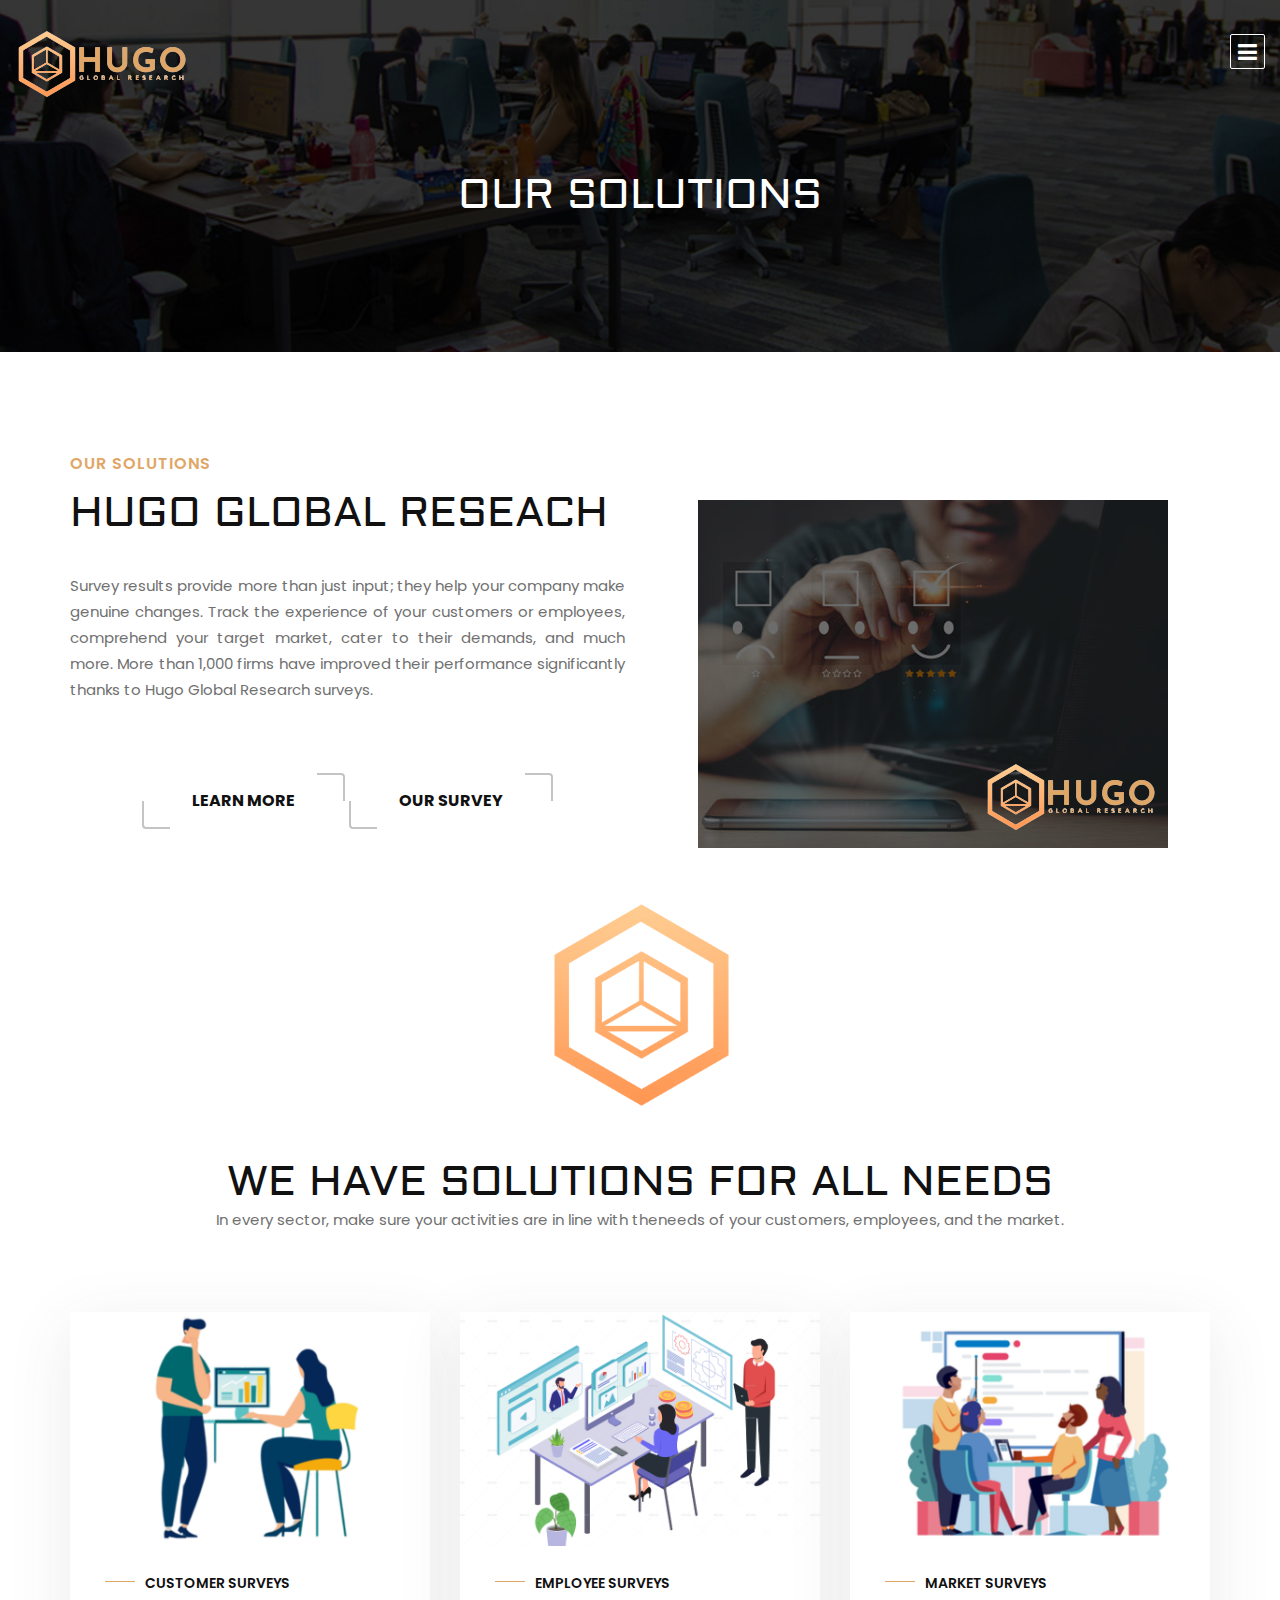
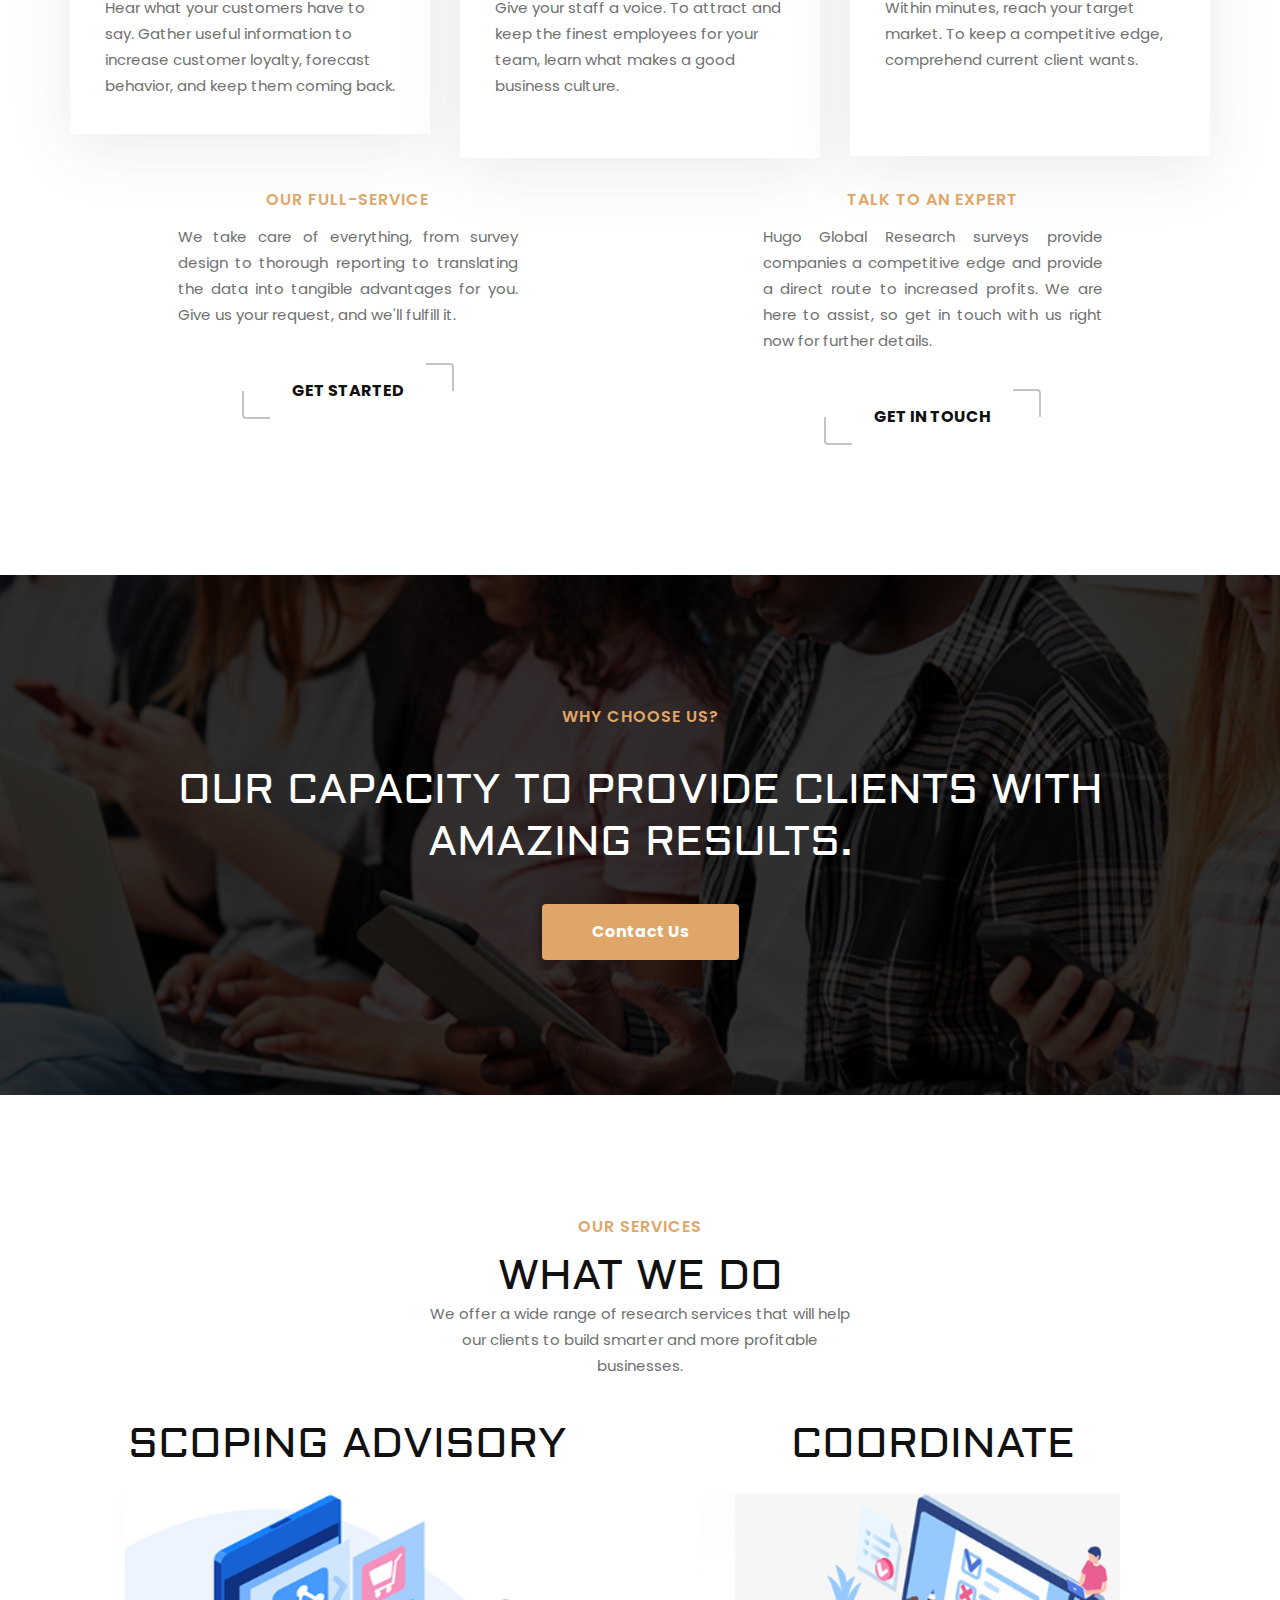
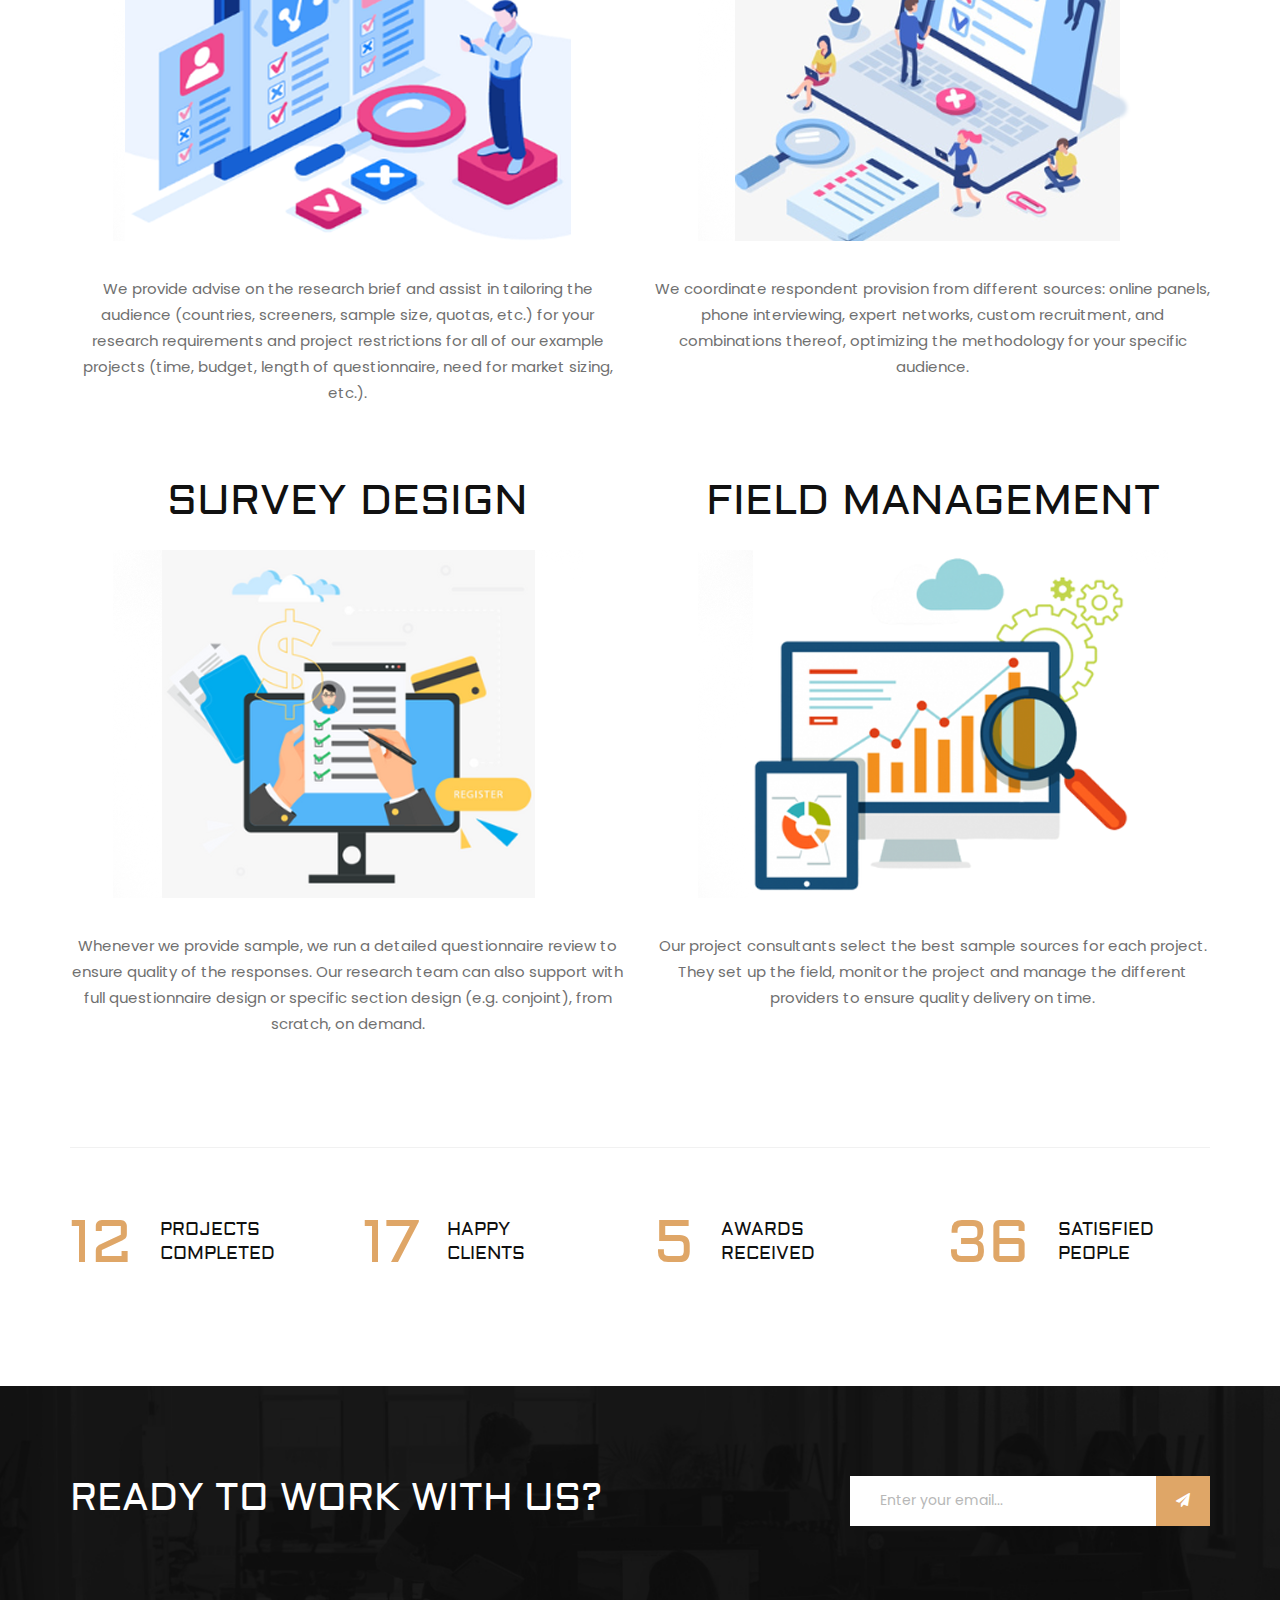
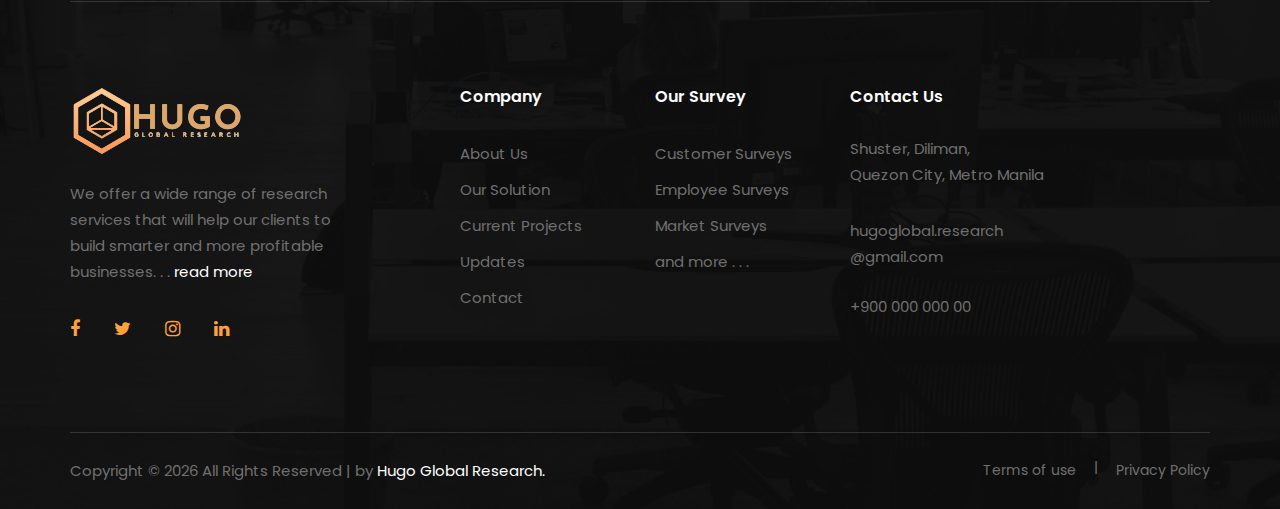
<file: index.html>
<!DOCTYPE html>
<html lang="zxx">

<head>
    <meta charset="UTF-8">
    <meta name="viewport" content="width=device-width, initial-scale=1.0">
    <meta http-equiv="X-UA-Compatible" content="ie=edge">
    <title>Hugo Global Research</title>
    <link rel="icon" type="image/png" href="img/icon.png">

    
    <link href="https://fonts.googleapis.com/css2?family=Poppins:wght@300;400;500;600;700;800;900&display=swap" rel="stylesheet">
    <link href="https://fonts.googleapis.com/css2?family=Aldrich&display=swap" rel="stylesheet">

    
    <link rel="stylesheet" href="css/bootstrap.min.css" type="text/css">
    <link rel="stylesheet" href="css/font-awesome.min.css" type="text/css">
    <link rel="stylesheet" href="css/elegant-icons.css" type="text/css">
    <link rel="stylesheet" href="css/owl.carousel.min.css" type="text/css">
    <link rel="stylesheet" href="css/slicknav.min.css" type="text/css">
    <link rel="stylesheet" href="css/slick.css" type="text/css">
    <link rel="stylesheet" href="css/style.css" type="text/css">
</head>



<body>
    <div class="offcanvas-menu-overlay"></div>
    <div class="offcanvas-menu-wrapper">
        <div class="offcanvas__logo">
            <a href="home.html"><img src="img/logo.png" alt=""></a>
        </div>
        <div id="mobile-menu-wrap"></div>
        <div class="offcanvas__widget">
            <span>About Us.</span>
            <span class="col-lg-10">Hugo Global Research was founded to define the survey research industry – beyond merely producing data . . . <a href="about.html">read more</a> </span><br>
             <div class="hero__social">
                  <a href="#"><i class="fa fa-facebook"></i></a>&nbsp;&nbsp;&nbsp;
                  <a href="#"><i class="fa fa-twitter"></i></a>&nbsp;&nbsp;&nbsp;
                  <a href="#"><i class="fa fa-instagram"></i></a>&nbsp;&nbsp;&nbsp;
                  <a href="#"><i class="fa fa-linkedin"></i></a>
          </div>
        </div>
    </div>

	<header class="header">
        <div class="container-fluid">
            <div class="row">
                <div class="col-lg-6">
                    <div class="header__logo">
                        <a href="./home.html"><img src="img/logo.png" alt=""></a>
                    </div>
                </div>
                <div class="col-lg-6 col-lg-3">
                    <nav class="header__menu mobile-menu">
                        <ul>
                            <li><a href="./about.html">ABOUT US</a></li>
                            <li class="active"><a href="">OUR SOLUTIONS</a></li>
                            <li><a href="./project.html">CURRENT PROJECTS</a></li>
                            <li><a href="./blog.html">UPDATES</a></li>
                            <li><a href="./contact.html">CONTACT</a></li>
                        </ul>
                    </nav>
                </div>
            </div><div class="canvas__open"><i class="fa fa-bars"></i></div>
      </div>
    </header>

    
	<div id="about" class="breadcrumb-option spad set-bg" data-setbg="img/breadcrumb-bg.jpg">
        <div class="container">
            <div class="row">
                <div class="col-lg-12 text-center">
                    <div class="breadcrumb__text">
                        <h2>Our Solutions</h2>
                    </div>
                </div>
            </div>
        </div>
    </div>

    <section class="about-page spad">
       <div class="container">
            <div class="row">
                <div class="col-lg-6">
                    <div class="about__text">
                        <div class="section-title">
                            <span>Our Solutions</span>
                            <h2>hugo global reseach</h2>
                        </div>
                        <div class="about__para__text" align="justify">
                            <p>Survey results provide more than just input; they help your company make genuine changes. Track the experience of your customers or employees, comprehend your target market, cater to their demands, and much more. More than 1,000 firms have improved their performance significantly thanks to Hugo Global Research surveys. </p>
                      </div>
                    </div>
                   		 <div class="col-12" align="center">
                        <a href="#solution" class="primary-btn normal-btn">LEARN MORE</a>
                        <a href="contact.html" class="primary-btn normal-btn">OUR SURVEY</a> 
                   	   </div><br>
                </div>
                
                <div class="col-lg-6" align="center">
                    <div class="about__pic"><br><br>
                            <img src="img/solution-pic.jpg" alt="">
                  </div>
                  
                </div>
            </div>
            <br><br>
           
    
            <div id="solution" class="row">
                <div class="col-lg-12" align="center">
                    <div class="section-title">
                       <img src="img/icon.png" width="200" alt="">
                       	<br><br><br>
                        <h2>We have solutions for all needs</h2>
                        <p>In every sector, make sure your activities are in line with theneeds of your customers, employees, and the market.</p><br>
                    </div>
                </div>
            </div>
            <div class="row">
                <div class="col-lg-4 col-md-6 col-sm-6">
                    <div class="latest__item">
                        <div class="latest__item__pic">
                            <img src="img/survey/1.png" alt="">
                        </div>
                        <div class="latest__item__text">
                            
                            <a href="blog-details.html #blog3">CUSTOMER SURVEYS</a>
                            <p>Hear what your customers have to say. Gather useful information to increase customer loyalty, forecast behavior, and keep them coming back.</p>
                            
                        </div>
                    </div>
                </div>
                <div class="col-lg-4 col-md-6 col-sm-6">
                    <div class="latest__item">
                        <div class="latest__item__pic">
                            <img src="img/survey/2.png" alt="">
                        </div>
                        <div class="latest__item__text">
                           
                            <a href="blog-details.html #blog2">EMPLOYEE SURVEYS</a>
                            <p>Give your staff a voice. To attract and keep the finest employees for your team, learn what makes a good business culture.</p><br>
                            
                        </div>
                    </div>
                </div>
                <div class="col-lg-4 col-md-6 col-sm-6">
                    <div class="latest__item">
                        <div class="latest__item__pic">
                            <img src="img/survey/3.png" alt="">
                        </div>
                        <div class="latest__item__text">
                           
                            <a href="blog-details.html #blog1">MARKET SURVEYS</a>
                            <p>Within minutes, reach your target market. To keep a competitive edge, comprehend current client wants.</p><br><br>
                            
                        </div>
                    </div>
                </div>
                <div class="col-lg-6" align="center">
                    <div class="about__text">
                        <div class="section-title">
                            <span>OUR FULL-SERVICE</span>
                              <div class="col-8" align="justify"><p>We take care of everything, from survey design to thorough reporting to translating the data into tangible advantages for you. Give us your request, and we'll fulfill it.</p>
                        </div></div>
                        <a href="contact.html" class="primary-btn normal-btn">GET STARTED</a> 
                    </div>
                </div>
                
                 <div class="col-lg-6" align="center">
                    <div class="about__text">
                       <div class="section-title">
                            <span>TALK TO AN EXPERT</span>
                             <div class="col-8" align="justify"> <p>Hugo Global Research surveys provide companies a competitive edge and provide a direct route to increased profits. We are here to assist, so get in touch with us right now for further details.</p>
                        </div></div>
                        <a href="contact.html" class="primary-btn normal-btn">GET IN TOUCH</a> 
                    </div>
               
                </div>
            </div>
        </div>
    </section>

    <section class="callto spad set-bg" data-setbg="img/call-bg.jpg">
        <div class="container">
            <div class="row d-flex justify-content-center">
                <div class="col-lg-10 text-center">
                    <div class="callto__text">
                        <span>Why choose us?</span>
                        <h2>Our capacity to provide clients with amazing results.</h2>
                        <a href="contact.html" class="primary-btn">Contact Us</a>
                    </div>
                </div>
            </div>
        </div>
    </section>
    
    
     <div id="services" class="services spad">
        <div class="container">
            <div class="row">
                <div class="col-lg-12" align="center">
                    <div class="section-title">
                       <span>Our Services</span>
                      	 <h2>What we do</h2>
                       		<div class="col-lg-5" align="center">
                      			<p>We offer a wide range of research services  that will help our clients to build smarter and  more profitable businesses.</p>
                      		</div>
                    </div>
                </div>
            </div>
           <div class="row">
               
                <div class="col-lg-6">
                    <div class="about__text">
                        <div class="section-title" align="center">
                            <h2>SCOPING ADVISORY</h2><br>
                            <img src="img/service/z1.png" alt="">
                        </div>
                        <div class="about__para__text" align="center">
                            <p>We provide advise on the research brief and assist in tailoring the audience (countries, screeners, sample size, quotas, etc.) for your research requirements and project restrictions for all of our example projects (time, budget, length of questionnaire, need for market sizing, etc.).</p>
                            
                      </div>
                    </div>	
                </div>
                
                <div class="col-lg-6">
                    <div class="about__text">
                        <div class="section-title" align="center">
                            <h2>COORDINATE</h2><br>
                            <img src="img/service/z2.png" alt="">
                        </div>
                        <div class="about__para__text" align="center">
                            <p>We coordinate respondent provision from different sources: online panels, phone interviewing, expert networks, custom recruitment, and combinations thereof, optimizing the methodology for your specific audience. </p>
                      </div>
                    </div>	
                </div>
                
                <div class="col-lg-6">
                    <div class="about__text">
                        <div class="section-title" align="center">
                            <h2>SURVEY DESIGN</h2><br>
                            <img src="img/service/z3.png" alt="">
                        </div>
                        <div class="about__para__text" align="center">
                            <p>Whenever we provide sample, we run a detailed questionnaire review to ensure quality of the responses. Our research team can also support with full questionnaire design or specific section design (e.g. conjoint), from scratch, on demand.</p>
                      </div>
                    </div>	
                </div>
                
                
                <div class="col-lg-6">
                    <div class="about__text">
                        <div class="section-title" align="center">
                            <h2>FIELD MANAGEMENT</h2><br>
                            <img src="img/service/z4.png" alt="">
                        </div>
                        <div class="about__para__text" align="center">
                            <p>Our project consultants select the best sample sources for each project. They set up the field, monitor the project and manage the different providers to ensure quality delivery on time.</p>
                      </div>
                    </div>	
                </div>
              
            </div> 
             <div class="counter__content">
                <div class="row">
                    <div class="col-lg-3 col-md-6 col-sm-6">
                        <div class="counter__item">
                            <div class="counter__item__number">
                                <h2 class="count">85</h2>
                            </div>
                            <div class="counter__item__text">
                                <h5>Projects<br> Completed</h5>
                            </div>
                        </div>
                    </div>
                    <div class="col-lg-3 col-md-6 col-sm-6">
                        <div class="counter__item">
                            <div class="counter__item__number">
                                <h2 class="count">127</h2>
                            </div>
                            <div class="counter__item__text">
                                <h5>Happy<br> Clients</h5>
                            </div>
                        </div>
                    </div>
                    <div class="col-lg-3 col-md-6 col-sm-6">
                        <div class="counter__item">
                            <div class="counter__item__number">
                                <h2 class="count">36</h2>
                            </div>
                            <div class="counter__item__text">
                                <h5>Awards<br> Received</h5>
                            </div>
                        </div>
                    </div>
                    <div class="col-lg-3 col-md-6 col-sm-6">
                        <div class="counter__item">
                            <div class="counter__item__number">
                                <h2 class="count">274</h2>
                            </div>
                            <div class="counter__item__text">
                                <h5>satisfied <br> people</h5>
                            </div>
                        </div>
                    </div>
                </div>
            </div>
		</div>
     </div>
    
  

    <footer class="footer set-bg" data-setbg="img/footer-bg.jpg">
        <div class="container">
            <div class="footer__top">
                <div class="row">
                    <div class="col-lg-8 col-md-6">
                        <div class="footer__top__text">
                            <h2>Ready To Work With Us?</h2>
                        </div>
                    </div>
                    <div class="col-lg-4 col-md-6">
                        <div class="footer__top__newslatter">
                            <form action="#">
                                <input type="text" placeholder="Enter your email...">
                                <button type="submit"><i class="fa fa-send"></i></button>
                            </form>
                        </div>
                    </div>
                </div>
            </div>
            <div class="row">
                <div class="col-lg-3 col-md-6 col-sm-6">
                    <div class="footer__about">
                        <div class="footer__logo">
                            <a href="home.html"><img src="img/logo.png" alt=""></a>
                        </div>
                        <p>We offer a wide range of research services that will help our clients to build smarter and 
					  more profitable businesses. . . <a href="about.html">read more</a> </p>
                        
                      <div class="footer__social">
                            <a href=""><i class="fa fa-facebook"></i></a>
                            <a href=""><i class="fa fa-twitter"></i></a>
                            <a href=""><i class="fa fa-instagram"></i></a>
                            <a href=""><i class="fa fa-linkedin"></i></a>
                        </div>
                    </div>
                </div>
                <div class="col-lg-2 offset-lg-1 col-md-3 col-sm-6">
                    <div class="footer__widget">
                        <h6>Company</h6>
                        <ul>
                            <li><a href="#about">About Us</a></li>
                            <li><a href="#">Our Solution</a></li>
                            <li><a href="#">Current Projects</a></li>
                            <li><a href="#">Updates</a></li>
                            <li><a href="#">Contact</a></li>
                        </ul>
                    </div>
                </div>
                <div class="col-lg-2 col-md-3 col-sm-6">
                    <div class="footer__widget">
                        <h6>Our Survey</h6>
                        <ul>
                            <li><a href="#">Customer Surveys</a></li>
                            <li><a href="#">Employee Surveys</a></li>
                            <li><a href="#">Market Surveys</a></li>
                            <li><a href="#">and more . . .</a></li>
                        </ul>
                    </div>
                </div>
                <div class="col-lg-4 col-md-6 col-sm-6">
                    <div class="footer__address">
                        <h6>Contact Us</h6>
                        <p>Shuster, Diliman, <br> Quezon City, Metro Manila</p>
                        <ul>
                            <li>hugoglobal.research <br> @gmail.com</li> <br>
                            <li>+900 000 000 00</li>
                        </ul>
                    </div>
                </div>
            </div>
            <div class="copyright">
                <div class="row">
                    <div class="col-lg-8 col-md-7">
                        <div class="copyright__text">
                            <p>Copyright © <script>
                                document.write(new Date().getFullYear());
                            </script> All <rig></rig>Rights Reserved | by <a href=""
                            target="_blank">Hugo Global Research.</a>
                        </p>
                    </div>
                </div>
                <div class="col-lg-4 col-md-5">
                    <div class="copyright__widget">
                        <a href="">Terms of use</a>
                        <a href="">Privacy Policy</a>
                    </div>
                </div>
            </div>
        </div>
    </div>
</footer>


<script src="js/jquery-3.3.1.min.js"></script>
<script src="js/bootstrap.min.js"></script>
<script src="js/jquery.slicknav.js"></script>
<script src="js/owl.carousel.min.js"></script>
<script src="js/slick.min.js"></script>
<script src="js/main.js"></script>
</body>

</html>
</file>
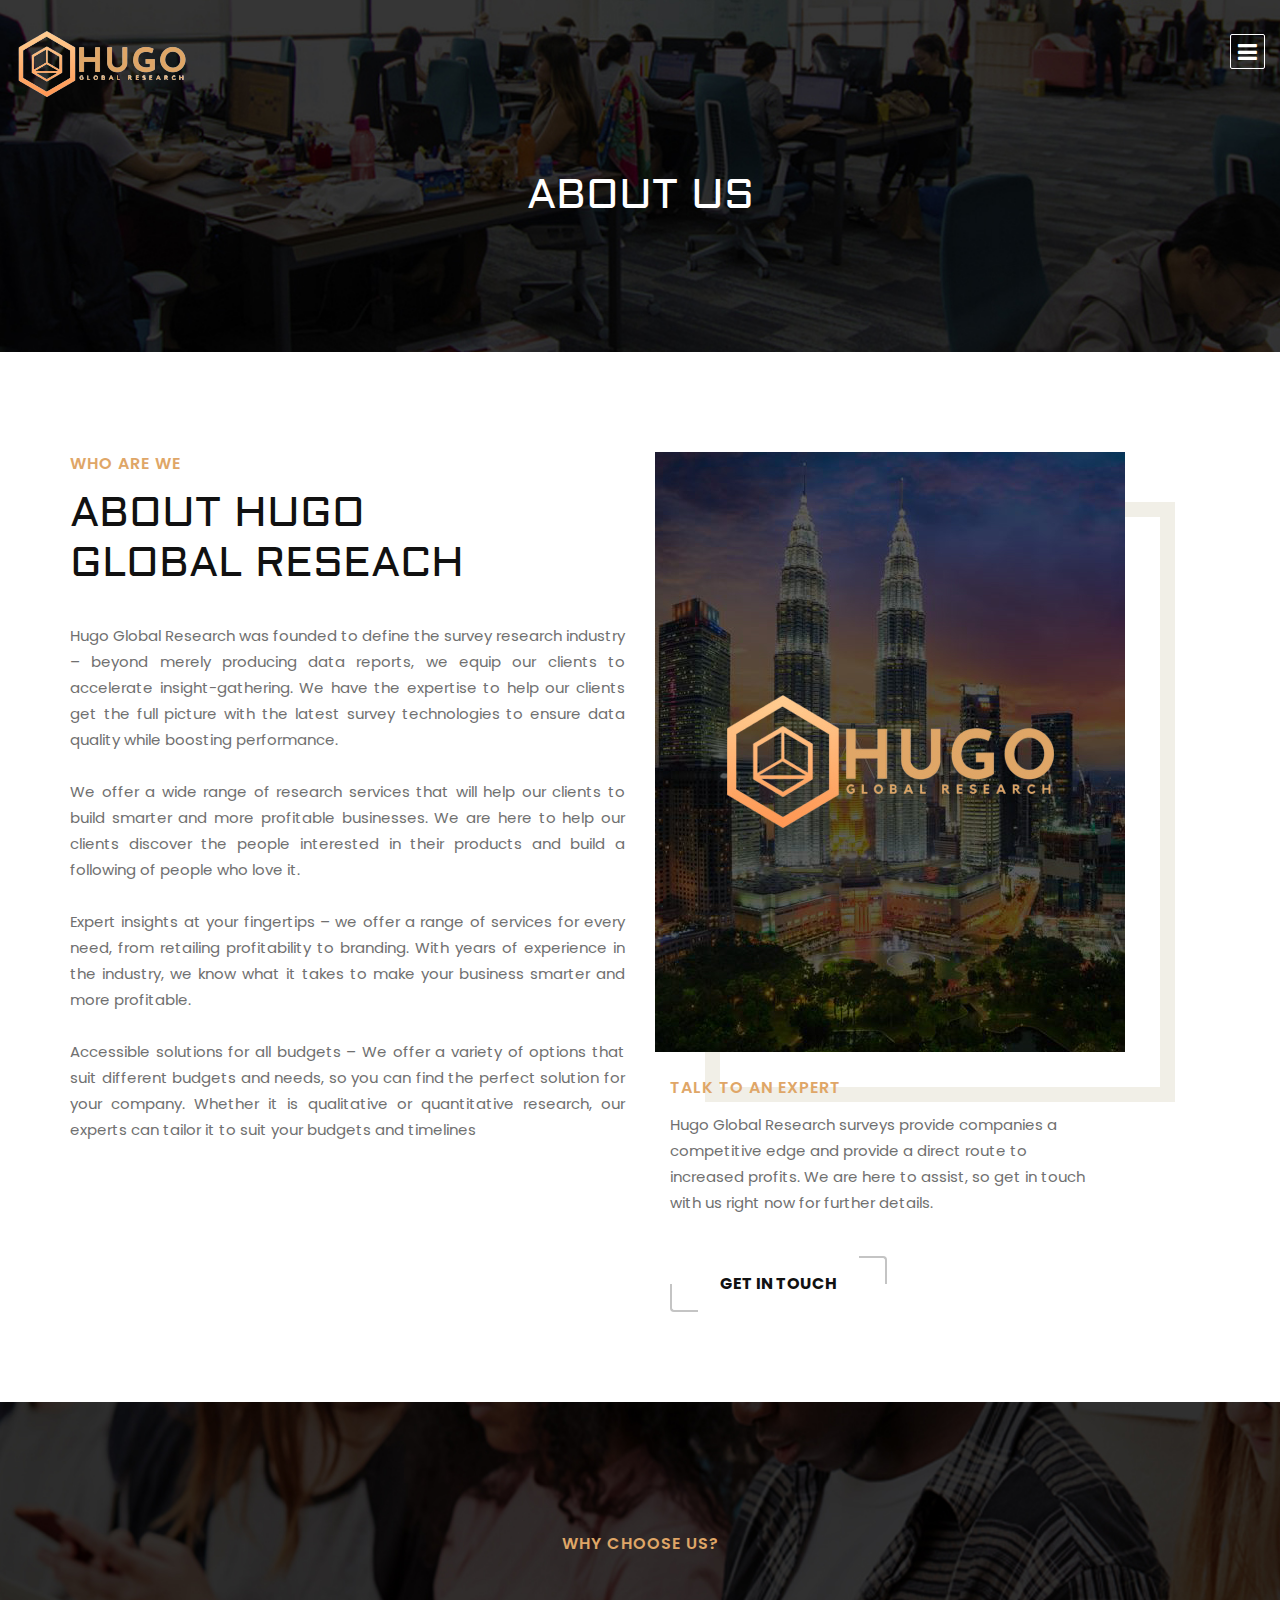
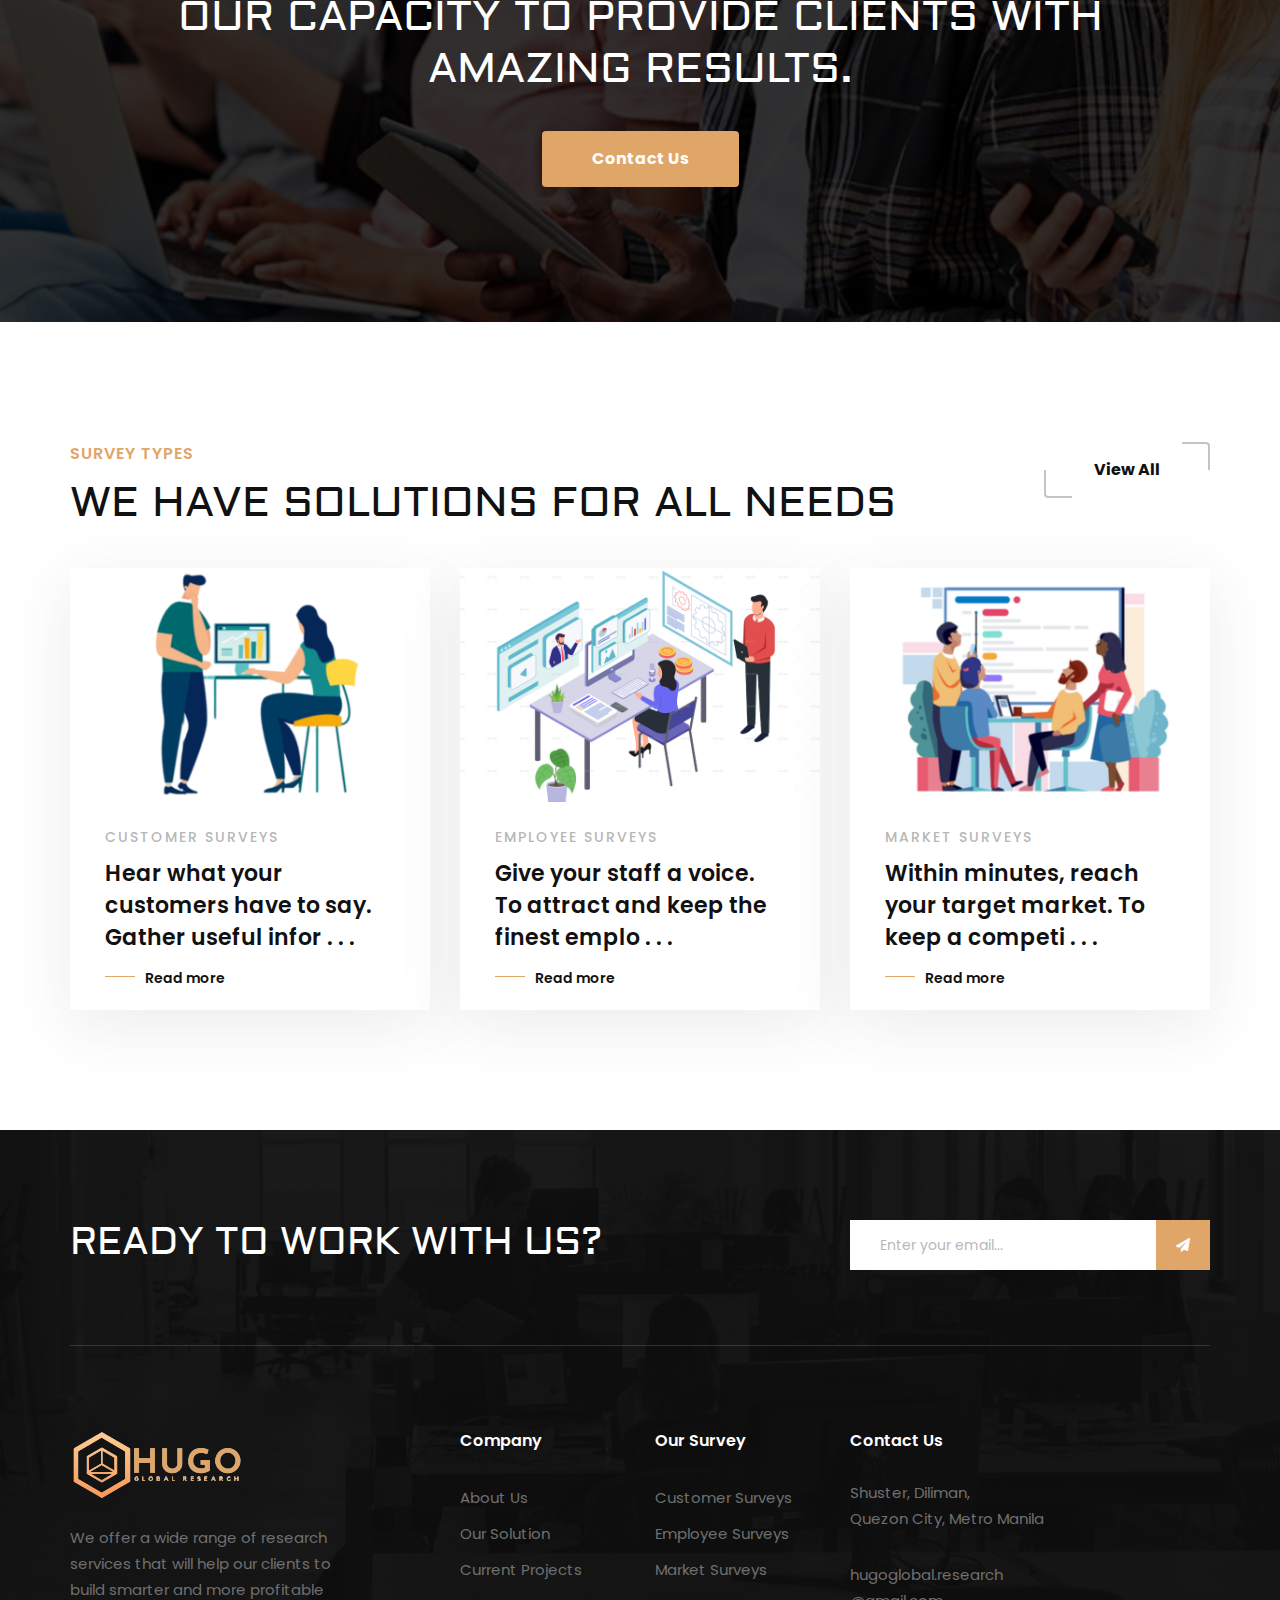
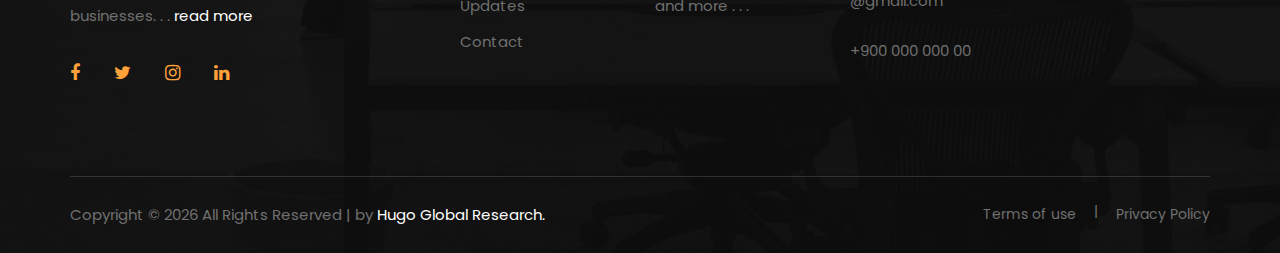
<file: about.html>
<!DOCTYPE html>
<html lang="zxx">

<head>
    <meta charset="UTF-8">
    <meta name="viewport" content="width=device-width, initial-scale=1.0">
    <meta http-equiv="X-UA-Compatible" content="ie=edge">
    <title>Hugo Global Research</title>
    <link rel="icon" type="image/png" href="img/icon.png">

    
    <link href="https://fonts.googleapis.com/css2?family=Poppins:wght@300;400;500;600;700;800;900&display=swap" rel="stylesheet">
    <link href="https://fonts.googleapis.com/css2?family=Aldrich&display=swap" rel="stylesheet">

    
    <link rel="stylesheet" href="css/bootstrap.min.css" type="text/css">
    <link rel="stylesheet" href="css/font-awesome.min.css" type="text/css">
    <link rel="stylesheet" href="css/elegant-icons.css" type="text/css">
    <link rel="stylesheet" href="css/owl.carousel.min.css" type="text/css">
    <link rel="stylesheet" href="css/slicknav.min.css" type="text/css">
    <link rel="stylesheet" href="css/slick.css" type="text/css">
    <link rel="stylesheet" href="css/style.css" type="text/css">
</head>

<body>
    <div class="offcanvas-menu-overlay"></div>
    <div class="offcanvas-menu-wrapper">
        <div class="offcanvas__logo">
            <a href="home.html"><img src="img/logo.png" alt=""></a>
        </div>
        <div id="mobile-menu-wrap"></div>
        <div class="offcanvas__widget">
            <span>About Us.</span>
            <span class="col-lg-10">Hugo Global Research was founded to define the survey research industry – beyond merely producing data . . . <a href="">read more</a> </span><br>
             <div class="hero__social">
                  <a href="#"><i class="fa fa-facebook"></i></a>&nbsp;&nbsp;&nbsp;
                  <a href="#"><i class="fa fa-twitter"></i></a>&nbsp;&nbsp;&nbsp;
                  <a href="#"><i class="fa fa-instagram"></i></a>&nbsp;&nbsp;&nbsp;
                  <a href="#"><i class="fa fa-linkedin"></i></a>
          </div>
        </div>
    </div>

	<header class="header">
        <div class="container-fluid">
            <div class="row">
                <div class="col-lg-6">
                    <div class="header__logo">
                        <a href="./home.html"><img src="img/logo.png" alt=""></a>
                    </div>
                </div>
                <div class="col-lg-6 col-lg-3">
                    <nav class="header__menu mobile-menu">
                        <ul>
                            <li class="active"><a href="">ABOUT US</a></li>
                            <li><a href="./index.html">OUR SOLUTIONS</a></li>
                            <li><a href="./project.html">CURRENT PROJECTS</a></li>
                            <li><a href="./blog.html">UPDATES</a></li>
                            <li><a href="./contact.html">CONTACT</a></li>
                        </ul>
                    </nav>
                </div>
            </div><div class="canvas__open"><i class="fa fa-bars"></i></div>
      </div>
    </header>

    
<div id="about" class="breadcrumb-option spad set-bg" data-setbg="img/breadcrumb-bg.jpg">
        <div class="container">
            <div class="row">
                <div class="col-lg-12 text-center">
                    <div class="breadcrumb__text">
                        <h2>About Us</h2>
                    </div>
                </div>
            </div>
        </div>
    </div>

    <section class="about-page spad">
       
       <div class="container">
            <div class="row">
                <div class="col-lg-6">
                    <div class="about__text">
                        <div class="section-title">
                            <span>who are we</span>
                            <h2>About hugo <br> global reseach</h2>
                        </div>
                        <div class="about__para__text" align="justify">
                            <p>Hugo Global Research was founded to define the survey research industry – beyond merely 
							   producing data reports, we equip our clients to accelerate insight-gathering. We have the 
							   expertise to help our clients get the full picture with the latest survey technologies to ensure 
							  data quality while boosting performance. </p>
                           
                            <p>We offer a wide range of research services that will help our clients to build smarter and 
							   more profitable businesses. We are here to help our clients discover the people interested in 
							   their products and build a following of people who love it.</p>
                       
                       		<p>Expert insights at your fingertips – we offer a range of services for every need, from retailing 
							   profitability to branding. With years of experience in the industry, we know what it takes to 
							   make your business smarter and more profitable.</p>
                      		
                       		<p>Accessible solutions for all budgets – We offer a variety of options that suit different budgets 
							   and needs, so you can find the perfect solution for your company. Whether it is qualitative or 
						       quantitative research, our experts can tailor it to suit your budgets and timelines</p>
                       
                        </div>
                       
                    </div>
                </div>
                <div class="col-lg-6">
                    <div class="about__pic">
                        <div class="about__pic__inner">
                            <img src="img/about-pic.jpg" alt="">
                        </div>
                      <div class="col-10"><br>
                        <div class="section-title">
                            <span>TALK TO AN EXPERT</span>
                              <p>Hugo Global Research surveys provide companies a competitive edge and provide a direct route to increased profits. We are here to assist, so get in touch with us right now for further details.</p>
                        </div>
                        <a href="./contact.html" class="primary-btn normal-btn">GET IN TOUCH</a> 
                    </div>
                  </div>
                  
                </div>
            </div>
        </div>
       
        
    </section>

    <section class="callto spad set-bg" data-setbg="img/call-bg.jpg">
        <div class="container">
            <div class="row d-flex justify-content-center">
                <div class="col-lg-10 text-center">
                    <div class="callto__text">
                        <span>Why choose us?</span>
                        <h2>Our capacity to provide clients with amazing results.</h2>
                        <a href="contact.html" class="primary-btn">Contact Us</a>
                    </div>
                </div>
            </div>
        </div>
    </section>
    
    
    <section class="latest spad">
        <div class="container">
            <div class="row">
                <div class="col-lg-9 col-md-8 col-sm-6">
                    <div class="section-title">
                        <span>Survey Types</span>
                        <h2>We have solutions for all needs</h2>
                    </div>
                </div>
                <div class="col-lg-3 col-md-4 col-sm-6">
                    <div class="latest__btn">
                        <a href="./index.html" class="primary-btn normal-btn">View All</a>
                    </div>
                </div>
            </div>
            <div class="row">
                <div class="col-lg-4 col-md-6 col-sm-6">
                    <div class="latest__item">
                        <div class="latest__item__pic">
                            <img src="img/survey/1.png" alt="">
                        </div>
                        <div class="latest__item__text">
                            <span>Customer Surveys</span>
                            <h4>Hear what your customers have to say. Gather useful infor . . .</h4>
                            <a href="./index.html">Read more</a>
                        </div>
                    </div>
                </div>
                <div class="col-lg-4 col-md-6 col-sm-6">
                    <div class="latest__item">
                        <div class="latest__item__pic">
                            <img src="img/survey/2.png" alt="">
                        </div>
                        <div class="latest__item__text">
                            <span>Employee Surveys</span>
                            <h4>Give your staff a voice. To attract and keep the finest emplo . . .</h4>
                            <a href="./index.html">Read more</a>
                        </div>
                    </div>
                </div>
                <div class="col-lg-4 col-md-6 col-sm-6">
                    <div class="latest__item">
                        <div class="latest__item__pic">
                            <img src="img/survey/3.png" alt="">
                        </div>
                        <div class="latest__item__text">
                            <span>Market Surveys</span>
                            <h4>Within minutes, reach your target market. To keep a competi . . .</h4>
                            <a href="./index.html">Read more</a>
                        </div>
                    </div>
                </div>
            </div>
        </div>
    </section>
  

    <footer class="footer set-bg" data-setbg="img/footer-bg.jpg">
        <div class="container">
            <div class="footer__top">
                <div class="row">
                    <div class="col-lg-8 col-md-6">
                        <div class="footer__top__text">
                            <h2>Ready To Work With Us?</h2>
                        </div>
                    </div>
                    <div class="col-lg-4 col-md-6">
                        <div class="footer__top__newslatter">
                            <form action="#">
                                <input type="text" placeholder="Enter your email...">
                                <button type="submit"><i class="fa fa-send"></i></button>
                            </form>
                        </div>
                    </div>
                </div>
            </div>
            <div class="row">
                <div class="col-lg-3 col-md-6 col-sm-6">
                    <div class="footer__about">
                        <div class="footer__logo">
                            <a href="home.html"><img src="img/logo.png" alt=""></a>
                        </div>
                        <p>We offer a wide range of research services that will help our clients to build smarter and 
					  more profitable businesses. . . <a href="">read more</a> </p>
                        
                      <div class="footer__social">
                            <a href=""><i class="fa fa-facebook"></i></a>
                            <a href=""><i class="fa fa-twitter"></i></a>
                            <a href=""><i class="fa fa-instagram"></i></a>
                            <a href=""><i class="fa fa-linkedin"></i></a>
                        </div>
                    </div>
                </div>
                <div class="col-lg-2 offset-lg-1 col-md-3 col-sm-6">
                    <div class="footer__widget">
                        <h6>Company</h6>
                        <ul>
                            <li><a href="#about">About Us</a></li>
                            <li><a href="#">Our Solution</a></li>
                            <li><a href="#">Current Projects</a></li>
                            <li><a href="#">Updates</a></li>
                            <li><a href="#">Contact</a></li>
                        </ul>
                    </div>
                </div>
                <div class="col-lg-2 col-md-3 col-sm-6">
                    <div class="footer__widget">
                        <h6>Our Survey</h6>
                        <ul>
                            <li><a href="#">Customer Surveys</a></li>
                            <li><a href="#">Employee Surveys</a></li>
                            <li><a href="#">Market Surveys</a></li>
                            <li><a href="#">and more . . .</a></li>
                        </ul>
                    </div>
                </div>
                <div class="col-lg-4 col-md-6 col-sm-6">
                    <div class="footer__address">
                        <h6>Contact Us</h6>
                        <p>Shuster, Diliman, <br> Quezon City, Metro Manila</p>
                        <ul>
                            <li>hugoglobal.research <br> @gmail.com</li> <br>
                            <li>+900 000 000 00</li>
                        </ul>
                    </div>
                </div>
            </div>
            <div class="copyright">
                <div class="row">
                    <div class="col-lg-8 col-md-7">
                        <div class="copyright__text">
                            <p>Copyright © <script>
                                document.write(new Date().getFullYear());
                            </script> All <rig></rig>Rights Reserved | by <a href=""
                            target="_blank">Hugo Global Research.</a>
                        </p>
                    </div>
                </div>
                <div class="col-lg-4 col-md-5">
                    <div class="copyright__widget">
                        <a href="">Terms of use</a>
                        <a href="">Privacy Policy</a>
                    </div>
                </div>
            </div>
        </div>
    </div>
</footer>


<script src="js/jquery-3.3.1.min.js"></script>
<script src="js/bootstrap.min.js"></script>
<script src="js/jquery.slicknav.js"></script>
<script src="js/owl.carousel.min.js"></script>
<script src="js/slick.min.js"></script>
<script src="js/main.js"></script>
</body>

</html>
</file>
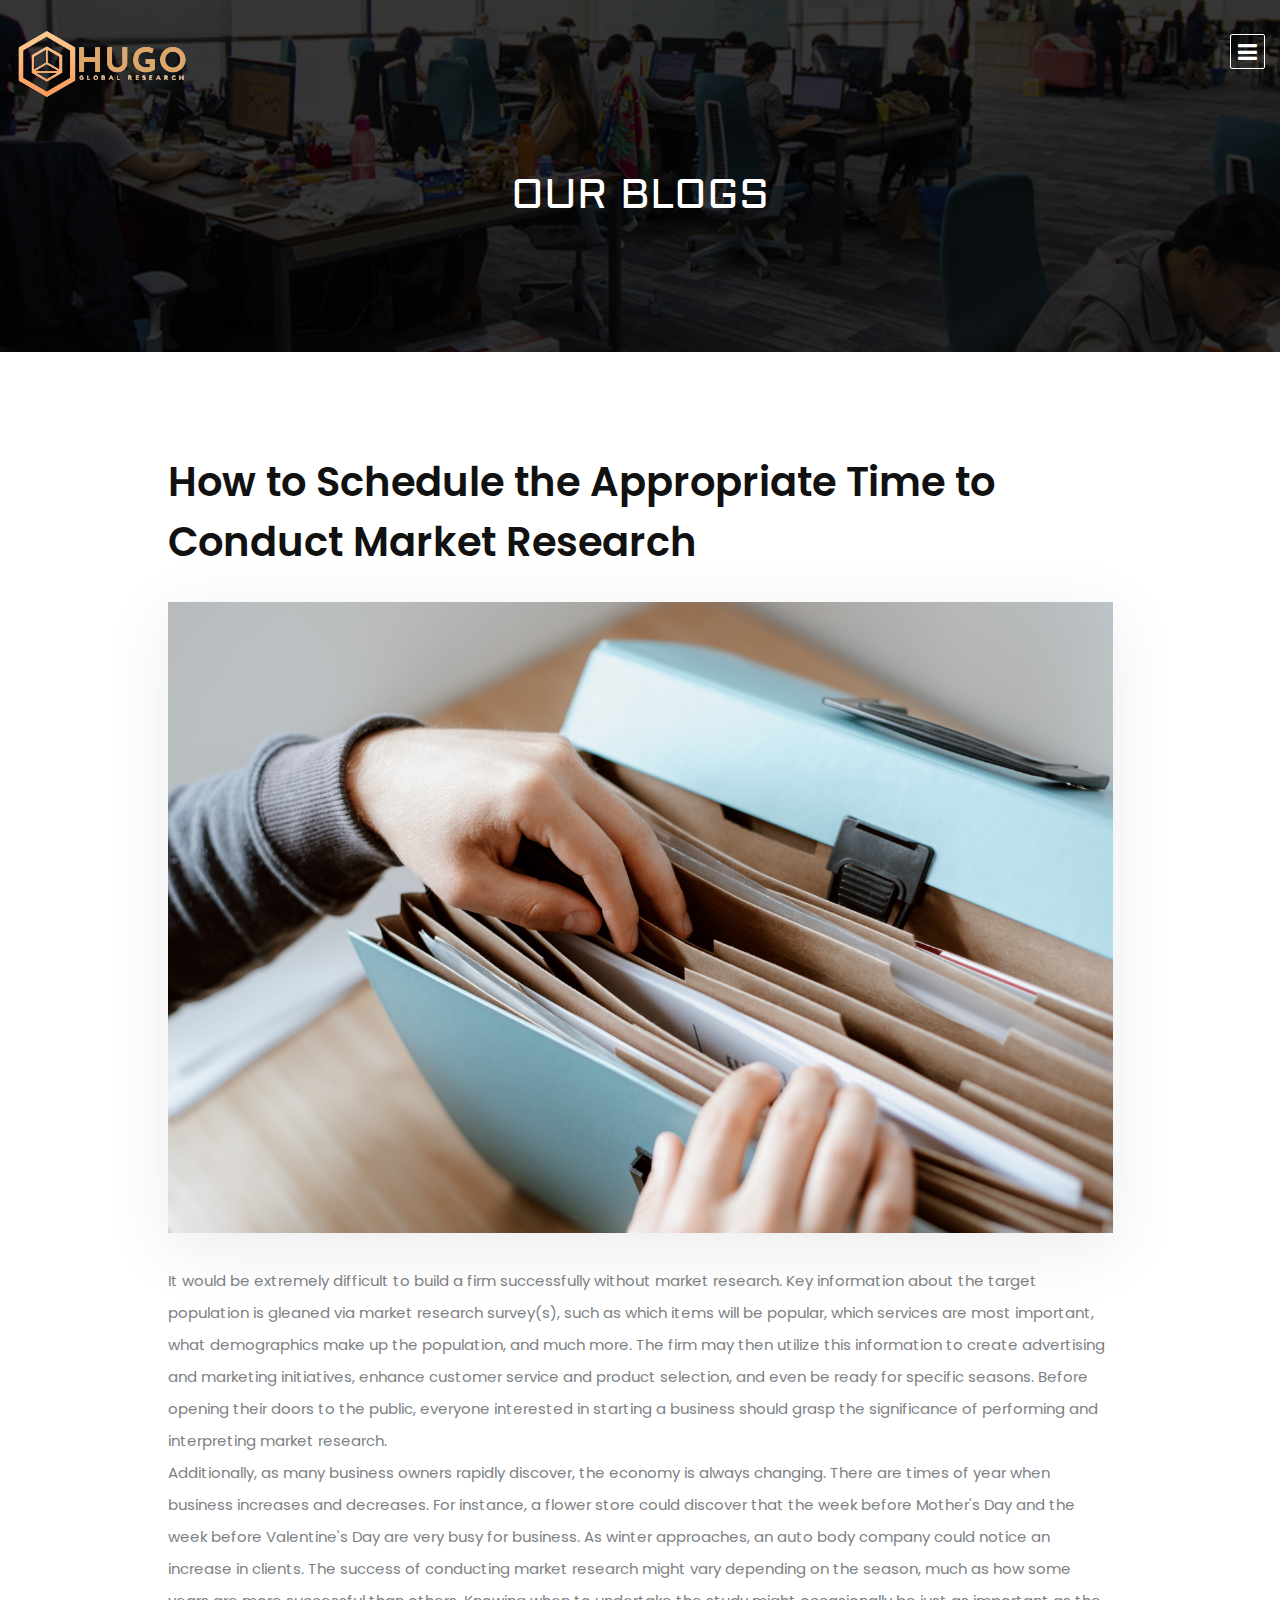
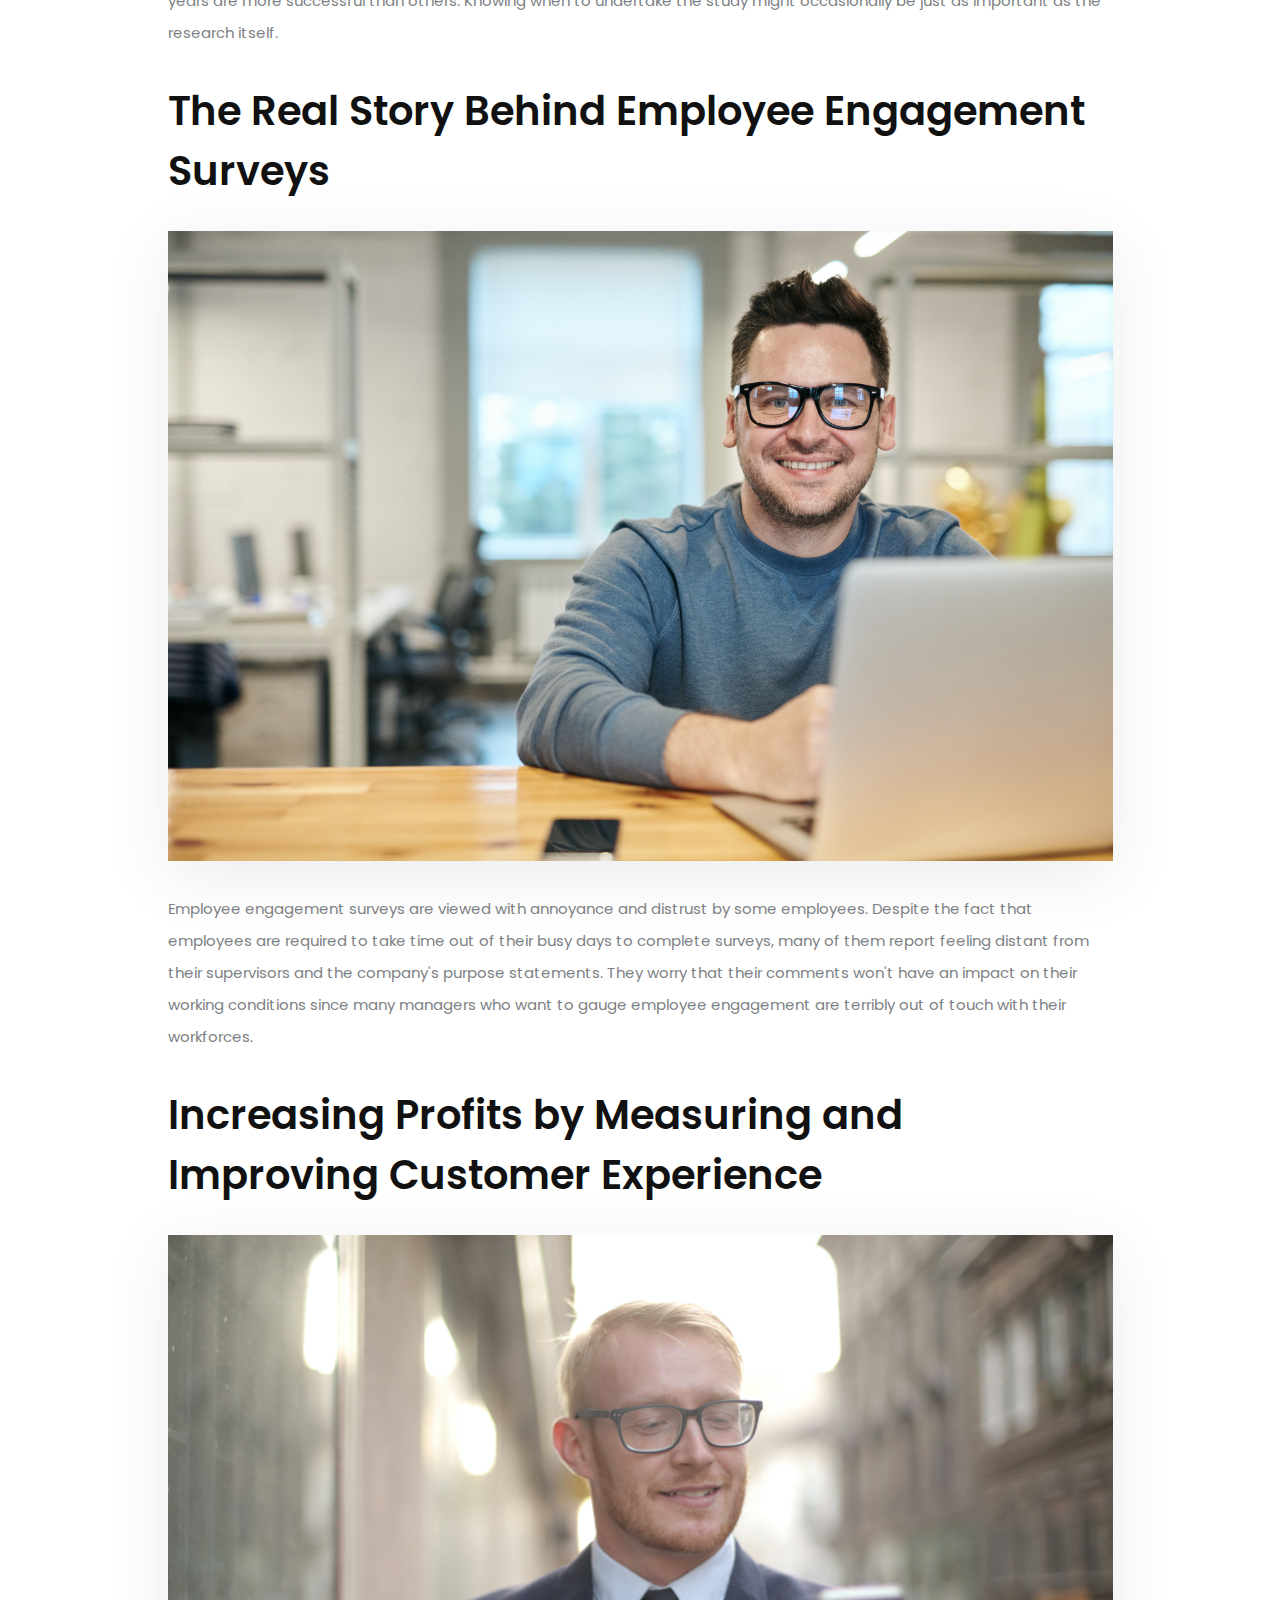
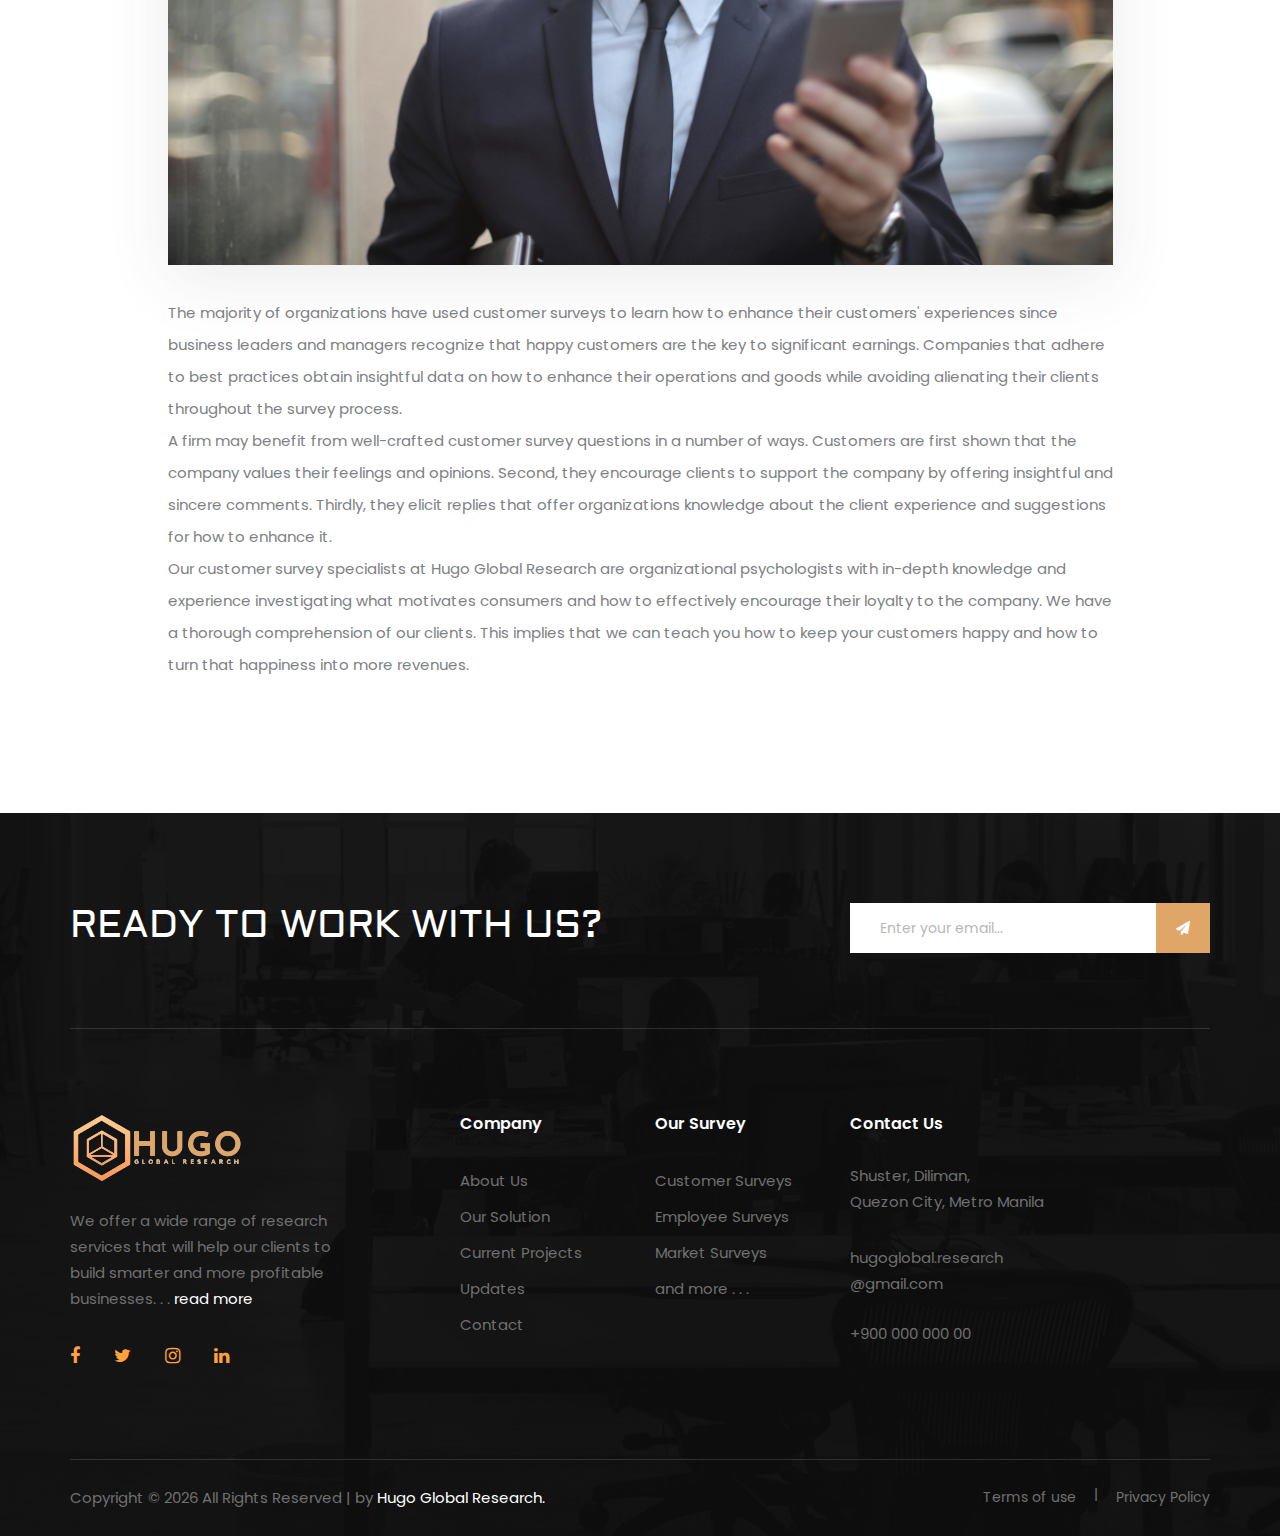
<file: blog-details.html>
<!DOCTYPE html>
<html lang="zxx">


<head>
    <meta charset="UTF-8">
    <meta name="viewport" content="width=device-width, initial-scale=1.0">
    <meta http-equiv="X-UA-Compatible" content="ie=edge">
    <title>Hugo Global Research</title>
    <link rel="icon" type="image/png" href="img/icon.png">
 
    
    <link href="https://fonts.googleapis.com/css2?family=Poppins:wght@300;400;500;600;700;800;900&display=swap" rel="stylesheet">
    <link href="https://fonts.googleapis.com/css2?family=Aldrich&display=swap" rel="stylesheet">

    
    <link rel="stylesheet" href="css/bootstrap.min.css" type="text/css">
    <link rel="stylesheet" href="css/font-awesome.min.css" type="text/css">
    <link rel="stylesheet" href="css/elegant-icons.css" type="text/css">
    <link rel="stylesheet" href="css/owl.carousel.min.css" type="text/css">
    <link rel="stylesheet" href="css/slicknav.min.css" type="text/css">
    <link rel="stylesheet" href="css/slick.css" type="text/css">
    <link rel="stylesheet" href="css/style.css" type="text/css">
</head>



<body>
    <div class="offcanvas-menu-overlay"></div>
    <div class="offcanvas-menu-wrapper">
        <div class="offcanvas__logo">
            <a href="home.html"><img src="img/logo.png" alt=""></a>
        </div>
        <div id="mobile-menu-wrap"></div>
        <div class="offcanvas__widget">
            <span>About Us.</span>
            <span class="col-lg-10">Hugo Global Research was founded to define the survey research industry – beyond merely producing data . . . <a href="about.html">read more</a> </span><br>
             <div class="hero__social">
                  <a href="#"><i class="fa fa-facebook"></i></a>&nbsp;&nbsp;&nbsp;
                  <a href="#"><i class="fa fa-twitter"></i></a>&nbsp;&nbsp;&nbsp;
                  <a href="#"><i class="fa fa-instagram"></i></a>&nbsp;&nbsp;&nbsp;
                  <a href="#"><i class="fa fa-linkedin"></i></a>
          </div>
        </div>
    </div>
    
    <header class="header">
        <div class="container-fluid">
            <div class="row">
                <div class="col-lg-6">
                    <div class="header__logo">
                        <a href="./home.html"><img src="img/logo.png" alt=""></a>
                     </div>
                </div>
                <div class="col-lg-6 col-lg-3">
                    <nav class="header__menu mobile-menu">
                        <ul>
                            <li><a href="./about.html">ABOUT US</a></li>
                            <li><a href="./index.html">OUR SOLUTIONS</a></li>
                            <li><a href="./project.html">CURRENT PROJECTS</a></li>
                            <li><a href="./blog.html">UPDATES</a></li>
                            <li><a href="./contact.html">CONTACT</a></li>
                        </ul>
                    </nav>
                </div>
            </div><div class="canvas__open"><i class="fa fa-bars"></i></div>
      </div>
    </header>
    
    
    <div id="about" class="breadcrumb-option spad set-bg" data-setbg="img/breadcrumb-bg.jpg">
        <div class="container">
            <div class="row">
                <div class="col-lg-12 text-center">
                    <div class="breadcrumb__text">
                        <h2>Our Blogs</h2>
                    </div>
            	</div>
       		</div>
    	</div>
  </div>


    <section class="blog-details spad">
        <div class="container">
            <div class="row d-flex justify-content-center">
                <div class="col-lg-10">
                    <div class="blog__details__content">
                        <div id="blog1" class="blog__details__title">
						<h2>How to Schedule the Appropriate Time to Conduct Market Research</h2>
                            <img src="img/blog/a1.jpg" alt="">
                            <p>It would be extremely difficult to build a firm successfully without market research. Key information about the target population is gleaned via market research survey(s), such as which items will be popular, which services are most important, what demographics make up the population, and much more. The firm may then utilize this information to create advertising and marketing initiatives, enhance customer service and product selection, and even be ready for specific seasons. Before opening their doors to the public, everyone interested in starting a business should grasp the significance of performing and interpreting market research.</p>
                            
                            <p>Additionally, as many business owners rapidly discover, the economy is always changing. There are times of year when business increases and decreases. For instance, a flower store could discover that the week before Mother's Day and the week before Valentine's Day are very busy for business. As winter approaches, an auto body company could notice an increase in clients. The success of conducting market research might vary depending on the season, much as how some years are more successful than others. Knowing when to undertake the study might occasionally be just as important as the research itself.</p>
                        </div>
                        
                        <div id="blog2" class="blog__details__title">
						<h2>The Real Story Behind Employee Engagement Surveys</h2>
                            <img src="img/blog/a2.jpg" alt="">
                            <p>Employee engagement surveys are viewed with annoyance and distrust by some employees. Despite the fact that employees are required to take time out of their busy days to complete surveys, many of them report feeling distant from their supervisors and the company's purpose statements. They worry that their comments won't have an impact on their working conditions since many managers who want to gauge employee engagement are terribly out of touch with their workforces.</p>
                        </div>
                        
                        
                        <div id="blog3" class="blog__details__title">
						<h2>Increasing Profits by Measuring and Improving Customer Experience</h2>
                            <img src="img/blog/a3.jpg" alt="">
                            <p>The majority of organizations have used customer surveys to learn how to enhance their customers' experiences since business leaders and managers recognize that happy customers are the key to significant earnings. Companies that adhere to best practices obtain insightful data on how to enhance their operations and goods while avoiding alienating their clients throughout the survey process.</p>
                            
                            <p>A firm may benefit from well-crafted customer survey questions in a number of ways. Customers are first shown that the company values their feelings and opinions. Second, they encourage clients to support the company by offering insightful and sincere comments. Thirdly, they elicit replies that offer organizations knowledge about the client experience and suggestions for how to enhance it.</p>
                            
                            <p>Our customer survey specialists at Hugo Global Research are organizational psychologists with in-depth knowledge and experience investigating what motivates consumers and how to effectively encourage their loyalty to the company. We have a thorough comprehension of our clients. This implies that we can teach you how to keep your customers happy and how to turn that happiness into more revenues.</p>
                        </div>
					</div>
                </div>
            </div>
        </div>
    </section>
  

   <footer class="footer set-bg" data-setbg="img/footer-bg.jpg">
        <div class="container">
            <div class="footer__top">
                <div class="row">
                    <div class="col-lg-8 col-md-6">
                        <div class="footer__top__text">
                            <h2>Ready To Work With Us?</h2>
                        </div>
                    </div>
                    <div class="col-lg-4 col-md-6">
                        <div class="footer__top__newslatter">
                            <form action="#">
                                <input type="text" placeholder="Enter your email...">
                                <button type="submit"><i class="fa fa-send"></i></button>
                            </form>
                        </div>
                    </div>
                </div>
            </div>
            <div class="row">
                <div class="col-lg-3 col-md-6 col-sm-6">
                    <div class="footer__about">
                        <div class="footer__logo">
                            <a href="home.html"><img src="img/logo.png" alt=""></a>
                        </div>
                        <p>We offer a wide range of research services that will help our clients to build smarter and 
					  more profitable businesses. . . <a href="about.html">read more</a> </p>
                        
                      <div class="footer__social">
                            <a href=""><i class="fa fa-facebook"></i></a>
                            <a href=""><i class="fa fa-twitter"></i></a>
                            <a href=""><i class="fa fa-instagram"></i></a>
                            <a href=""><i class="fa fa-linkedin"></i></a>
                        </div>
                    </div>
                </div>
                <div class="col-lg-2 offset-lg-1 col-md-3 col-sm-6">
                    <div class="footer__widget">
                        <h6>Company</h6>
                        <ul>
                            <li><a href="#about">About Us</a></li>
                            <li><a href="#">Our Solution</a></li>
                            <li><a href="#">Current Projects</a></li>
                            <li><a href="#">Updates</a></li>
                            <li><a href="#">Contact</a></li>
                        </ul>
                    </div>
                </div>
                <div class="col-lg-2 col-md-3 col-sm-6">
                    <div class="footer__widget">
                        <h6>Our Survey</h6>
                        <ul>
                            <li><a href="#">Customer Surveys</a></li>
                            <li><a href="#">Employee Surveys</a></li>
                            <li><a href="#">Market Surveys</a></li>
                            <li><a href="#">and more . . .</a></li>
                        </ul>
                    </div>
                </div>
                <div class="col-lg-4 col-md-6 col-sm-6">
                    <div class="footer__address">
                        <h6>Contact Us</h6>
                        <p>Shuster, Diliman, <br> Quezon City, Metro Manila</p>
                        <ul>
                            <li>hugoglobal.research <br> @gmail.com</li> <br>
                            <li>+900 000 000 00</li>
                        </ul>
                    </div>
                </div>
            </div>
            <div class="copyright">
                <div class="row">
                    <div class="col-lg-8 col-md-7">
                        <div class="copyright__text">
                            <p>Copyright © <script>
                                document.write(new Date().getFullYear());
                            </script> All <rig></rig>Rights Reserved | by <a href=""
                            target="_blank">Hugo Global Research.</a>
                        </p>
                    </div>
                </div>
                <div class="col-lg-4 col-md-5">
                    <div class="copyright__widget">
                        <a href="">Terms of use</a>
                        <a href="">Privacy Policy</a>
                    </div>
                </div>
            </div>
        </div>
    </div>
</footer>

<script src="js/jquery-3.3.1.min.js"></script>
<script src="js/bootstrap.min.js"></script>
<script src="js/jquery.slicknav.js"></script>
<script src="js/owl.carousel.min.js"></script>
<script src="js/slick.min.js"></script>
<script src="js/main.js"></script>
</body>

</html>
</file>
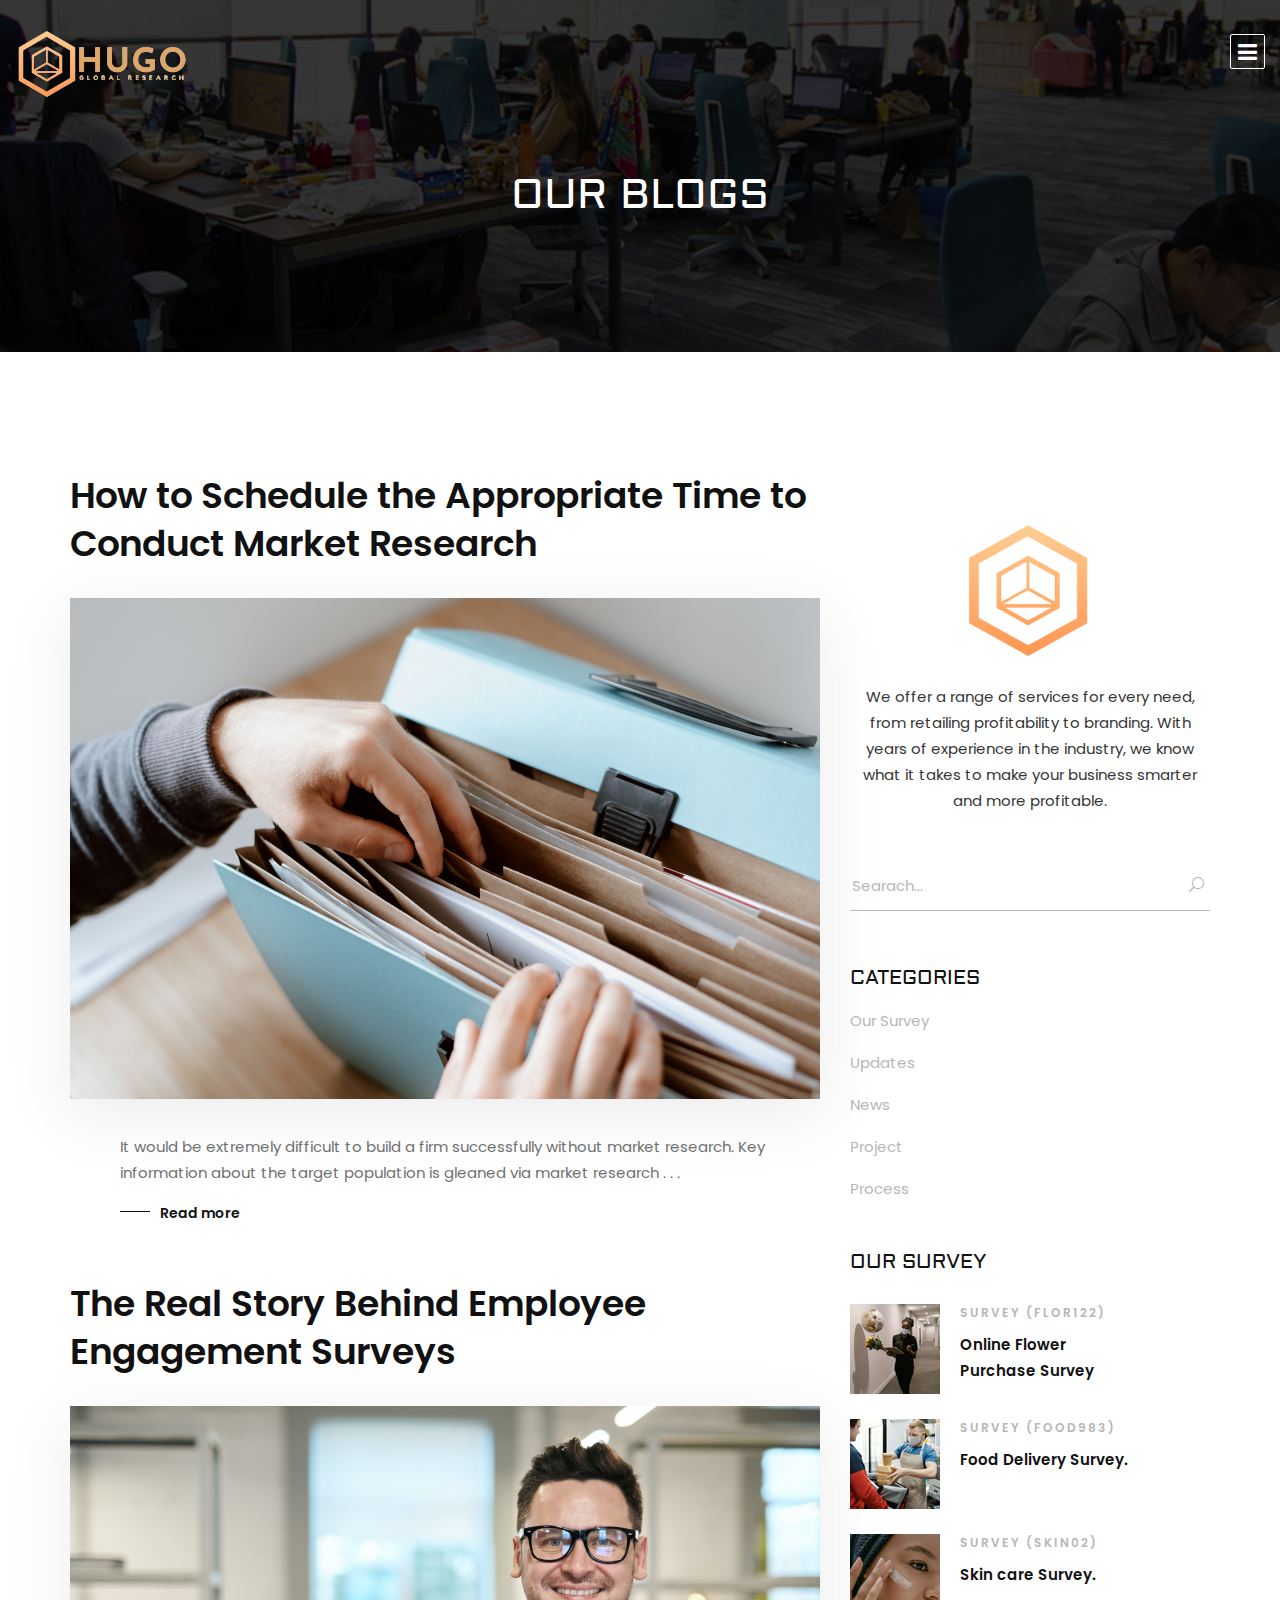
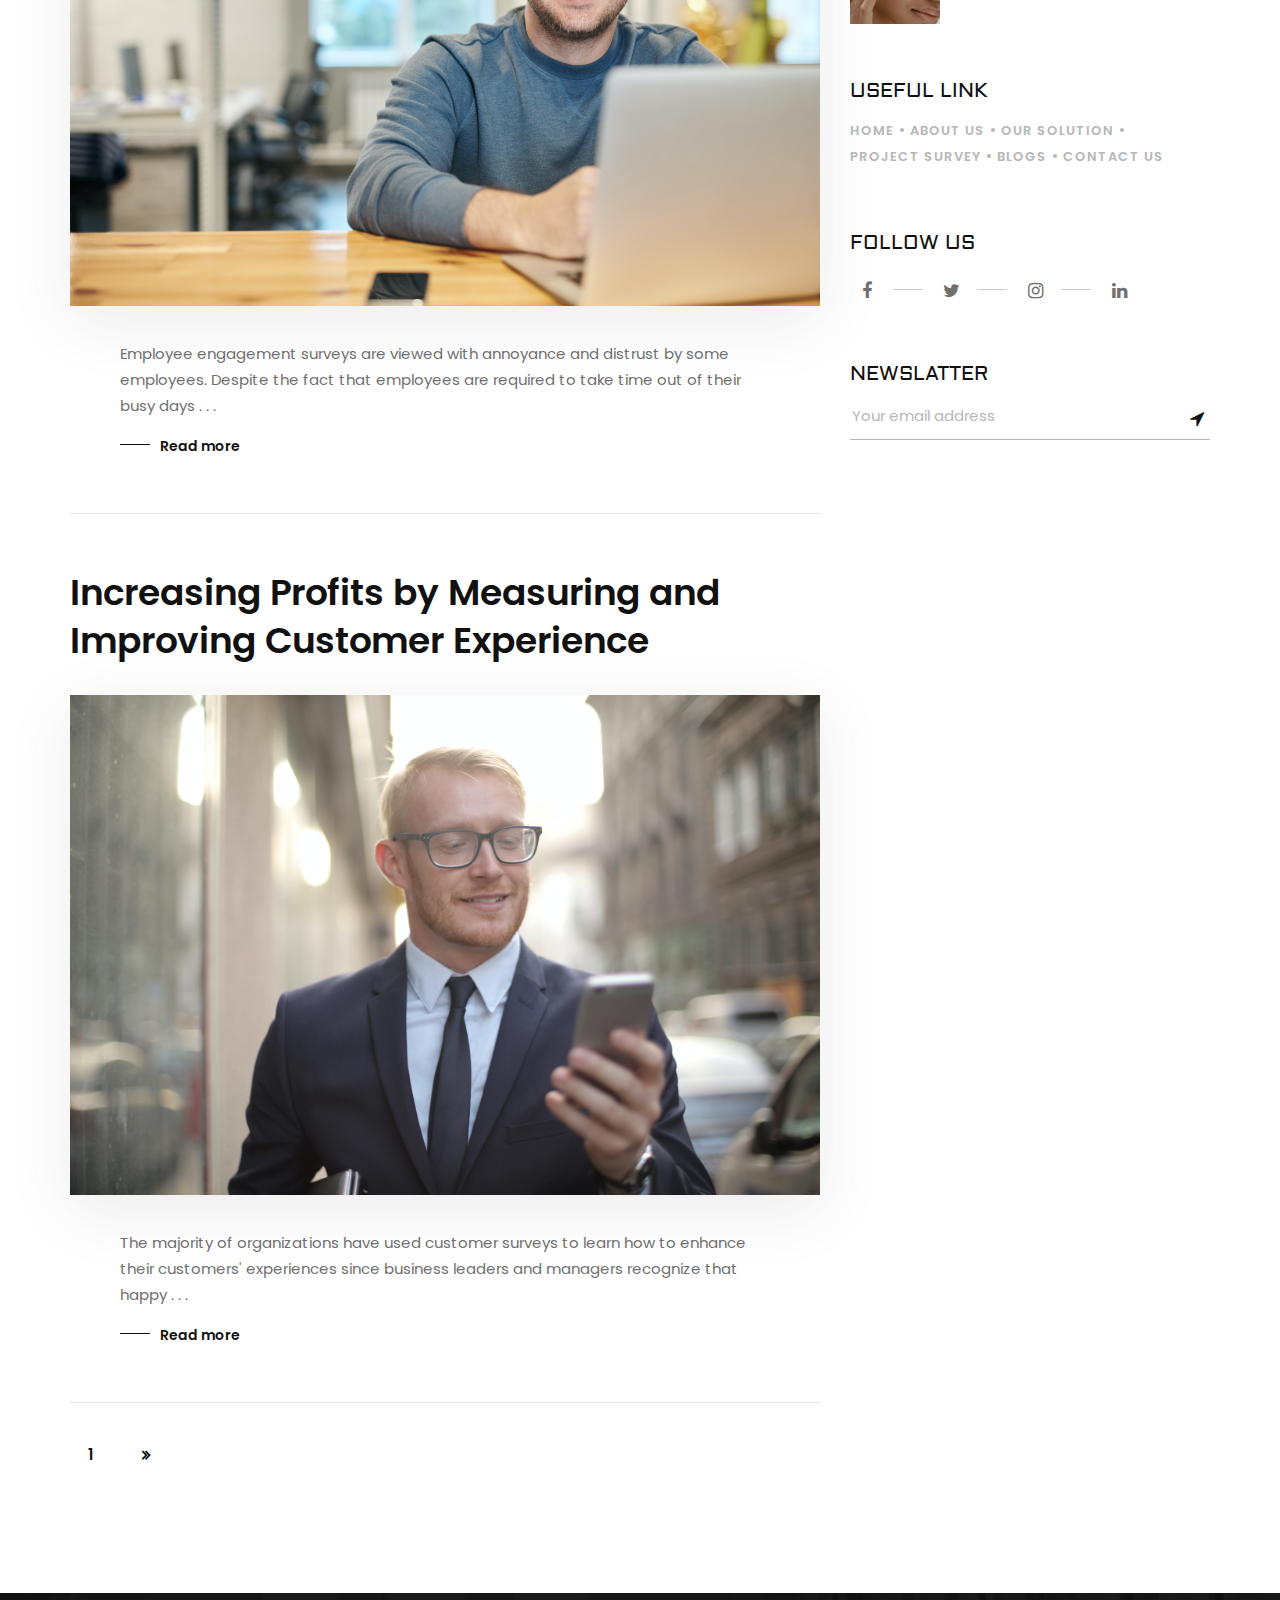
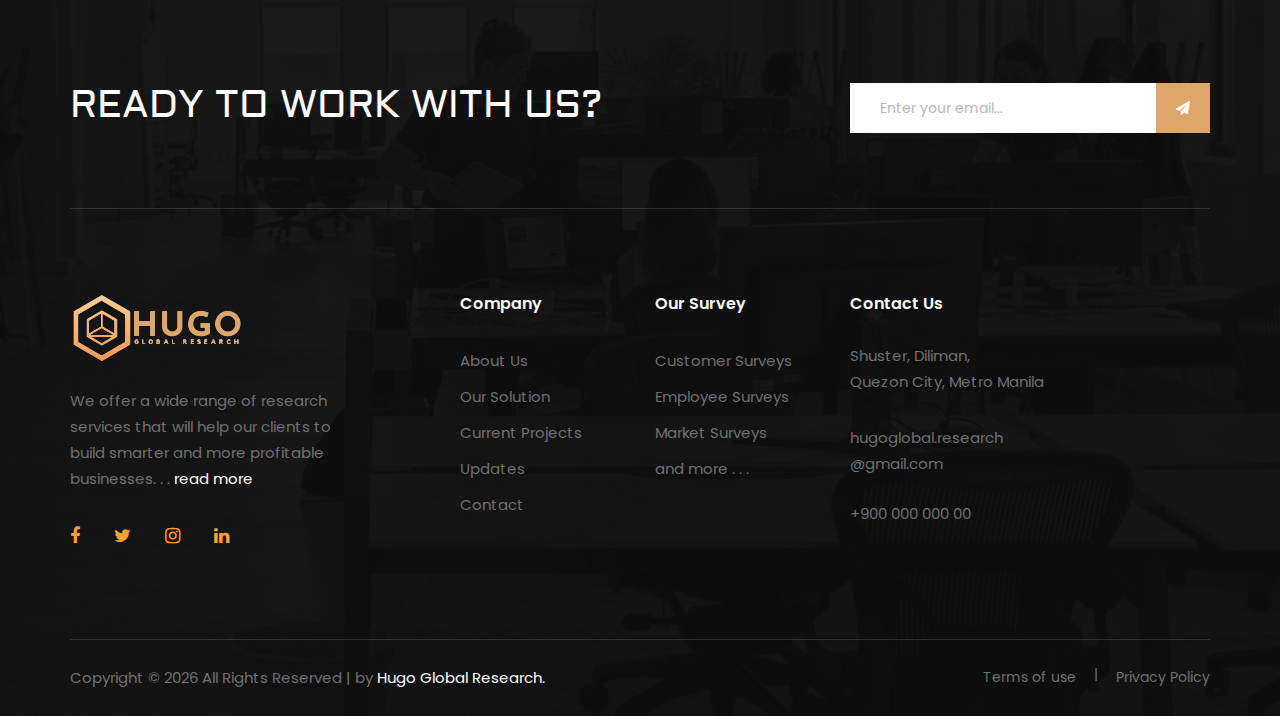
<file: blog.html>
<!DOCTYPE html>
<html lang="zxx">


<head>
    <meta charset="UTF-8">
    <meta name="viewport" content="width=device-width, initial-scale=1.0">
    <meta http-equiv="X-UA-Compatible" content="ie=edge">
    <title>Hugo Global Research</title>
    <link rel="icon" type="image/png" href="img/icon.png">
 
    
    <link href="https://fonts.googleapis.com/css2?family=Poppins:wght@300;400;500;600;700;800;900&display=swap" rel="stylesheet">
    <link href="https://fonts.googleapis.com/css2?family=Aldrich&display=swap" rel="stylesheet">

    
    <link rel="stylesheet" href="css/bootstrap.min.css" type="text/css">
    <link rel="stylesheet" href="css/font-awesome.min.css" type="text/css">
    <link rel="stylesheet" href="css/elegant-icons.css" type="text/css">
    <link rel="stylesheet" href="css/owl.carousel.min.css" type="text/css">
    <link rel="stylesheet" href="css/slicknav.min.css" type="text/css">
    <link rel="stylesheet" href="css/slick.css" type="text/css">
    <link rel="stylesheet" href="css/style.css" type="text/css">
</head>



<body>
    <div class="offcanvas-menu-overlay"></div>
    <div class="offcanvas-menu-wrapper">
        <div class="offcanvas__logo">
            <a href="home.html"><img src="img/logo.png" alt=""></a>
        </div>
        <div id="mobile-menu-wrap"></div>
        <div class="offcanvas__widget">
            <span>About Us.</span>
            <span class="col-lg-10">Hugo Global Research was founded to define the survey research industry – beyond merely producing data . . . <a href="about.html">read more</a> </span><br>
             <div class="hero__social">
                  <a href="#"><i class="fa fa-facebook"></i></a>&nbsp;&nbsp;&nbsp;
                  <a href="#"><i class="fa fa-twitter"></i></a>&nbsp;&nbsp;&nbsp;
                  <a href="#"><i class="fa fa-instagram"></i></a>&nbsp;&nbsp;&nbsp;
                  <a href="#"><i class="fa fa-linkedin"></i></a>
          </div>
        </div>
    </div>
    
    <header class="header">
        <div class="container-fluid">
            <div class="row">
                <div class="col-lg-6">
                    <div class="header__logo">
                        <a href="./home.html"><img src="img/logo.png" alt=""></a>
                     </div>
                </div>
                <div class="col-lg-6 col-lg-3">
                    <nav class="header__menu mobile-menu">
                        <ul>
                            <li><a href="./about.html">ABOUT US</a></li>
                            <li><a href="./index.html">OUR SOLUTIONS</a></li>
                            <li><a href="./project.html">CURRENT PROJECTS</a></li>
                            <li class="active"><a href="">UPDATES</a></li>
                            <li><a href="./contact.html">CONTACT</a></li>
                        </ul>
                    </nav>
                </div>
            </div><div class="canvas__open"><i class="fa fa-bars"></i></div>
      </div>
    </header>
    

    <div class="breadcrumb-option spad set-bg" data-setbg="img/breadcrumb-bg.jpg">
        <div class="container">
            <div class="row">
                <div class="col-lg-12 text-center">
                    <div class="breadcrumb__text">
                        <h2>Our Blogs</h2>
                    </div>
                </div>
            </div>
        </div>
    </div>

    <section class="blog spad">
        <div class="container">
            <div class="row">
                <div class="col-lg-8">
                    <div class="blog__item__list">
                      <div class="blog__item">
                            <h2>How to Schedule the Appropriate Time to Conduct Market Research</h2>
                            <img src="img/blog/a1.jpg" alt="">
                            <div class="blog__item__text">
                                <p>It would be extremely difficult to build a firm successfully without market research. Key information about the target population is gleaned via market research . . . </p>
                                <a href="blog-details.html #blog1">Read more</a>
                            </div>
                        </div>
                        <div class="blog__item">
                            <h2>The Real Story Behind Employee Engagement Surveys</h2>
                            <img src="img/blog/a2.jpg" alt="">
                            <div class="blog__item__text">
                                <p>Employee engagement surveys are viewed with annoyance and distrust by some employees. Despite the fact that employees are required to take time out of their busy days . . .</p>
                                <a href="blog-details.html #blog2">Read more</a>
                            </div>
                        </div>
                        <div class="blog__item">
                            <h2>Increasing Profits by Measuring and Improving Customer Experience</h2>
                            <img src="img/blog/a3.jpg" alt="">
                            <div class="blog__item__text">
                                <p>The majority of organizations have used customer surveys to learn how to enhance their customers' experiences since business leaders and managers recognize that happy . . . </p>
                                <a href="blog-details.html #blog3">Read more</a>
                            </div>
                        </div>
					</div>
                    <div class="row">
                        <div class="col-lg-12">
                            <div class="blog__pagination">
                                <a href="">1</a>
                                <a href=""><i class="fa fa-angle-double-right"></i></a>
                            </div>
                        </div>
                    </div>
                </div>
                <div class="col-lg-4">
                    <div class="blog__sidebar">
                        <div class="blog__sidebar__about" align="left">
                            <img class="author__pic" src="img/blog/blog-about.png" alt="">
                            <p>We offer a range of services for every need, from retailing profitability to branding. With years of experience in the industry, we know what it takes to make your business smarter and more profitable. </p>
                        </div>
                        <div class="blog__sidebar__search">
                            <form action="#">
                                <input type="text" placeholder="Searach...">
                                <button type="submit"><span class="icon_search"></span></button>
                            </form>
                        </div>
                        <div class="blog__sidebar__categories">
                            <h5>Categories</h5>
                            <ul>
                                <li>Our Survey</li>
                                <li>Updates</li>
                                <li>News</li>
                                <li>Project</li>
                                <li>Process</li>
                            </ul>
                        </div>
                        <div class="blog__sidebar__feature">
                          <h5>Our Survey</h5>
                          <a href="survey1.html" class="blog__sidebar__feature__item">
                                <div class="blog__sidebar__feature__item__pic">
                                    <img src="img/blog/sidebar/1.png" alt="">
                          </div>
                                <div class="blog__sidebar__feature__item__text">
                                    <span>Survey (FLOR122)</span>
                                    <h6>Online Flower <br> Purchase Survey</h6>
                                </div>
                          </a>
                            <a href="survey3.html" class="blog__sidebar__feature__item">
                                <div class="blog__sidebar__feature__item__pic">
                                    <img src="img/blog/sidebar/2.png" alt="">
                                </div>
                                <div class="blog__sidebar__feature__item__text">
                                    <span>Survey (FOOD983)</span>
                                    <h6>Food Delivery Survey.</h6>
                                </div>
                            </a>
                            <a href="survey2.html" class="blog__sidebar__feature__item">
                                <div class="blog__sidebar__feature__item__pic">
                                   <img src="img/blog/sidebar/3.png" alt="">
                                </div>
                                <div class="blog__sidebar__feature__item__text">
                                    <span>Survey (SKIN02)</span>
                                    <h6>Skin care Survey.</h6>
                                </div>
                            </a>
                      </div>
                        <div class="blog__sidebar__tag">
                            <h5>Useful link</h5>
                            <a href="home.html">Home</a>
                            <a href="about.html">About Us</a>
                            <a href="index.html">Our Solution</a>
                            <a href="project.html">Project Survey</a>
                            <a href="">Blogs</a>
                            <a href="contact.html">Contact Us</a>
                        </div>
                        <div class="blog__sidebar__social">
                            <h5>Follow Us</h5>
                            <a href="#"><i class="fa fa-facebook"></i></a>
                            <a href="#"><i class="fa fa-twitter"></i></a>
                            <a href="#"><i class="fa fa-instagram"></i></a>
                            <a href="#"><i class="fa fa-linkedin"></i></a>
                        </div>
                        <div class="blog__sidebar__newslatter">
                            <h5>Newslatter</h5>
                            <form action="#">
                                <input type="text" placeholder="Your email address">
                                <button type="submit"><i class="fa fa-location-arrow"></i></button>
                            </form>
                        </div>
                    </div>
                </div>
            </div>
        </div>
    </section>
    
    
	<footer class="footer set-bg" data-setbg="img/footer-bg.jpg">
        <div class="container">
            <div class="footer__top">
                <div class="row">
                    <div class="col-lg-8 col-md-6">
                        <div class="footer__top__text">
                            <h2>Ready To Work With Us?</h2>
                        </div>
                    </div>
                    <div class="col-lg-4 col-md-6">
                        <div class="footer__top__newslatter">
                            <form action="#">
                                <input type="text" placeholder="Enter your email...">
                                <button type="submit"><i class="fa fa-send"></i></button>
                            </form>
                        </div>
                    </div>
                </div>
            </div>
            <div class="row">
                <div class="col-lg-3 col-md-6 col-sm-6">
                    <div class="footer__about">
                        <div class="footer__logo">
                            <a href="home.html"><img src="img/logo.png" alt=""></a>
                        </div>
                        <p>We offer a wide range of research services that will help our clients to build smarter and 
					  more profitable businesses. . . <a href="about.html">read more</a> </p>
                        
                      <div class="footer__social">
                            <a href=""><i class="fa fa-facebook"></i></a>
                            <a href=""><i class="fa fa-twitter"></i></a>
                            <a href=""><i class="fa fa-instagram"></i></a>
                            <a href=""><i class="fa fa-linkedin"></i></a>
                        </div>
                    </div>
                </div>
                <div class="col-lg-2 offset-lg-1 col-md-3 col-sm-6">
                    <div class="footer__widget">
                        <h6>Company</h6>
                        <ul>
                            <li><a href="#about">About Us</a></li>
                            <li><a href="#">Our Solution</a></li>
                            <li><a href="#">Current Projects</a></li>
                            <li><a href="#">Updates</a></li>
                            <li><a href="#">Contact</a></li>
                        </ul>
                    </div>
                </div>
                <div class="col-lg-2 col-md-3 col-sm-6">
                    <div class="footer__widget">
                        <h6>Our Survey</h6>
                        <ul>
                            <li><a href="#">Customer Surveys</a></li>
                            <li><a href="#">Employee Surveys</a></li>
                            <li><a href="#">Market Surveys</a></li>
                            <li><a href="#">and more . . .</a></li>
                        </ul>
                    </div>
                </div>
                <div class="col-lg-4 col-md-6 col-sm-6">
                    <div class="footer__address">
                        <h6>Contact Us</h6>
                        <p>Shuster, Diliman, <br> Quezon City, Metro Manila</p>
                        <ul>
                            <li>hugoglobal.research <br> @gmail.com</li> <br>
                            <li>+900 000 000 00</li>
                        </ul>
                    </div>
                </div>
            </div>
            <div class="copyright">
                <div class="row">
                    <div class="col-lg-8 col-md-7">
                        <div class="copyright__text">
                            <p>Copyright © <script>
                                document.write(new Date().getFullYear());
                            </script> All <rig></rig>Rights Reserved | by <a href=""
                            target="_blank">Hugo Global Research.</a>
                        </p>
                    </div>
                </div>
                <div class="col-lg-4 col-md-5">
                    <div class="copyright__widget">
                        <a href="">Terms of use</a>
                        <a href="">Privacy Policy</a>
                    </div>
                </div>
            </div>
        </div>
    </div>
</footer>

<script src="js/jquery-3.3.1.min.js"></script>
<script src="js/bootstrap.min.js"></script>
<script src="js/jquery.slicknav.js"></script>
<script src="js/owl.carousel.min.js"></script>
<script src="js/slick.min.js"></script>
<script src="js/main.js"></script>
</body>

</html>
</file>
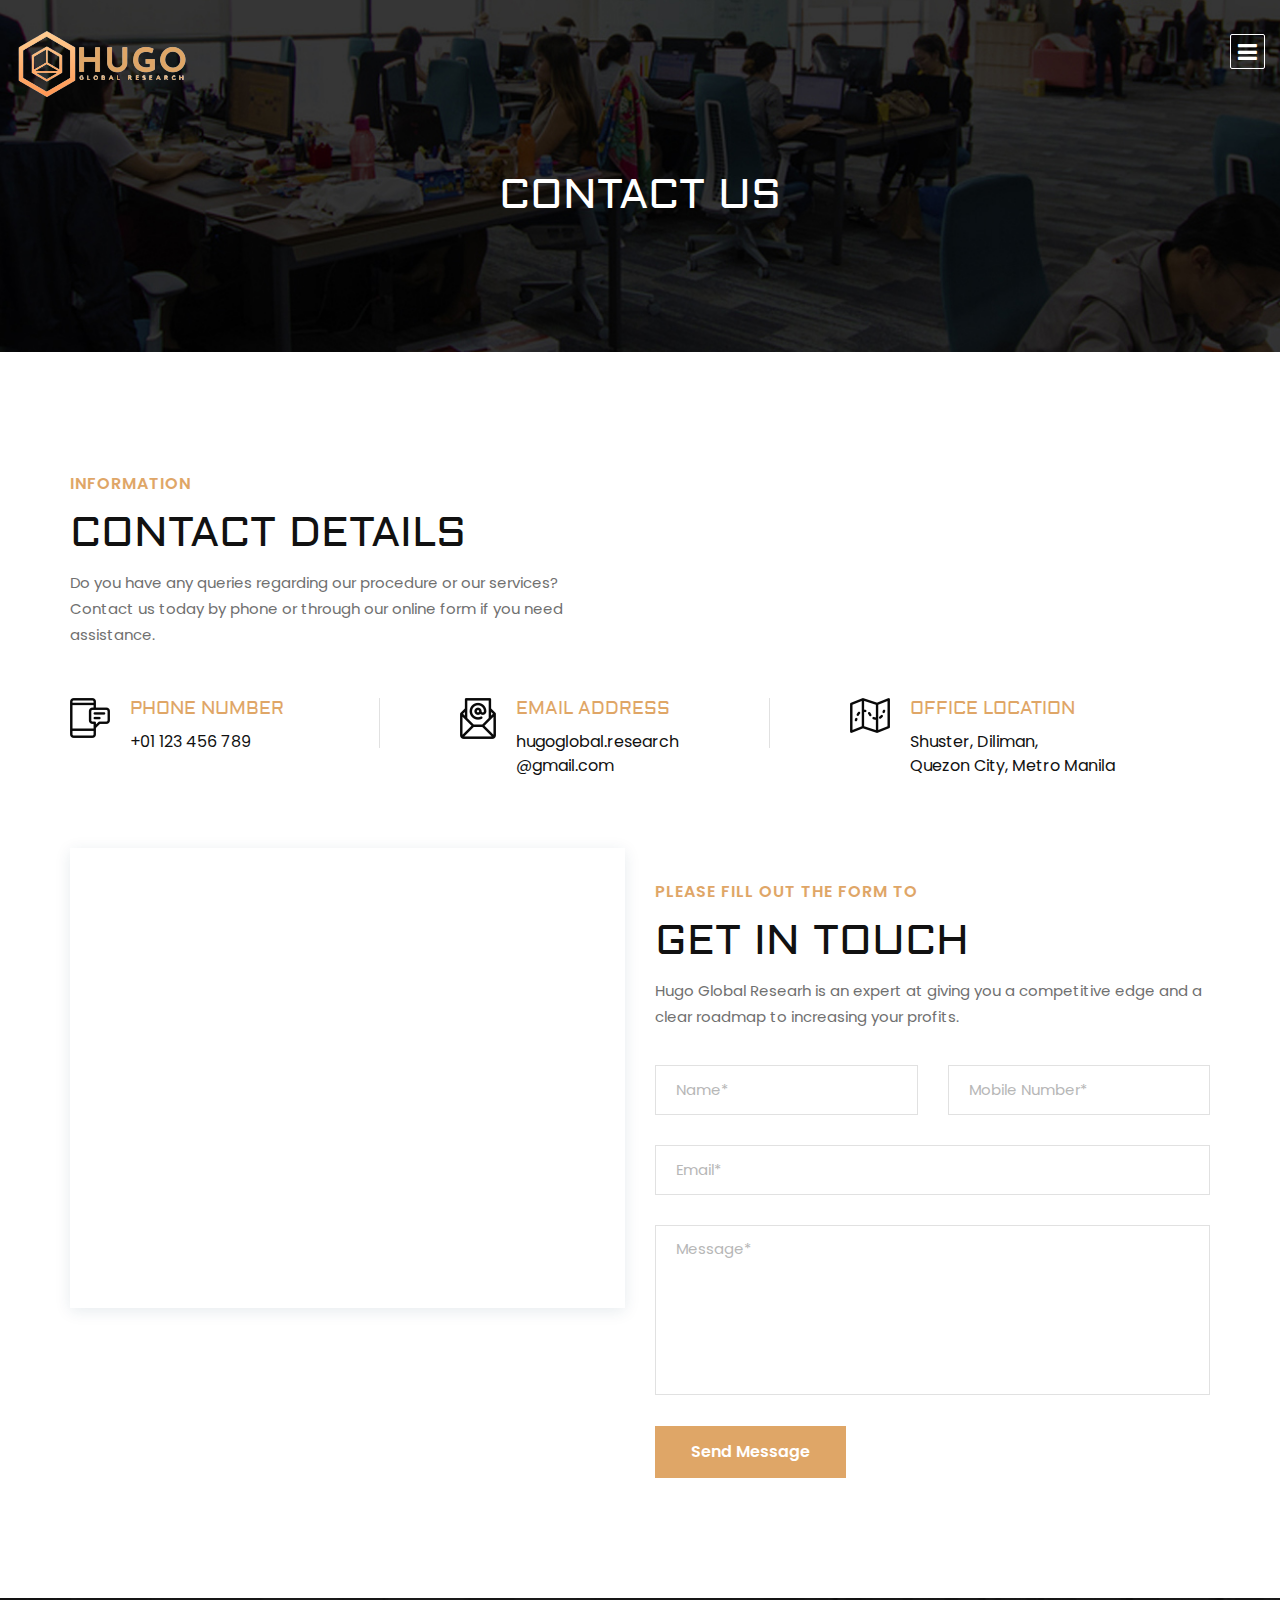
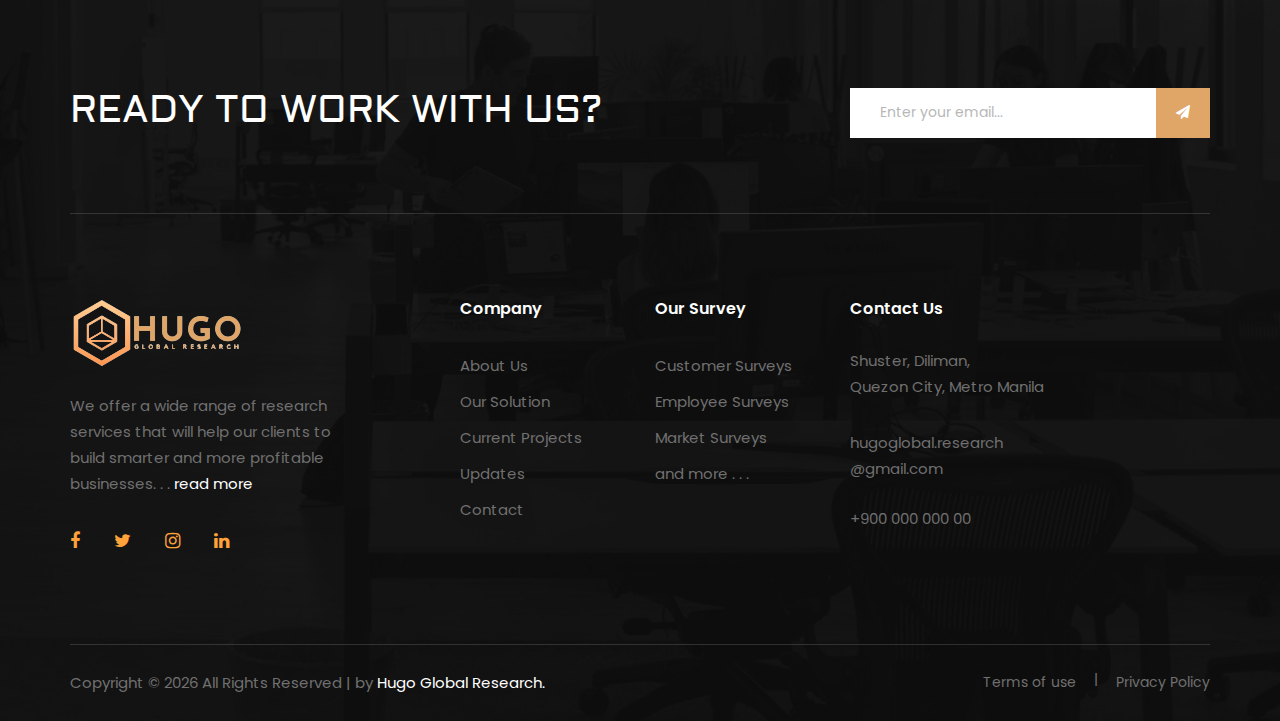
<file: contact.html>
<!DOCTYPE html>
<html lang="zxx">

<head>
    <meta charset="UTF-8">
    <meta name="viewport" content="width=device-width, initial-scale=1.0">
    <meta http-equiv="X-UA-Compatible" content="ie=edge">
    <title>Hugo Global Research</title>
    <link rel="icon" type="image/png" href="img/icon.png">
 
    
    <link href="https://fonts.googleapis.com/css2?family=Poppins:wght@300;400;500;600;700;800;900&display=swap" rel="stylesheet">
    <link href="https://fonts.googleapis.com/css2?family=Aldrich&display=swap" rel="stylesheet">

    
    <link rel="stylesheet" href="css/bootstrap.min.css" type="text/css">
    <link rel="stylesheet" href="css/font-awesome.min.css" type="text/css">
    <link rel="stylesheet" href="css/elegant-icons.css" type="text/css">
    <link rel="stylesheet" href="css/owl.carousel.min.css" type="text/css">
    <link rel="stylesheet" href="css/slicknav.min.css" type="text/css">
    <link rel="stylesheet" href="css/slick.css" type="text/css">
    <link rel="stylesheet" href="css/style.css" type="text/css">
</head>



<body>
    <div class="offcanvas-menu-overlay"></div>
    <div class="offcanvas-menu-wrapper">
        <div class="offcanvas__logo">
            <a href="home.html"><img src="img/logo.png" alt=""></a>
        </div>
        <div id="mobile-menu-wrap"></div>
        <div class="offcanvas__widget">
            <span>About Us.</span>
            <span class="col-lg-10">Hugo Global Research was founded to define the survey research industry – beyond merely producing data . . . <a href="about.html">read more</a> </span><br>
             <div class="hero__social">
                  <a href="#"><i class="fa fa-facebook"></i></a>&nbsp;&nbsp;&nbsp;
                  <a href="#"><i class="fa fa-twitter"></i></a>&nbsp;&nbsp;&nbsp;
                  <a href="#"><i class="fa fa-instagram"></i></a>&nbsp;&nbsp;&nbsp;
                  <a href="#"><i class="fa fa-linkedin"></i></a>
          </div>
        </div>
    </div>
    
    <header class="header">
        <div class="container-fluid">
            <div class="row">
                <div class="col-lg-6">
                    <div class="header__logo">
                        <a href="./home.html"><img src="img/logo.png" alt=""></a>
                     </div>
                </div>
                <div class="col-lg-6 col-lg-3">
                    <nav class="header__menu mobile-menu">
                        <ul>
                            <li><a href="./about.html">ABOUT US</a></li>
                            <li><a href="./index.html">OUR SOLUTIONS</a></li>
                            <li><a href="./project.html">CURRENT PROJECTS</a></li>
                            <li><a href="./blog.html">UPDATES</a></li>
                            <li class="active"><a href="">CONTACT</a></li>
                        </ul>
                    </nav>
                </div>
            </div><div class="canvas__open"><i class="fa fa-bars"></i></div>
      </div>
    </header>
    
    
    <div id="about" class="breadcrumb-option spad set-bg" data-setbg="img/breadcrumb-bg.jpg">
        <div class="container">
            <div class="row">
                <div class="col-lg-12 text-center">
                    <div class="breadcrumb__text">
                        <h2>Contact us</h2>
                    </div>
            	</div>
       		</div>
    	</div>
  </div>



    <section class="contact spad">
        <div class="container">
            <div class="row">
                <div class="col-lg-6">
                    <div class="contact__text">
                        <div class="section-title">
                            <span>Information</span>
                            <h2>Contact Details</h2>
                        </div>
                        <p>Do you have any queries regarding our procedure or our services? Contact us today by phone or through our online form if you need assistance.</p>
                    </div>
                </div>
            </div>
            <div class="row">
                <div class="col-lg-4 col-md-6 col-sm-6">
                    <div class="contact__widget__item">
                        <div class="contact__widget__item__icon">
                            <img src="img/contact/ci-1.png" alt="">
                        </div>
                        <div class="contact__widget__item__text">
                            <h5>Phone Number</h5>
                            <span>+01 123 456 789</span>
                        </div>
                    </div>
                </div>
                <div class="col-lg-4 col-md-6 col-sm-6">
                    <div class="contact__widget__item">
                        <div class="contact__widget__item__icon">
                            <img src="img/contact/ci-2.png" alt="">
                        </div>
                        <div class="contact__widget__item__text">
                            <h5>Email Address</h5>
                            <span>hugoglobal.research <br> @gmail.com</span>
                        </div>
                    </div>
                </div>
                <div class="col-lg-4 col-md-6 col-sm-6">
                    <div class="contact__widget__item last__item">
                        <div class="contact__widget__item__icon">
                            <img src="img/contact/ci-3.png" alt="">
                        </div>
                        <div class="contact__widget__item__text">
                            <h5>Office Location</h5>
                            <span>Shuster, Diliman, <br> Quezon City, Metro Manila </span>
                        </div>
                    </div>
                </div>
            </div>
        </div>
      <div class="container">  
         <div class="row">
            	<br><br>
                <div class="col-lg-6">
                <div class="map">
                <iframe src="https://www.google.com/maps/embed?pb=!1m18!1m12!1m3!1d127466.1778341299!2d101.67346622027982!3d3.271037447844494!2m3!1f0!2f0!3f0!3m2!1i1024!2i768!4f13.1!3m3!1m2!1s0x31cc3f2d1c814f41%3A0xb68a07c0f3c522fc!2sSetapak%2C%20Selangor%2C%20Malaysia!5e0!3m2!1sen!2sph!4v1659943059523!5m2!1sen!2sph" width="600" height="650" style="border:0;" allowfullscreen="" loading="lazy" referrerpolicy="no-referrer-when-downgrade"></iframe>
            	</div><br><br>
           	 	</div>
           	 	
                <div class="col-lg-6">
                    <br><br><br>
                    <div class="contact__form__text">
                        <div class="section-title">
                        	<span>Please fill out the form to</span>  
                        	<h2>Get in touch</h2>
                        </div>
                       		 <p>Hugo Global Researh is an expert at giving you a competitive edge and a clear roadmap to increasing your profits.</p>
               		</div>
                   
                    <div class="contact__form">
                        <form action="#">
                            <div class="row">
                                <div class="col-lg-6 col-md-6 col-sm-6">
                                    <input type="text" placeholder="Name*">
                                </div>
                                <div class="col-lg-6 col-md-6 col-sm-6">
                                    <input type="tel" placeholder="Mobile Number*">
                                </div>
                                <div class="col-lg-12">
                                    <input type="text" placeholder="Email*">
                                </div>
                                <div class="col-lg-12">
                                    <textarea placeholder="Message*"></textarea>
                                    <button type="submit" class="site-btn">Send Message</button>
                                </div>
                            </div>
                        </form>
                    </div>
                </div>
       		</div>
       </div>
    </section>
 

<footer class="footer set-bg" data-setbg="img/footer-bg.jpg">
        <div class="container">
            <div class="footer__top">
                <div class="row">
                    <div class="col-lg-8 col-md-6">
                        <div class="footer__top__text">
                            <h2>Ready To Work With Us?</h2>
                        </div>
                    </div>
                    <div class="col-lg-4 col-md-6">
                        <div class="footer__top__newslatter">
                            <form action="#">
                                <input type="text" placeholder="Enter your email...">
                                <button type="submit"><i class="fa fa-send"></i></button>
                            </form>
                        </div>
                    </div>
                </div>
            </div>
            <div class="row">
                <div class="col-lg-3 col-md-6 col-sm-6">
                    <div class="footer__about">
                        <div class="footer__logo">
                            <a href="home.html"><img src="img/logo.png" alt=""></a>
                        </div>
                        <p>We offer a wide range of research services that will help our clients to build smarter and 
					  more profitable businesses. . . <a href="about.html">read more</a> </p>
                        
                      <div class="footer__social">
                            <a href=""><i class="fa fa-facebook"></i></a>
                            <a href=""><i class="fa fa-twitter"></i></a>
                            <a href=""><i class="fa fa-instagram"></i></a>
                            <a href=""><i class="fa fa-linkedin"></i></a>
                        </div>
                    </div>
                </div>
                <div class="col-lg-2 offset-lg-1 col-md-3 col-sm-6">
                    <div class="footer__widget">
                        <h6>Company</h6>
                        <ul>
                            <li><a href="#about">About Us</a></li>
                            <li><a href="#">Our Solution</a></li>
                            <li><a href="#">Current Projects</a></li>
                            <li><a href="#">Updates</a></li>
                            <li><a href="#">Contact</a></li>
                        </ul>
                    </div>
                </div>
                <div class="col-lg-2 col-md-3 col-sm-6">
                    <div class="footer__widget">
                        <h6>Our Survey</h6>
                        <ul>
                            <li><a href="#">Customer Surveys</a></li>
                            <li><a href="#">Employee Surveys</a></li>
                            <li><a href="#">Market Surveys</a></li>
                            <li><a href="#">and more . . .</a></li>
                        </ul>
                    </div>
                </div>
                <div class="col-lg-4 col-md-6 col-sm-6">
                    <div class="footer__address">
                        <h6>Contact Us</h6>
                        <p>Shuster, Diliman, <br> Quezon City, Metro Manila</p>
                        <ul>
                            <li>hugoglobal.research <br> @gmail.com</li> <br>
                            <li>+900 000 000 00</li>
                        </ul>
                    </div>
                </div>
            </div>
            <div class="copyright">
                <div class="row">
                    <div class="col-lg-8 col-md-7">
                        <div class="copyright__text">
                            <p>Copyright © <script>
                                document.write(new Date().getFullYear());
                            </script> All <rig></rig>Rights Reserved | by <a href=""
                            target="_blank">Hugo Global Research.</a>
                        </p>
                    </div>
                </div>
                <div class="col-lg-4 col-md-5">
                    <div class="copyright__widget">
                        <a href="">Terms of use</a>
                        <a href="">Privacy Policy</a>
                    </div>
                </div>
            </div>
        </div>
    </div>
</footer>


<script src="js/jquery-3.3.1.min.js"></script>
<script src="js/bootstrap.min.js"></script>
<script src="js/jquery.slicknav.js"></script>
<script src="js/owl.carousel.min.js"></script>
<script src="js/slick.min.js"></script>
<script src="js/main.js"></script>
</body>

</html>
</file>
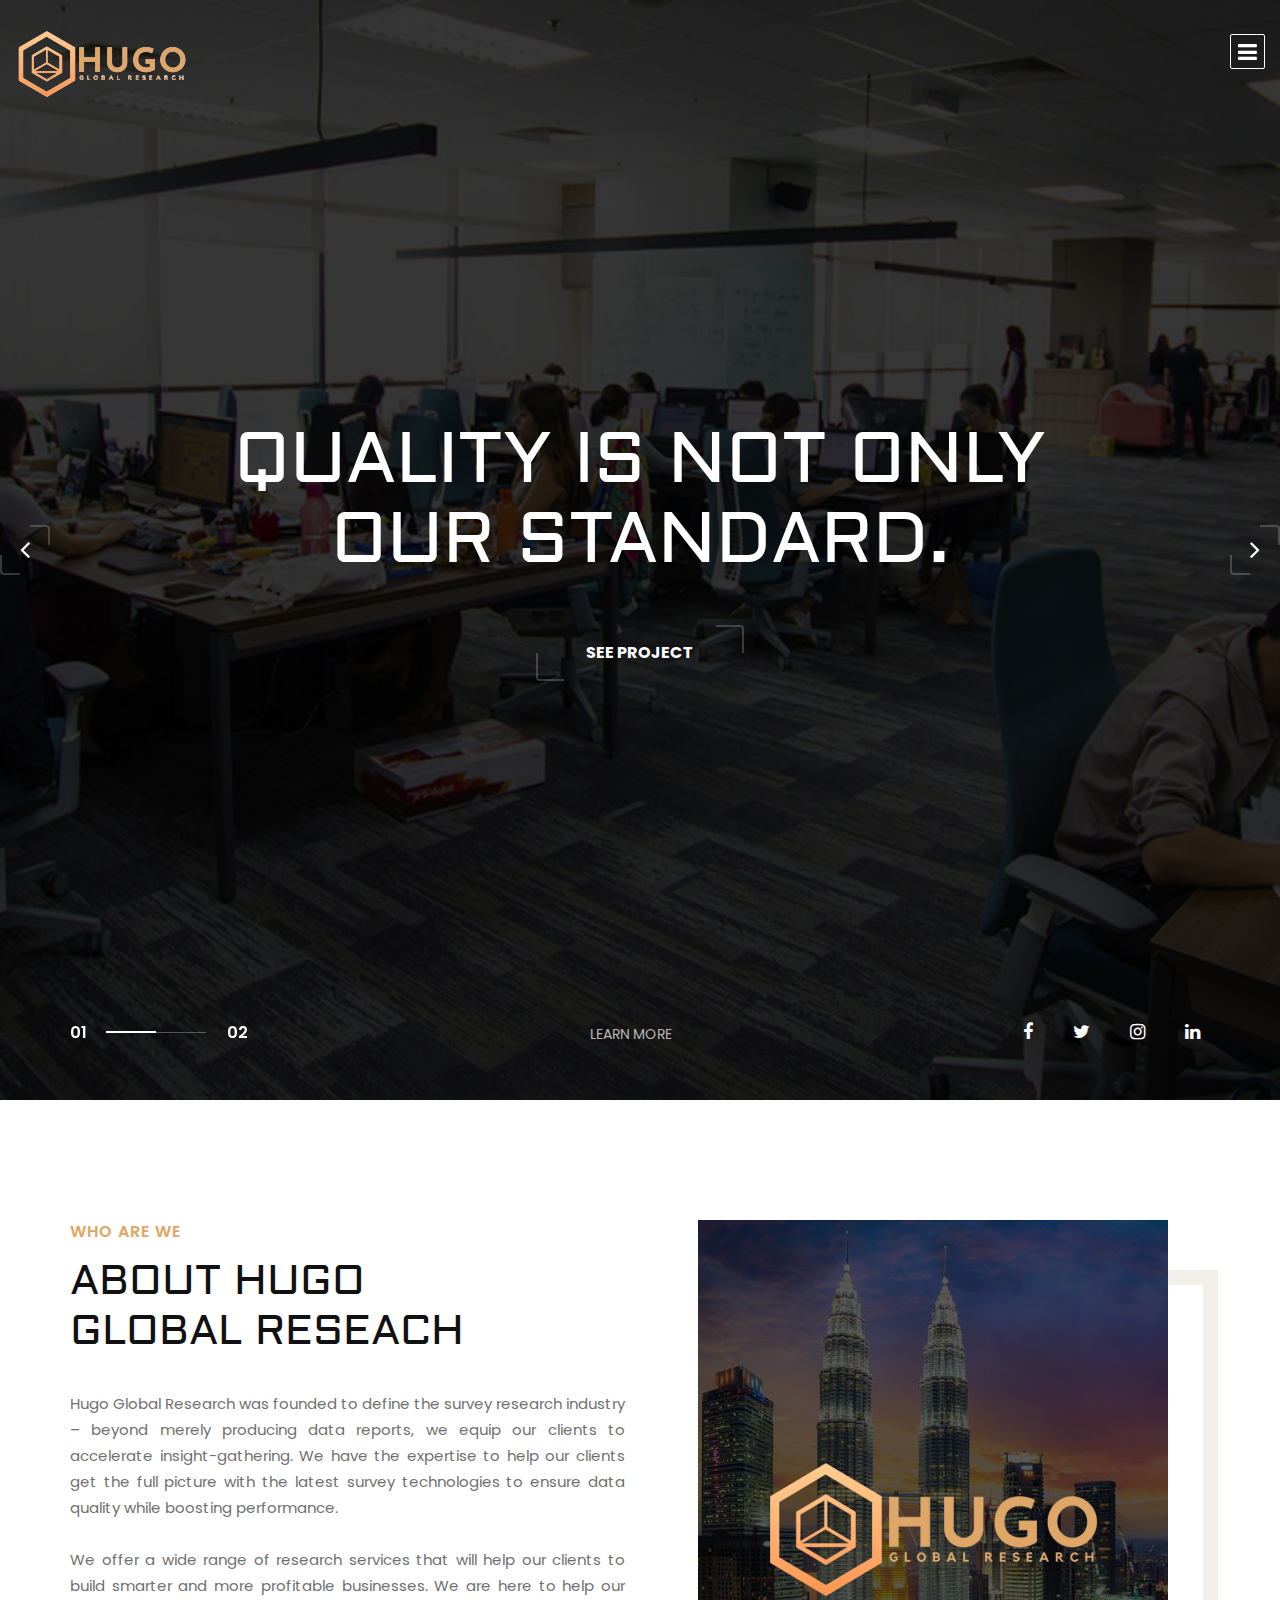
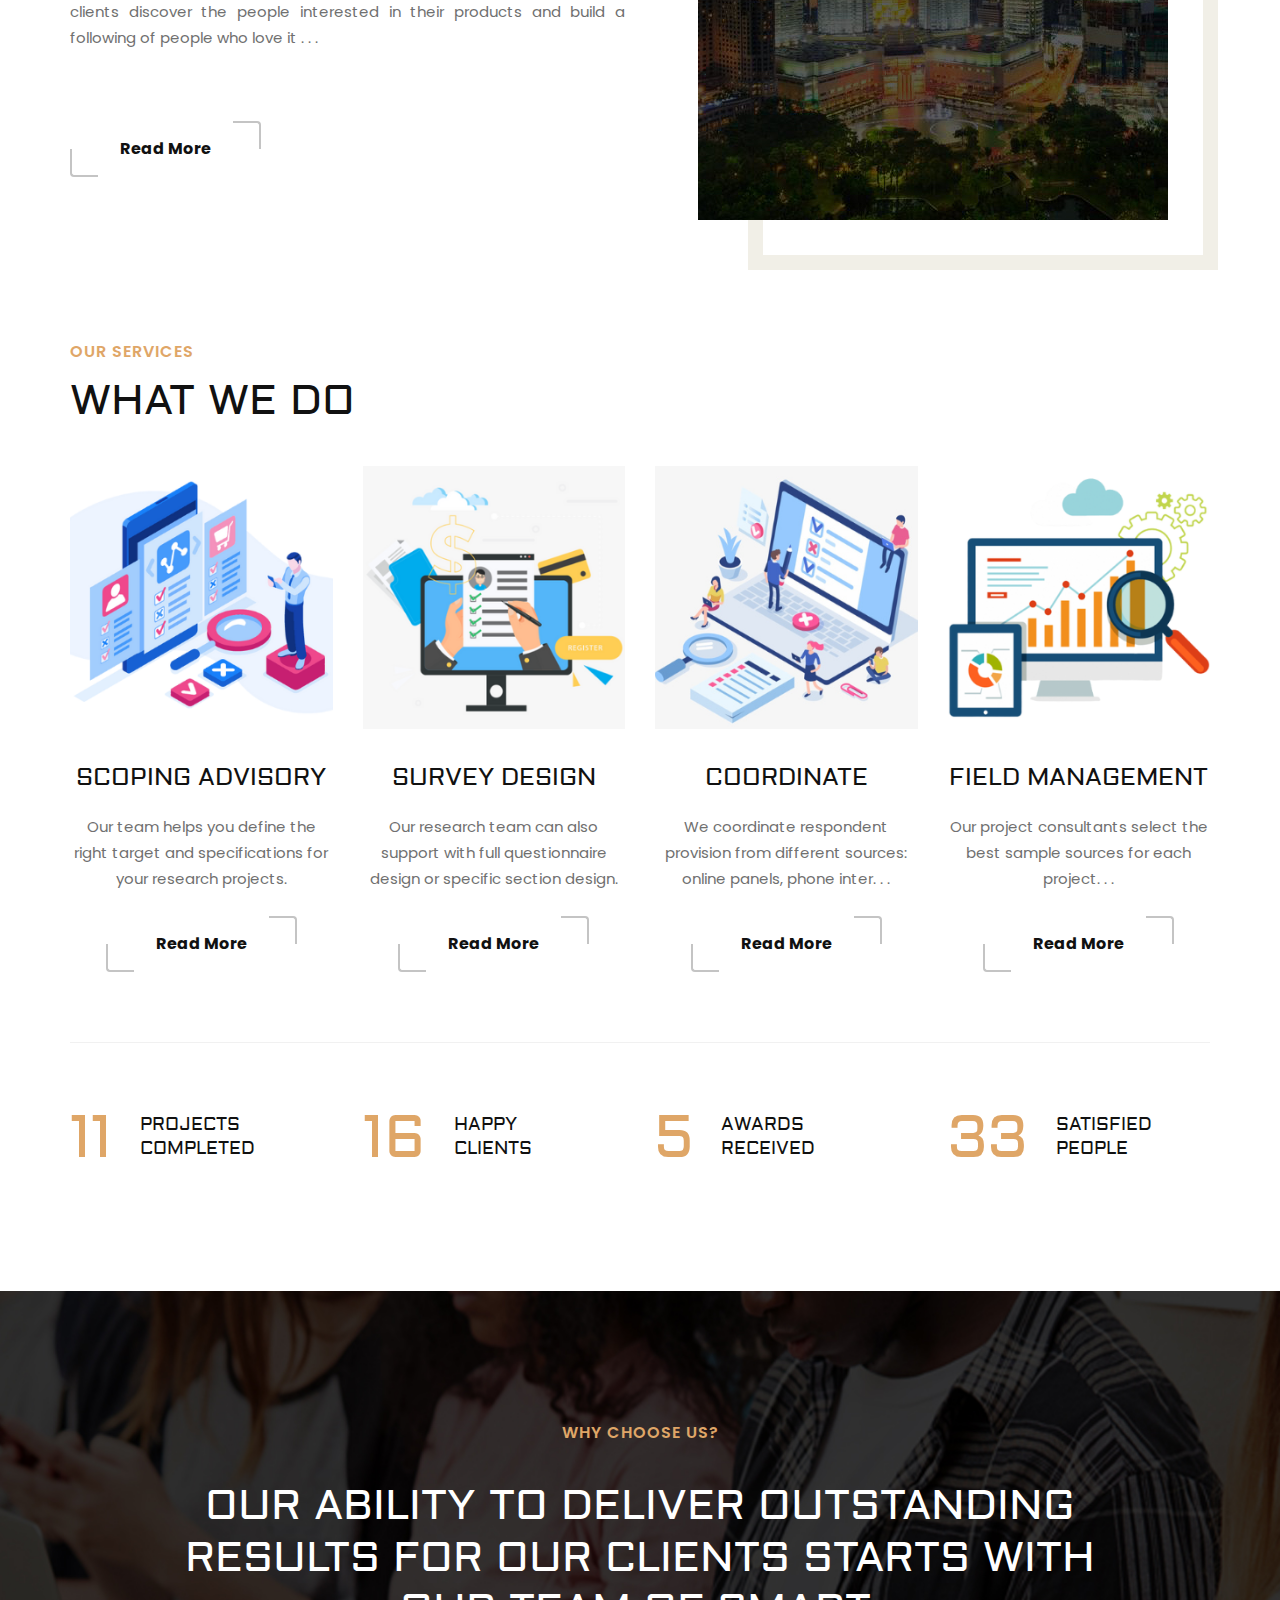
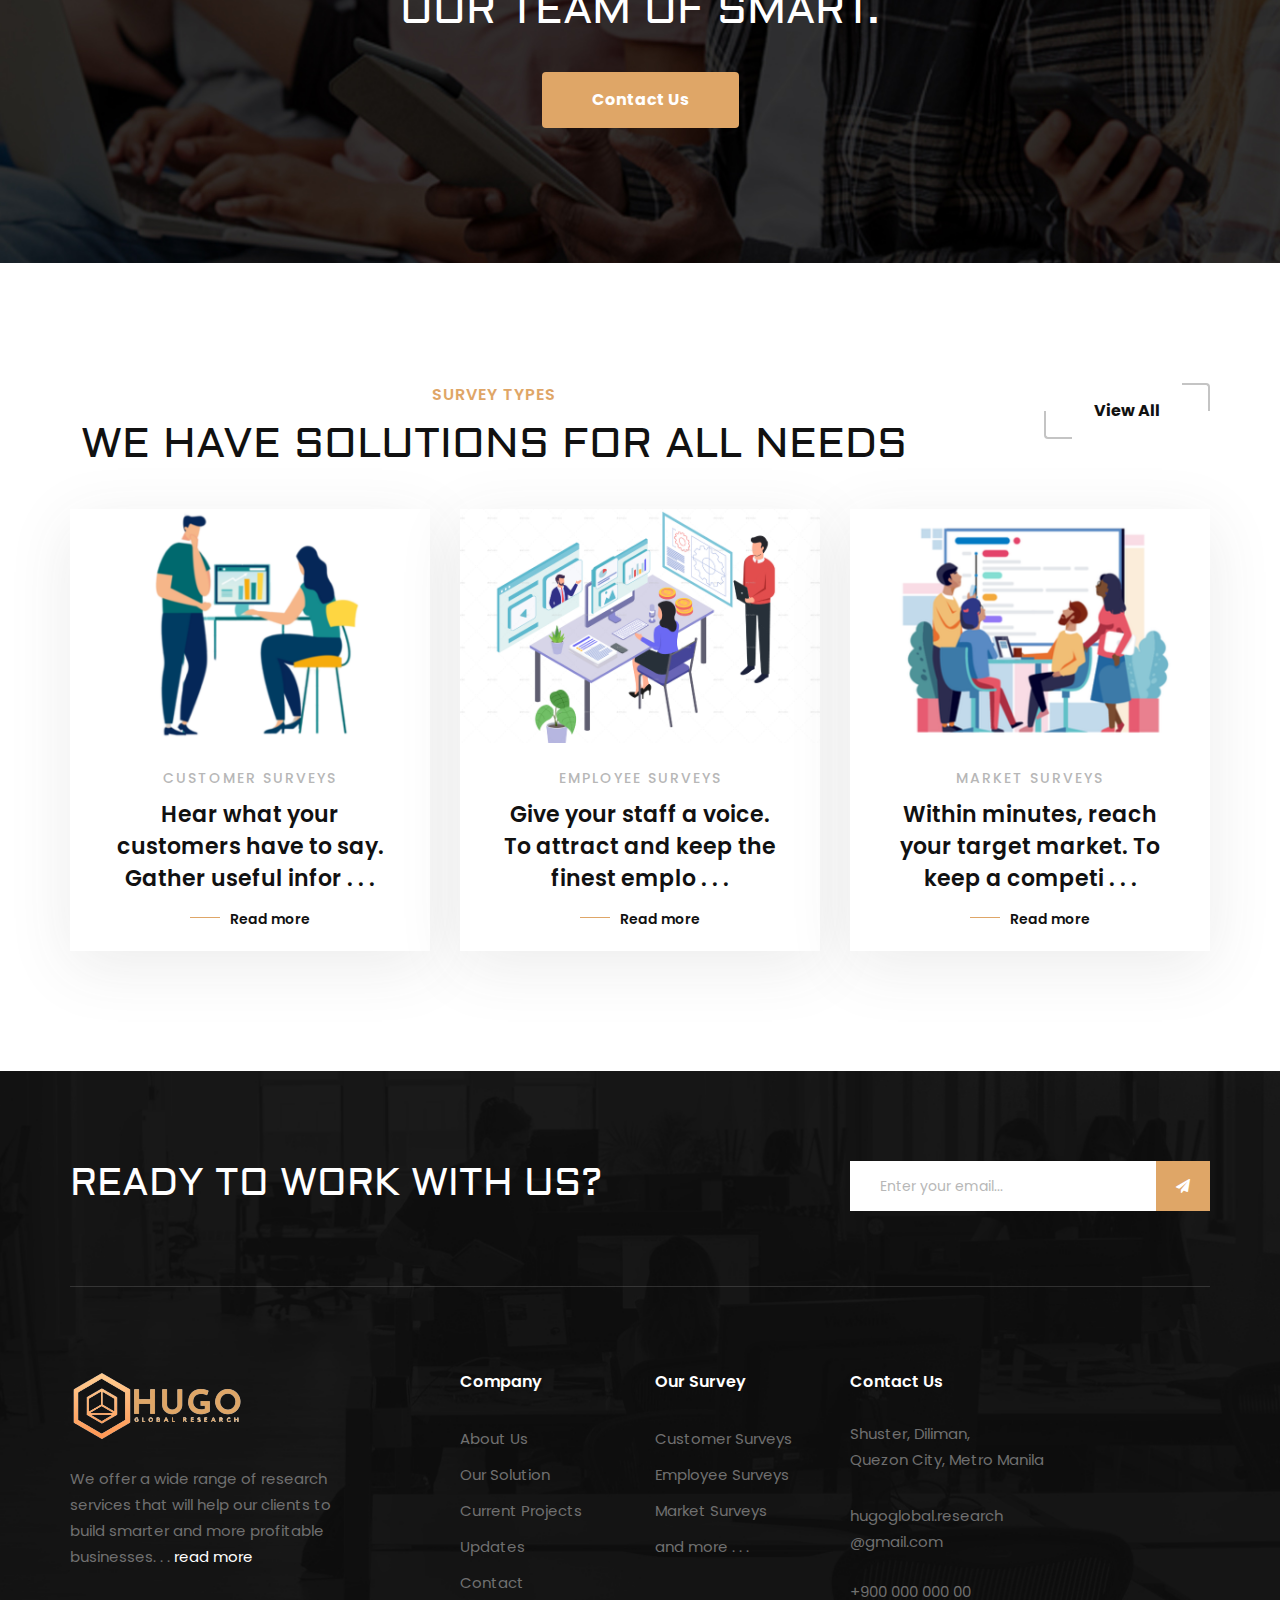
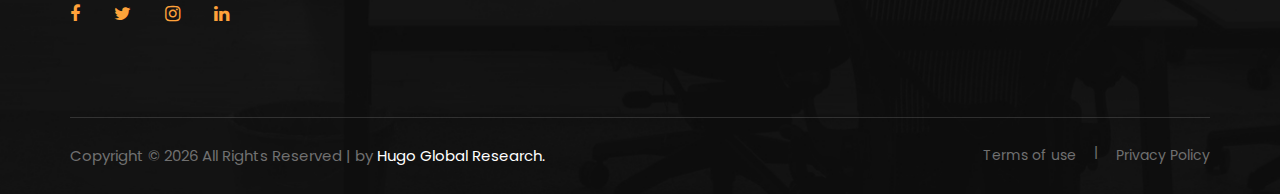
<file: home.html>
<!DOCTYPE html>
<html lang="zxx">

<head		>
    <meta charset="UTF-8">
    <meta name="viewport" content="width=device-width, initial-scale=1.0">
    <meta http-equiv="X-UA-Compatible" content="ie=edge">
    <title>Hugo Global Research</title>
    <link rel="icon" type="image/png" href="img/icon.png">

    
    <link href="https://fonts.googleapis.com/css2?family=Poppins:wght@300;400;500;600;700;800;900&display=swap" rel="stylesheet">
    <link href="https://fonts.googleapis.com/css2?family=Aldrich&display=swap" rel="stylesheet">

    
    <link rel="stylesheet" href="css/bootstrap.min.css" type="text/css">
    <link rel="stylesheet" href="css/font-awesome.min.css" type="text/css">
    <link rel="stylesheet" href="css/elegant-icons.css" type="text/css">
    <link rel="stylesheet" href="css/owl.carousel.min.css" type="text/css">
    <link rel="stylesheet" href="css/slicknav.min.css" type="text/css">
    <link rel="stylesheet" href="css/slick.css" type="text/css">
    <link rel="stylesheet" href="css/style.css" type="text/css">
</head>

<body>
   
    <div class="offcanvas-menu-overlay"></div>
    <div class="offcanvas-menu-wrapper">
        <div class="offcanvas__logo">
            <a href=""><img src="img/logo.png" alt=""></a>
        </div>
        <div id="mobile-menu-wrap"></div>
        <div class="offcanvas__widget">
            <span>About Us.</span>
            <span class="col-lg-10">Hugo Global Research was founded to define the survey research industry – beyond merely producing data . . . <a href="about.html">read more</a> </span><br>
             <div class="hero__social">
                  <a href="#"><i class="fa fa-facebook"></i></a>&nbsp;&nbsp;&nbsp;
                  <a href="#"><i class="fa fa-twitter"></i></a>&nbsp;&nbsp;&nbsp;
                  <a href="#"><i class="fa fa-instagram"></i></a>&nbsp;&nbsp;&nbsp;
                  <a href="#"><i class="fa fa-linkedin"></i></a>
              </div>
        </div>
    </div>

    <header class="header">
        <div class="container-fluid">
            <div class="row">
                <div class="col-lg-6">
                    <div class="header__logo">
                        <a href=""><img src="img/logo.png" alt=""></a>
                    </div>
                </div>
                <div class="col-lg-6 col-lg-3">
                    <nav class="header__menu mobile-menu">
                        <ul>
                            <li><a href="./about.html">ABOUT US</a></li>
                            <li><a href="./index.html">OUR SOLUTIONS</a></li>
                            <li><a href="./project.html">CURRENT PROJECTS</a></li>
                            <li><a href="">UPDATES</a></li>
                            <li><a href="./contact.html">CONTACT</a></li>
                        </ul>
                    </nav>
                </div>
            </div><div class="canvas__open"><i class="fa fa-bars"></i></div>
      </div>
    </header>

    <section class="hero">
        <div class="hero__slider owl-carousel">
            <div class="hero__items set-bg" data-setbg="img/hero/hero-1.jpg">
                <div class="hero__text">
                    <h2>Quality is not only our standard.</h2>
                    <a href="./project.html" class="primary-btn">SEE PROJECT</a>
                    <a href="#home" class="more_btn">LEARN MORE</a>
                    <div class="hero__social">
                        <a href="#"><i class="fa fa-facebook"></i></a>
                        <a href="#"><i class="fa fa-twitter"></i></a>
                        <a href="#"><i class="fa fa-instagram"></i></a>
                        <a href="#"><i class="fa fa-linkedin"></i></a>
                    </div>
                </div>
            </div>
            <div class="hero__items set-bg" data-setbg="img/hero/hero-1.jpg">
                <div class="hero__text">
                    <h2>Quality is not only our standard.</h2>
                    <a href="./project.html" class="primary-btn">SEE PROJECT</a>
                    <a href="#home" class="more_btn">LEARN MORE</a>
                    <div class="hero__social">
                        <a href="#"><i class="fa fa-facebook"></i></a>
                        <a href="#"><i class="fa fa-twitter"></i></a>
                        <a href="#"><i class="fa fa-instagram"></i></a>
                        <a href="#"><i class="fa fa-linkedin"></i></a>
                    </div>
                </div>
            </div>
        </div>
        <div class="slide-num" id="snh-1"></div>
        <div class="slider__progress"><span></span></div>
    </section>

    <section id="home" class="about spad">
        <div class="container">
            <div class="row">
                <div class="col-lg-6">
                    <div class="about__text">
                        <div class="section-title">
                            <span>who are we</span>
                            <h2>About hugo <br> global reseach</h2>
                        </div>
                        <div class="about__para__text" align="justify">
                            <p>Hugo Global Research was founded to define the survey research industry – beyond merely 
							   producing data reports, we equip our clients to accelerate insight-gathering. We have the 
							   expertise to help our clients get the full picture with the latest survey technologies to ensure 
							  data quality while boosting performance. </p>
                           
                            <p>We offer a wide range of research services that will help our clients to build smarter and 
							   more profitable businesses. We are here to help our clients discover the people interested in 
							   their products and build a following of people who love it . . .</p>
                        </div>
                        <a href="./about.html" class="primary-btn normal-btn">Read More</a> 
                    </div>
                </div>
                <div class="col-lg-6" align="center">
                    <div class="about__pic">
                        <div class="about__pic__inner">
                            <img src="img/about-pic.jpg" alt="">
                        </div>
                    </div>
                </div>
            </div>
        </div>
        
        <div class="services spad">
        <div class="container">
            <div class="row">
                <div class="col-lg-12">
                    <div class="section-title">
                        <span>Our Services</span>
                        <h2>What we do</h2>
                    </div>
                </div>
            </div>
            <div class="row">
                <div class="col-lg-3 col-md-6 col-sm-6" align="center">
                    <div class="services__item">
                        <img src="img/service/1.png" alt="">
                        <h4>Scoping Advisory</h4>
                        <p>Our team helps you define the right target and specifications for your research projects.</p><br>
                        <a href="./index.html #services" class="primary-btn normal-btn">Read More</a> 
                    </div>
                </div>
                <div class="col-lg-3 col-md-6 col-sm-6" align="center">
                    <div class="services__item">
                        <img src="img/service/3.png" alt="">
                        <h4>survey Design</h4>
                        <p>Our research team can also support with full questionnaire design or specific section design.</p><br>
                        <a href="./index.html #services" class="primary-btn normal-btn">Read More</a>
                    </div>
                </div>
                <div class="col-lg-3 col-md-6 col-sm-6" align="center">
                    <div class="services__item">
                        <img src="img/service/2.png" alt="">
                        <h4>Coordinate</h4>
                        <p>We coordinate respondent provision from different sources: online panels, phone inter. . .</p><br>
                        <a href="./index.html #services" class="primary-btn normal-btn">Read More</a> 
                    </div>
                </div>
                <div class="col-lg-3 col-md-6 col-sm-6" align="center">
                    <div class="services__item">
                        <img src="img/service/4.png" alt="">
                        <h4>Field management</h4>
                        <p>Our project consultants select the best sample sources for each project. . .</p><br>
                        <a href="./index.html #services" class="primary-btn normal-btn">Read More</a> 
                    </div>
                </div>
                
            </div>
            <div class="counter__content">
                <div class="row">
                    <div class="col-lg-3 col-md-6 col-sm-6">
                        <div class="counter__item">
                            <div class="counter__item__number">
                                <h2 class="count">85</h2>
                            </div>
                            <div class="counter__item__text">
                                <h5>Projects<br> Completed</h5>
                            </div>
                        </div>
                    </div>
                    <div class="col-lg-3 col-md-6 col-sm-6">
                        <div class="counter__item">
                            <div class="counter__item__number">
                                <h2 class="count">127</h2>
                            </div>
                            <div class="counter__item__text">
                                <h5>Happy<br> Clients</h5>
                            </div>
                        </div>
                    </div>
                    <div class="col-lg-3 col-md-6 col-sm-6">
                        <div class="counter__item">
                            <div class="counter__item__number">
                                <h2 class="count">36</h2>
                            </div>
                            <div class="counter__item__text">
                                <h5>Awards<br> Received</h5>
                            </div>
                        </div>
                    </div>
                    <div class="col-lg-3 col-md-6 col-sm-6">
                        <div class="counter__item">
                            <div class="counter__item__number">
                                <h2 class="count">274</h2>
                            </div>
                            <div class="counter__item__text">
                                <h5>satisfied <br> people</h5>
                            </div>
                        </div>
                    </div>
                </div>
            </div>
        </div>
    </div>
  </section>
   
    <section class="callto spad set-bg" data-setbg="img/call-bg.jpg">
        <div class="container">
            <div class="row d-flex justify-content-center">
                <div class="col-lg-10 text-center">
                    <div class="callto__text">
                        <span>Why choose us?</span>
                        <h2>Our Ability To Deliver Outstanding Results For Our Clients Starts With Our Team Of Smart.
                        </h2>
                        <a href="./contact.html" class="primary-btn">Contact Us</a>
                    </div>
                </div>
            </div>
        </div>
    </section>

    <section class="latest spad" align="center">
        <div class="container">
            <div class="row">
                <div class="col-lg-9 col-md-8 col-sm-6">
                    <div class="section-title">
                        <span>Survey Types</span>
                        <h2>We have solutions for all needs</h2>
                    </div>
                </div>
                <div class="col-lg-3 col-md-4 col-sm-6">
                    <div class="latest__btn">
                        <a href="./index.html" class="primary-btn normal-btn">View All</a>
                    </div>
                </div>
            </div>
            <div class="row">
                <div class="col-lg-4 col-md-6 col-sm-6">
                    <div class="latest__item">
                        <div class="latest__item__pic">
                            <img src="img/survey/1.png" alt="">
                        </div>
                        <div class="latest__item__text">
                            <span>Customer Surveys</span>
                            <h4>Hear what your customers have to say. Gather useful infor . . .</h4>
                            <a href="./index.html">Read more</a>
                        </div>
                    </div>
                </div>
                <div class="col-lg-4 col-md-6 col-sm-6">
                    <div class="latest__item">
                        <div class="latest__item__pic">
                            <img src="img/survey/2.png" alt="">
                        </div>
                        <div class="latest__item__text">
                            <span>Employee Surveys</span>
                            <h4>Give your staff a voice. To attract and keep the finest emplo . . .</h4>
                            <a href="./index.html">Read more</a>
                        </div>
                    </div>
                </div>
                <div class="col-lg-4 col-md-6 col-sm-6">
                    <div class="latest__item">
                        <div class="latest__item__pic">
                            <img src="img/survey/3.png" alt="">
                        </div>
                        <div class="latest__item__text">
                            <span>Market Surveys</span>
                            <h4>Within minutes, reach your target market. To keep a competi . . .</h4>
                            <a href="./index.html">Read more</a>
                        </div>
                    </div>
                </div>
            </div>
        </div>
    </section>

    <footer class="footer set-bg" data-setbg="img/footer-bg.jpg">
        <div class="container">
            <div class="footer__top">
                <div class="row">
                    <div class="col-lg-8 col-md-6">
                        <div class="footer__top__text">
                            <h2>Ready To Work With Us?</h2>
                        </div>
                    </div>
                    <div class="col-lg-4 col-md-6">
                        <div class="footer__top__newslatter">
                            <form action="#">
                                <input type="text" placeholder="Enter your email...">
                                <button type="submit"><i class="fa fa-send"></i></button>
                            </form>
                        </div>
                    </div>
                </div>
            </div>
            <div class="row">
                <div class="col-lg-3 col-md-6 col-sm-6">
                    <div class="footer__about">
                        <div class="footer__logo">
                            <a href=""><img src="img/logo.png" alt=""></a>
                        </div>
                        <p>We offer a wide range of research services that will help our clients to build smarter and 
						more profitable businesses. . . <a href="./about.html">read more</a> </p>
                        
                        <div class="footer__social">
                            <a href="#"><i class="fa fa-facebook"></i></a>
                            <a href="#"><i class="fa fa-twitter"></i></a>
                            <a href="#"><i class="fa fa-instagram"></i></a>
                            <a href="#"><i class="fa fa-linkedin"></i></a>
                        </div>
                    </div>
                </div>
                <div class="col-lg-2 offset-lg-1 col-md-3 col-sm-6">
                    <div class="footer__widget">
                        <h6>Company</h6>
                        <ul>
                            <li><a href="#">About Us</a></li>
                            <li><a href="#">Our Solution</a></li>
                            <li><a href="#">Current Projects</a></li>
                            <li><a href="#">Updates</a></li>
                            <li><a href="#">Contact</a></li>
                        </ul>
                    </div>
                </div>
                <div class="col-lg-2 col-md-3 col-sm-6">
                    <div class="footer__widget">
                        <h6>Our Survey</h6>
                        <ul>
                            <li><a href="#">Customer Surveys</a></li>
                            <li><a href="#">Employee Surveys</a></li>
                            <li><a href="#">Market Surveys</a></li>
                            <li><a href="#">and more . . .</a></li>
                        </ul>
                    </div>
                </div>
                <div class="col-lg-4 col-md-6 col-sm-6">
                    <div class="footer__address">
                        <h6>Contact Us</h6>
                        <p>Shuster, Diliman, <br> Quezon City, Metro Manila</p>
                        <ul>
                            <li>hugoglobal.research <br> @gmail.com</li> <br>
                            <li>+900 000 000 00</li>
                        </ul>
                    </div>
                </div>
            </div>
            <div class="copyright">
                <div class="row">
                    <div class="col-lg-8 col-md-7">
                        <div class="copyright__text">
                            <p>Copyright © <script>
                                document.write(new Date().getFullYear());
                            </script> All <rig></rig>Rights Reserved | by <a href=""
                            target="_blank">Hugo Global Research.</a>
                        </p>
                    </div>
                </div>
                <div class="col-lg-4 col-md-5">
                    <div class="copyright__widget">
                        <a href="#">Terms of use</a>
                        <a href="#">Privacy Policy</a>
                    </div>
                </div>
            </div>
        </div>
    </div>
</footer>

<script src="js/jquery-3.3.1.min.js"></script>
<script src="js/bootstrap.min.js"></script>
<script src="js/jquery.slicknav.js"></script>
<script src="js/owl.carousel.min.js"></script>
<script src="js/slick.min.js"></script>
<script src="js/main.js"></script>
</body>

</html>
</file>
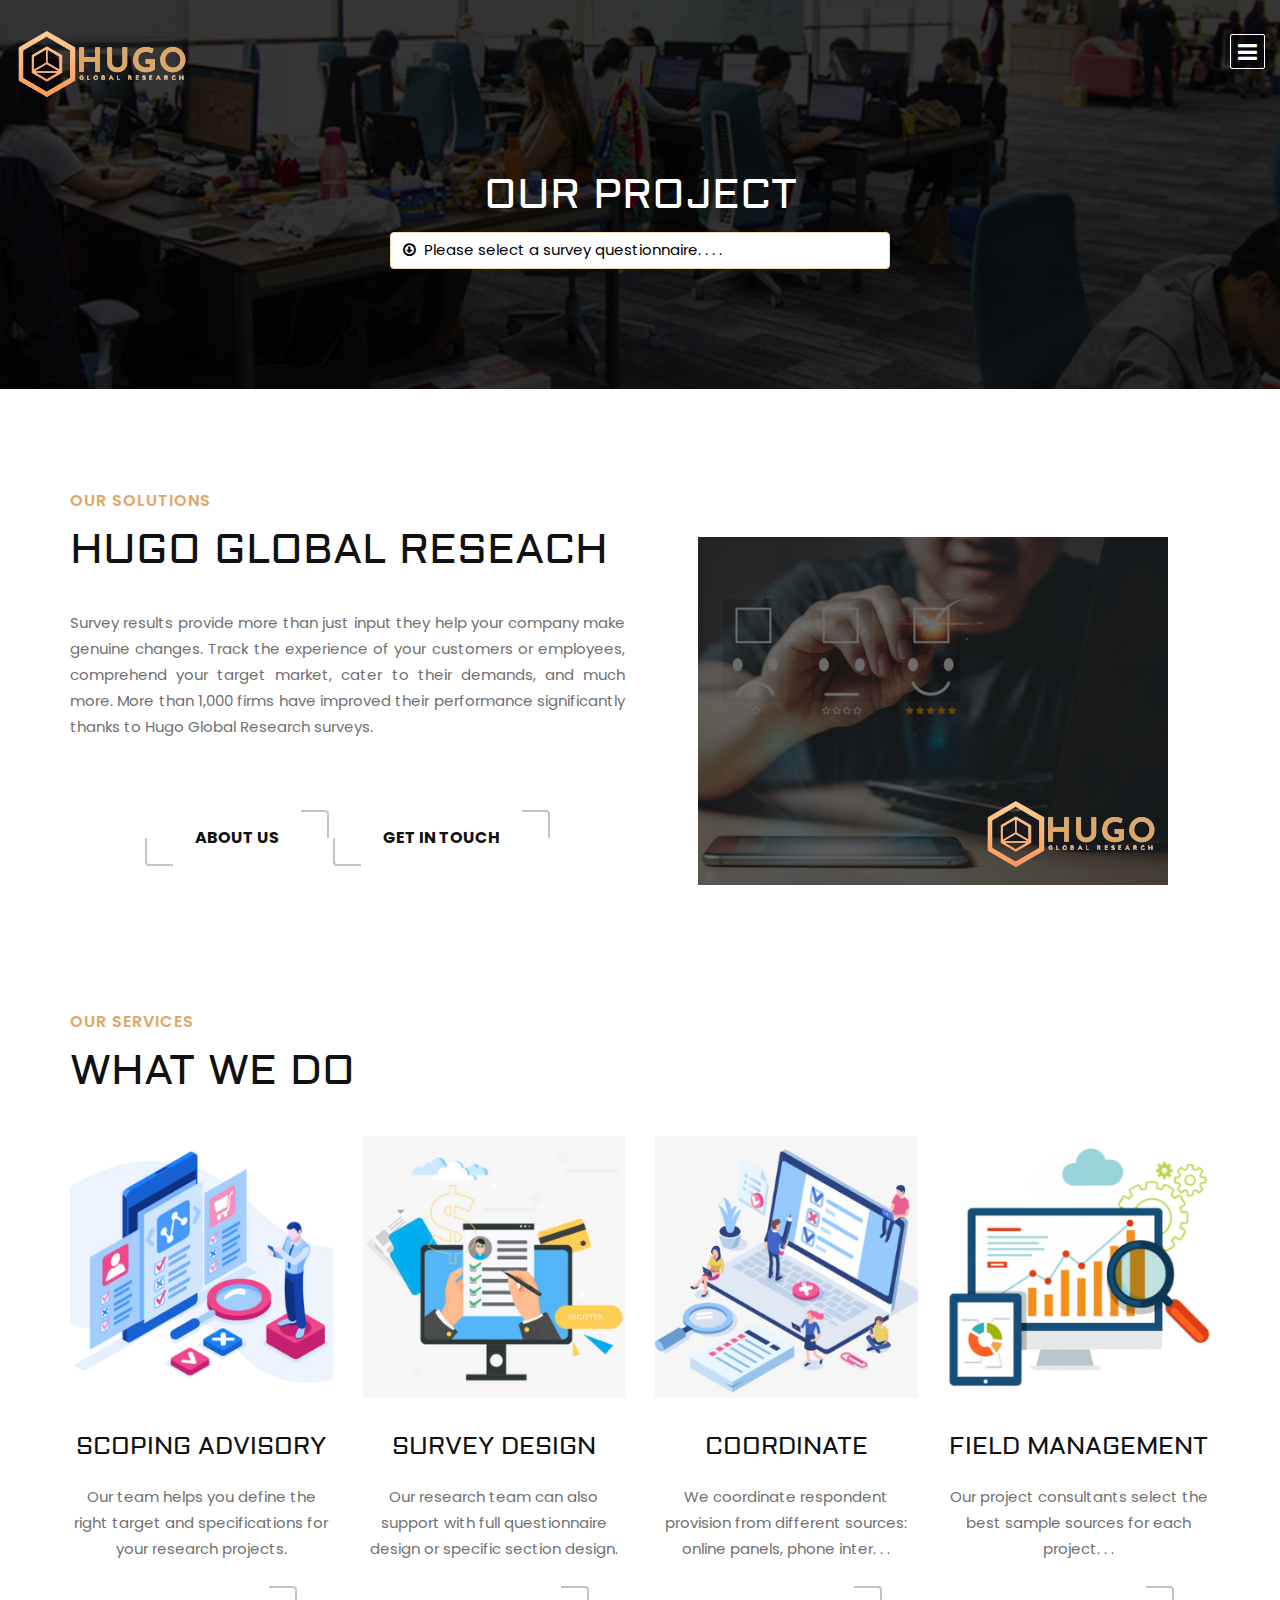
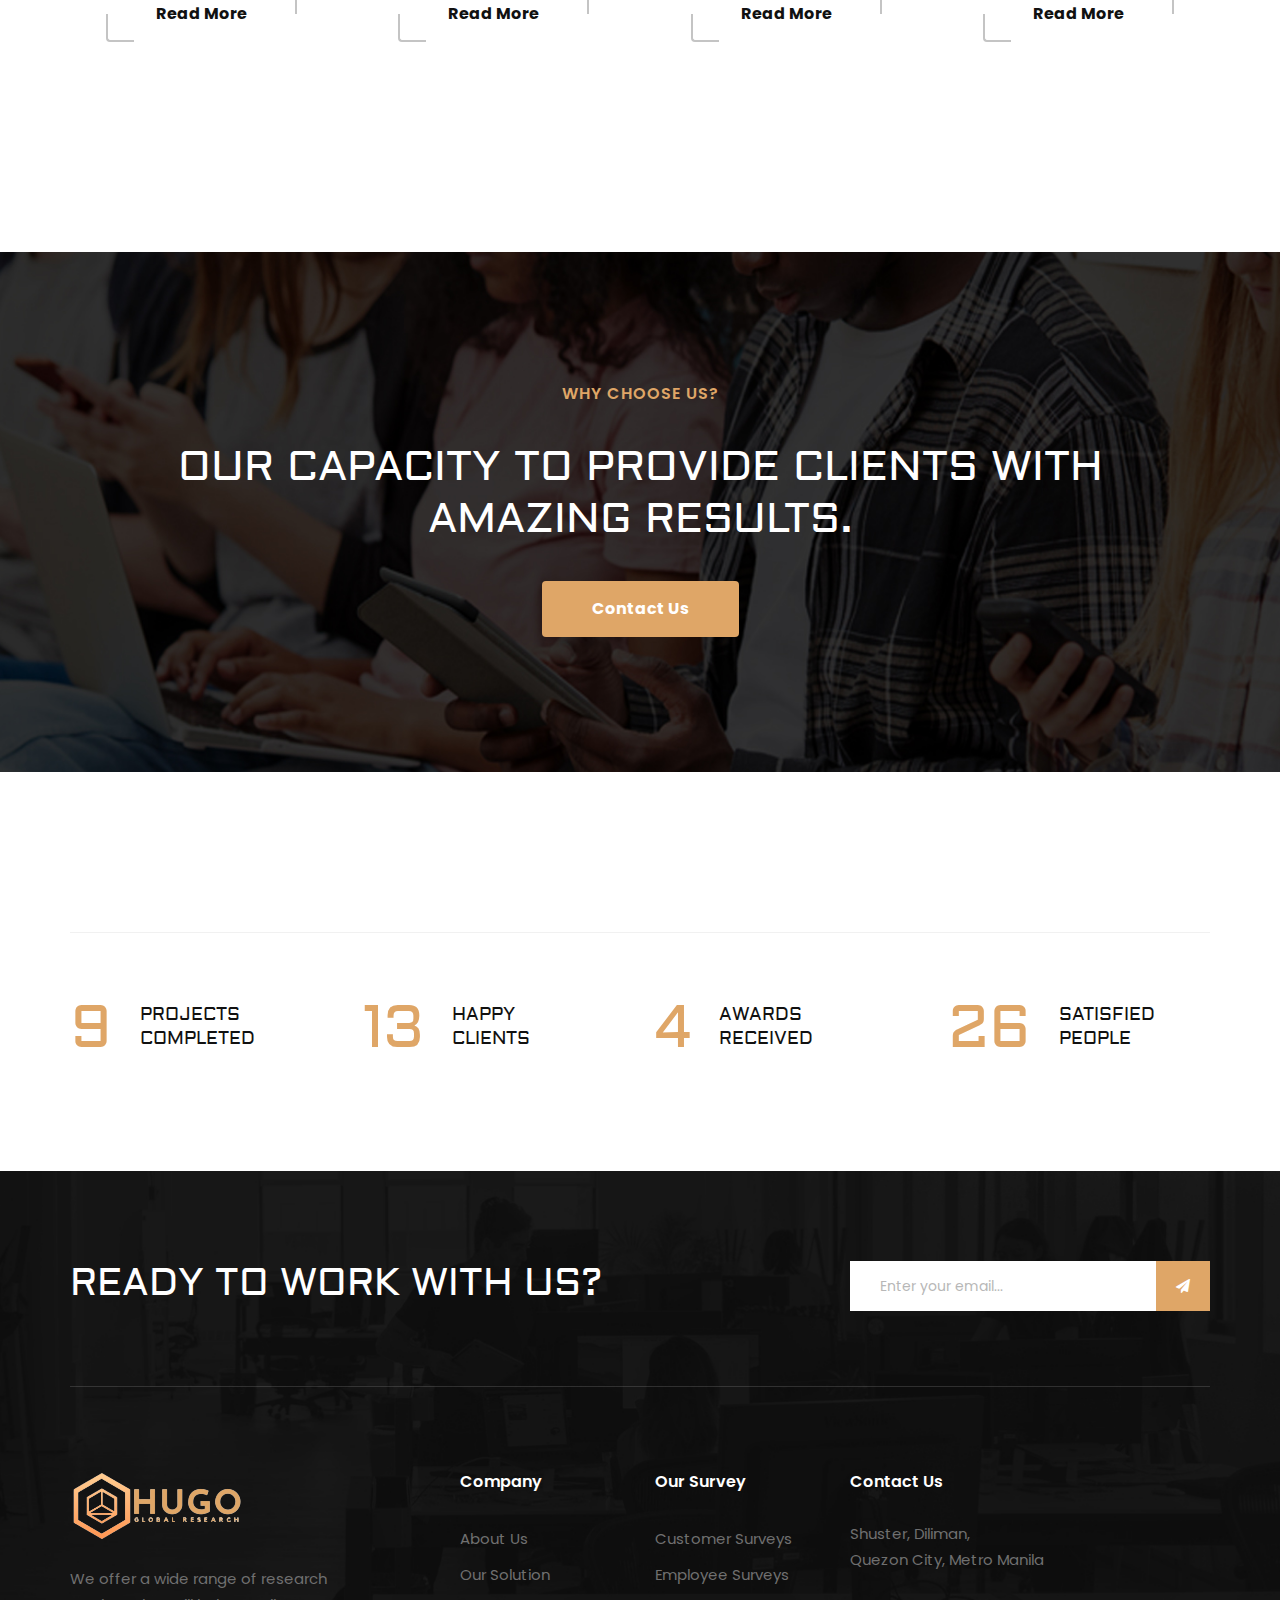
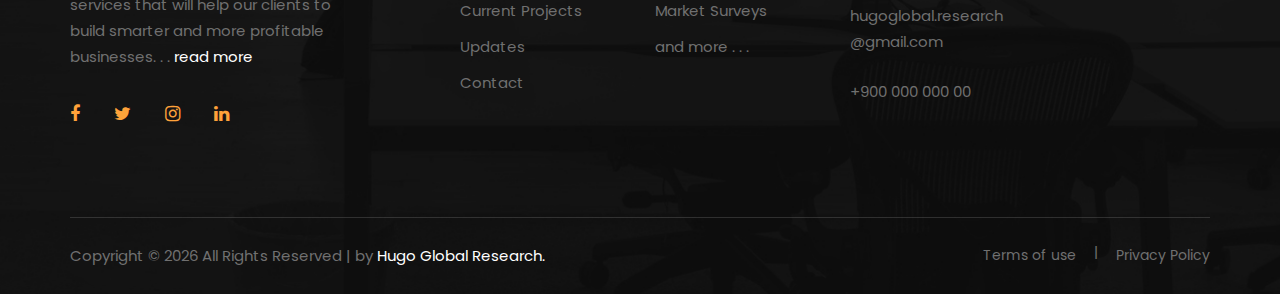
<file: project.html>
<!DOCTYPE html>
<html lang="zxx">

<head>
    <meta charset="UTF-8">
    <meta name="viewport" content="width=device-width, initial-scale=1.0">
    <meta http-equiv="X-UA-Compatible" content="ie=edge">
    <title>Hugo Global Research</title>
    <link rel="icon" type="image/png" href="img/icon.png">
 
    
    <link href="https://fonts.googleapis.com/css2?family=Poppins:wght@300;400;500;600;700;800;900&display=swap" rel="stylesheet">
    <link href="https://fonts.googleapis.com/css2?family=Aldrich&display=swap" rel="stylesheet">

    
    <link rel="stylesheet" href="css/bootstrap.min.css" type="text/css">
    <link rel="stylesheet" href="css/font-awesome.min.css" type="text/css">
    <link rel="stylesheet" href="css/elegant-icons.css" type="text/css">
    <link rel="stylesheet" href="css/owl.carousel.min.css" type="text/css">
    <link rel="stylesheet" href="css/slicknav.min.css" type="text/css">
    <link rel="stylesheet" href="css/slick.css" type="text/css">
    <link rel="stylesheet" href="css/style.css" type="text/css">
</head>



<body>
    <div class="offcanvas-menu-overlay"></div>
    <div class="offcanvas-menu-wrapper">
        <div class="offcanvas__logo">
            <a href="home.html"><img src="img/logo.png" alt=""></a>
        </div>
        <div id="mobile-menu-wrap"></div>
        <div class="offcanvas__widget">
            <span>About Us.</span>
            <span class="col-lg-10">Hugo Global Research was founded to define the survey research industry – beyond merely producing data . . . <a href="about.html">read more</a> </span><br>
             <div class="hero__social">
                  <a href="#"><i class="fa fa-facebook"></i></a>&nbsp;&nbsp;&nbsp;
                  <a href="#"><i class="fa fa-twitter"></i></a>&nbsp;&nbsp;&nbsp;
                  <a href="#"><i class="fa fa-instagram"></i></a>&nbsp;&nbsp;&nbsp;
                  <a href="#"><i class="fa fa-linkedin"></i></a>
          </div>
        </div>
    </div>

	<header class="header">
        <div class="container-fluid">
            <div class="row">
                <div class="col-lg-6">
                    <div class="header__logo">
                        <a href="./home.html"><img src="img/logo.png" alt=""></a>
                    </div>
                </div>
                <div class="col-lg-6 col-lg-3">
                    <nav class="header__menu mobile-menu">
                        <ul>
                            <li><a href="./about.html">ABOUT US</a></li>
                            <li><a href="./index.html">OUR SOLUTIONS</a></li>
                            <li class="active"><a href="">CURRENT PROJECTS</a></li>
                            <li><a href="./blog.html">UPDATES</a></li>
                            <li><a href="./contact.html">CONTACT</a></li>
                        </ul>
                    </nav>
                </div>
            </div><div class="canvas__open"><i class="fa fa-bars"></i></div>
      </div>
    </header>

    
	<div id="about" class="breadcrumb-option spad set-bg" data-setbg="img/breadcrumb-bg.jpg">
        <div class="container">
            <div class="row">
                <div class="col-lg-12 text-center">
                    <div class="breadcrumb__text">
                        <h2>Our Project</h2>
                    </div>
                    
                    <div class="container" align="center">
                    <div class="col-lg-12">
                    <div class="dropdown">          	
				 	<div class="btn btn--primary full-width"><em class="fa fa-arrow-circle-o-down"></em>&nbsp; Please select a survey questionnaire. . . . </div>
		          	<div class="dropdown-content">
                  		<a href="survey1.html"><em class="fa fa-arrow-right"></em>&nbsp; Online Flower Purchase Survey (FLOR122)</a>
                  		<a href="survey2.html"><em class="fa fa-arrow-right"></em>&nbsp; Skin care Survey (SKIN02)</a>
                 		<a href="survey3.html"><em class="fa fa-arrow-right"></em>&nbsp; Food Delivery Survey (FOOD983)</a>
                 	</div>
                 	</div>
                    </div>
                    </div>	
            	</div>
       		</div>
    	</div>
  </div>

    <section class="about-page spad">
       <div class="container">
            <div class="row">
                <div class="col-lg-6">
                    <div class="about__text">
                        <div class="section-title">
                            <span>Our Solutions</span>
                            <h2>hugo global reseach</h2>
                        </div>
                        <div class="about__para__text" align="justify">
                            <p>Survey results provide more than just input they help your company make genuine changes. Track the experience of your customers or employees, comprehend your target market, cater to their demands, and much more. More than 1,000 firms have improved their performance significantly thanks to Hugo Global Research surveys. </p>
                      </div>
                    </div>
                   		 <div class="col-12" align="center">
                        <a href="about.html" class="primary-btn normal-btn">ABOUT US</a>
                        <a href="contact.html" class="primary-btn normal-btn">GET IN TOUCH</a> 
                   	   </div><br>
                </div>
                
                <div class="col-lg-6" align="center">
                    <div class="about__pic"><br><br>
                            <img src="img/solution-pic.jpg" alt="">
                  </div>
                  
                </div>
            </div>
       
           
    
            <div id="solution" class="row">
                <div class="col-lg-12" align="center"> </div>
            </div>
		</div>
   			 <div class="services spad">
        <div class="container">
            <div class="row">
                <div class="col-lg-12">
                    <div class="section-title">
                        <span>Our Services</span>
                        <h2>What we do</h2>
                    </div>
                </div>
            </div>
            <div class="row">
                <div class="col-lg-3 col-md-6 col-sm-6" align="center">
                    <div class="services__item">
                        <img src="img/service/1.png" alt="">
                        <h4>Scoping Advisory</h4>
                        <p>Our team helps you define the right target and specifications for your research projects.</p><br>
                        <a href="./index.html #services" class="primary-btn normal-btn">Read More</a> 
                    </div>
                </div>
                <div class="col-lg-3 col-md-6 col-sm-6" align="center">
                    <div class="services__item">
                        <img src="img/service/3.png" alt="">
                        <h4>survey Design</h4>
                        <p>Our research team can also support with full questionnaire design or specific section design.</p><br>
                        <a href="./index.html #services" class="primary-btn normal-btn">Read More</a>
                    </div>
                </div>
                <div class="col-lg-3 col-md-6 col-sm-6" align="center">
                    <div class="services__item">
                        <img src="img/service/2.png" alt="">
                        <h4>Coordinate</h4>
                        <p>We coordinate respondent provision from different sources: online panels, phone inter. . .</p><br>
                        <a href="./index.html #services" class="primary-btn normal-btn">Read More</a> 
                    </div>
                </div>
                <div class="col-lg-3 col-md-6 col-sm-6" align="center">
                    <div class="services__item">
                        <img src="img/service/4.png" alt="">
                        <h4>Field management</h4>
                        <p>Our project consultants select the best sample sources for each project. . .</p><br>
                        <a href="./index.html #services" class="primary-btn normal-btn">Read More</a> 
                    </div>
                </div>
                
            </div>
          
        </div>
    </div>
   
    </section>

    <section class="callto spad set-bg" data-setbg="img/call-bg.jpg">
        <div class="container">
            <div class="row d-flex justify-content-center">
                <div class="col-lg-10 text-center">
                    <div class="callto__text">
                        <span>Why choose us?</span>
                        <h2>Our capacity to provide clients with amazing results.</h2>
                        <a href="contact.html" class="primary-btn">Contact Us</a>
                    </div>
                </div>
            </div>
        </div>
    </section>
    
    
     <div id="services" class="services spad">
        <div class="container">
       	  <div class="counter__content">
       		<div class="row">
                    <div class="col-lg-3 col-md-6 col-sm-6">
                        <div class="counter__item">
                            <div class="counter__item__number">
                                <h2 class="count">85</h2>
                            </div>
                            <div class="counter__item__text">
                                <h5>Projects<br> Completed</h5>
                            </div>
                        </div>
                    </div>
                    <div class="col-lg-3 col-md-6 col-sm-6">
                        <div class="counter__item">
                            <div class="counter__item__number">
                                <h2 class="count">127</h2>
                            </div>
                            <div class="counter__item__text">
                                <h5>Happy<br> Clients</h5>
                            </div>
                        </div>
                    </div>
                    <div class="col-lg-3 col-md-6 col-sm-6">
                        <div class="counter__item">
                            <div class="counter__item__number">
                                <h2 class="count">36</h2>
                            </div>
                            <div class="counter__item__text">
                                <h5>Awards<br> Received</h5>
                            </div>
                        </div>
                    </div>
                    <div class="col-lg-3 col-md-6 col-sm-6">
                        <div class="counter__item">
                            <div class="counter__item__number">
                                <h2 class="count">274</h2>
                            </div>
                            <div class="counter__item__text">
                                <h5>satisfied <br> people</h5>
                            </div>
                        </div>
                    </div>
                </div>
            </div>
		</div>
     </div>
    
  

    <footer class="footer set-bg" data-setbg="img/footer-bg.jpg">
        <div class="container">
            <div class="footer__top">
                <div class="row">
                    <div class="col-lg-8 col-md-6">
                        <div class="footer__top__text">
                            <h2>Ready To Work With Us?</h2>
                        </div>
                    </div>
                    <div class="col-lg-4 col-md-6">
                        <div class="footer__top__newslatter">
                            <form action="#">
                                <input type="text" placeholder="Enter your email...">
                                <button type="submit"><i class="fa fa-send"></i></button>
                            </form>
                        </div>
                    </div>
                </div>
            </div>
            <div class="row">
                <div class="col-lg-3 col-md-6 col-sm-6">
                    <div class="footer__about">
                        <div class="footer__logo">
                            <a href="home.html"><img src="img/logo.png" alt=""></a>
                        </div>
                        <p>We offer a wide range of research services that will help our clients to build smarter and 
					  more profitable businesses. . . <a href="about.html">read more</a> </p>
                        
                      <div class="footer__social">
                            <a href=""><i class="fa fa-facebook"></i></a>
                            <a href=""><i class="fa fa-twitter"></i></a>
                            <a href=""><i class="fa fa-instagram"></i></a>
                            <a href=""><i class="fa fa-linkedin"></i></a>
                        </div>
                    </div>
                </div>
                <div class="col-lg-2 offset-lg-1 col-md-3 col-sm-6">
                    <div class="footer__widget">
                        <h6>Company</h6>
                        <ul>
                            <li><a href="#about">About Us</a></li>
                            <li><a href="#">Our Solution</a></li>
                            <li><a href="#">Current Projects</a></li>
                            <li><a href="#">Updates</a></li>
                            <li><a href="#">Contact</a></li>
                        </ul>
                    </div>
                </div>
                <div class="col-lg-2 col-md-3 col-sm-6">
                    <div class="footer__widget">
                        <h6>Our Survey</h6>
                        <ul>
                            <li><a href="#">Customer Surveys</a></li>
                            <li><a href="#">Employee Surveys</a></li>
                            <li><a href="#">Market Surveys</a></li>
                            <li><a href="#">and more . . .</a></li>
                        </ul>
                    </div>
                </div>
                <div class="col-lg-4 col-md-6 col-sm-6">
                    <div class="footer__address">
                        <h6>Contact Us</h6>
                        <p>Shuster, Diliman, <br> Quezon City, Metro Manila</p>
                        <ul>
                            <li>hugoglobal.research <br> @gmail.com</li> <br>
                            <li>+900 000 000 00</li>
                        </ul>
                    </div>
                </div>
            </div>
            <div class="copyright">
                <div class="row">
                    <div class="col-lg-8 col-md-7">
                        <div class="copyright__text">
                            <p>Copyright © <script>
                                document.write(new Date().getFullYear());
                            </script> All <rig></rig>Rights Reserved | by <a href=""
                            target="_blank">Hugo Global Research.</a>
                        </p>
                    </div>
                </div>
                <div class="col-lg-4 col-md-5">
                    <div class="copyright__widget">
                        <a href="">Terms of use</a>
                        <a href="">Privacy Policy</a>
                    </div>
                </div>
            </div>
        </div>
    </div>
</footer>


<script src="js/jquery-3.3.1.min.js"></script>
<script src="js/bootstrap.min.js"></script>
<script src="js/jquery.slicknav.js"></script>
<script src="js/owl.carousel.min.js"></script>
<script src="js/slick.min.js"></script>
<script src="js/main.js"></script>
</body>

</html>
</file>
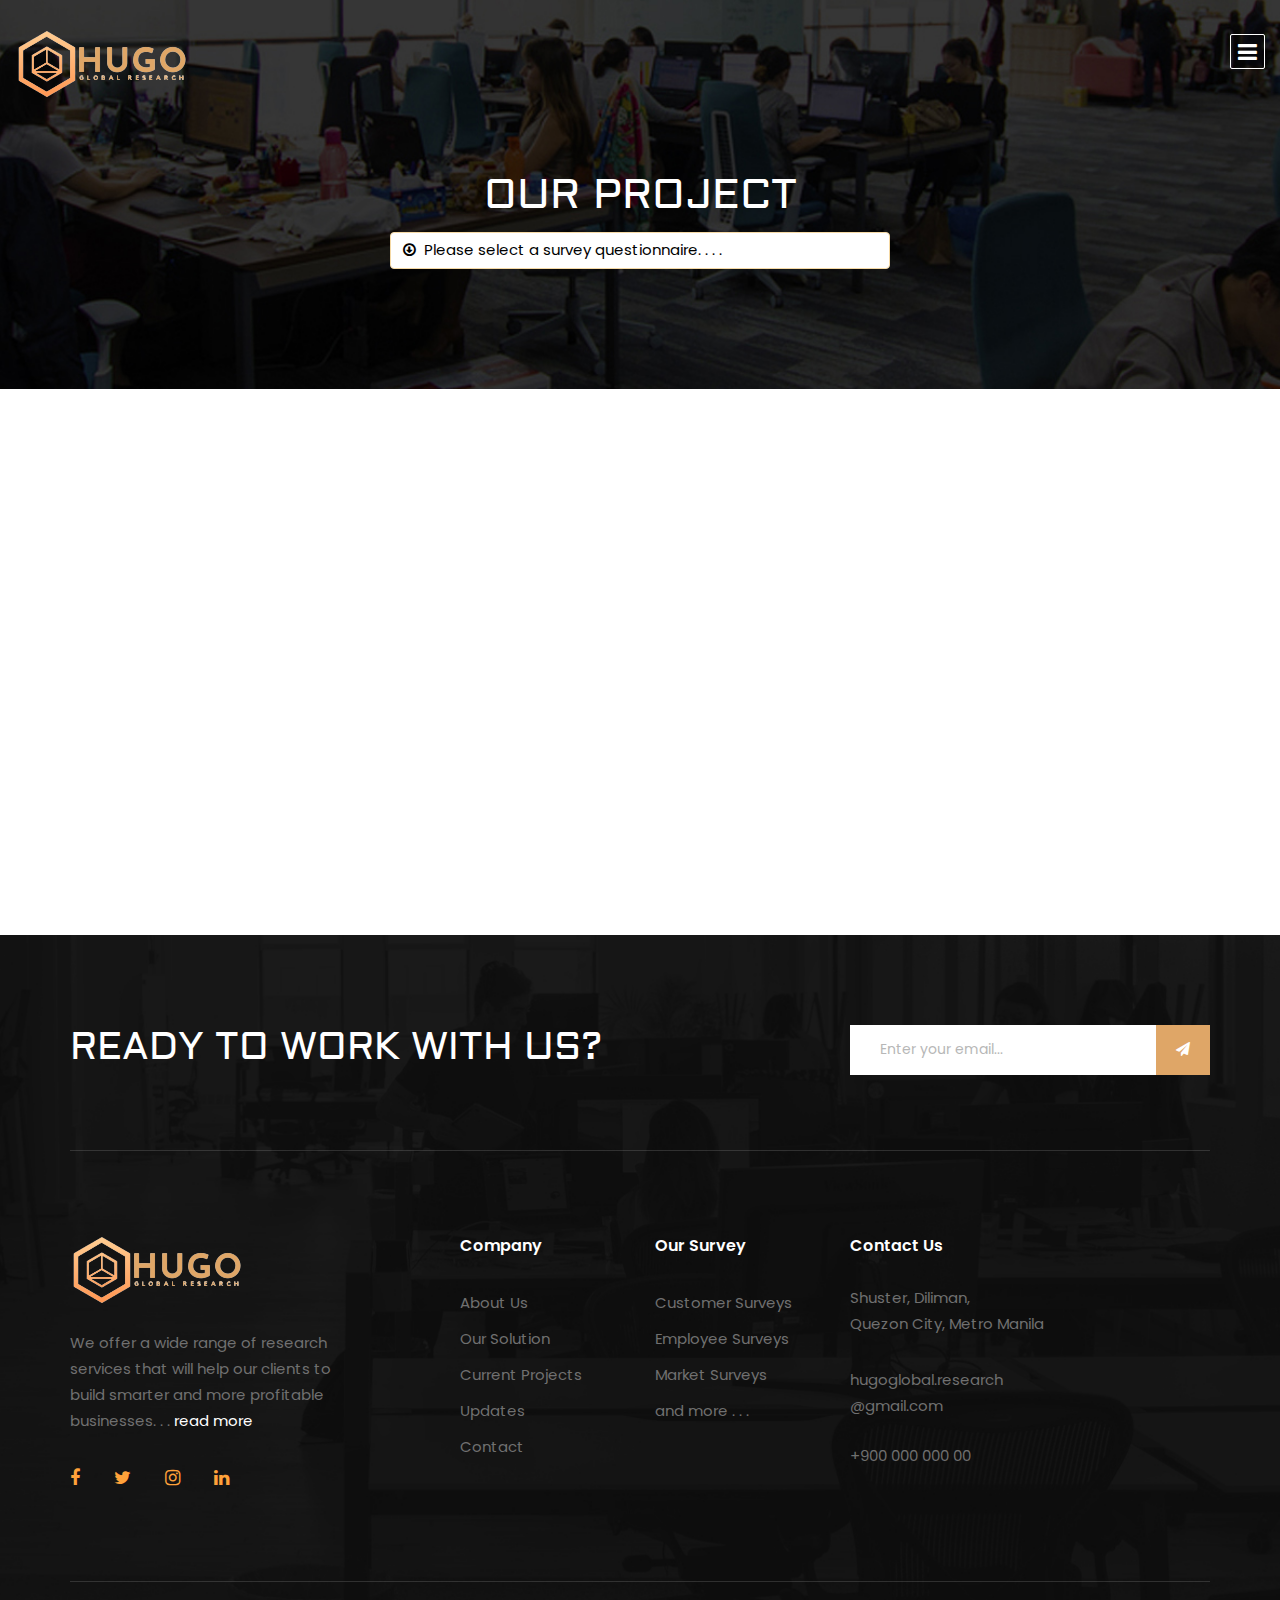
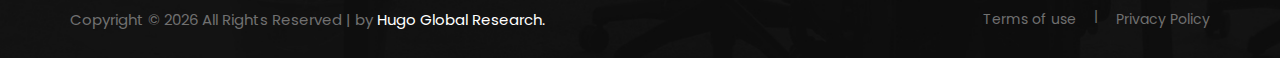
<file: survey1.html>
<!DOCTYPE html>
<html lang="zxx">

<head>
    <meta charset="UTF-8">
    <meta name="viewport" content="width=device-width, initial-scale=1.0">
    <meta http-equiv="X-UA-Compatible" content="ie=edge">
    <title>Hugo Global Research</title>
    <link rel="icon" type="image/png" href="img/icon.png">
 
    
    <link href="https://fonts.googleapis.com/css2?family=Poppins:wght@300;400;500;600;700;800;900&display=swap" rel="stylesheet">
    <link href="https://fonts.googleapis.com/css2?family=Aldrich&display=swap" rel="stylesheet">

    
    <link rel="stylesheet" href="css/bootstrap.min.css" type="text/css">
    <link rel="stylesheet" href="css/font-awesome.min.css" type="text/css">
    <link rel="stylesheet" href="css/elegant-icons.css" type="text/css">
    <link rel="stylesheet" href="css/owl.carousel.min.css" type="text/css">
    <link rel="stylesheet" href="css/slicknav.min.css" type="text/css">
    <link rel="stylesheet" href="css/slick.css" type="text/css">
    <link rel="stylesheet" href="css/style.css" type="text/css">
</head>



<body>
    <div class="offcanvas-menu-overlay"></div>
    <div class="offcanvas-menu-wrapper">
        <div class="offcanvas__logo">
            <a href="home.html"><img src="img/logo.png" alt=""></a>
        </div>
        <div id="mobile-menu-wrap"></div>
        <div class="offcanvas__widget">
            <span>About Us.</span>
            <span class="col-lg-10">Hugo Global Research was founded to define the survey research industry – beyond merely producing data . . . <a href="about.html">read more</a> </span><br>
             <div class="hero__social">
                  <a href="#"><i class="fa fa-facebook"></i></a>&nbsp;&nbsp;&nbsp;
                  <a href="#"><i class="fa fa-twitter"></i></a>&nbsp;&nbsp;&nbsp;
                  <a href="#"><i class="fa fa-instagram"></i></a>&nbsp;&nbsp;&nbsp;
                  <a href="#"><i class="fa fa-linkedin"></i></a>
          </div>
        </div>
    </div>

	<header class="header">
        <div class="container-fluid">
            <div class="row">
                <div class="col-lg-6">
                    <div class="header__logo">
                        <a href="./home.html"><img src="img/logo.png" alt=""></a>
                    </div>
                </div>
                <div class="col-lg-6 col-lg-3">
                    <nav class="header__menu mobile-menu">
                        <ul>
                            <li><a href="./about.html">ABOUT US</a></li>
                            <li><a href="./index.html">OUR SOLUTIONS</a></li>
                            <li><a href="./project.html">CURRENT PROJECTS</a></li>
                            <li><a href="./blog.html">UPDATES</a></li>
                            <li><a href="./contact.html">CONTACT</a></li>
                        </ul>
                    </nav>
                </div>
            </div><div class="canvas__open"><i class="fa fa-bars"></i></div>
      </div>
    </header>

    
	<div id="about" class="breadcrumb-option spad set-bg" data-setbg="img/breadcrumb-bg.jpg">
        <div class="container">
            <div class="row">
                <div class="col-lg-12 text-center">
                    <div class="breadcrumb__text">
                        <h2>Our Project</h2>
                    </div>
                    
                    <div class="container" align="center">
                    <div class="col-lg-12">
                    <div class="dropdown">          	
				 	<div class="btn btn--primary full-width"><em class="fa fa-arrow-circle-o-down"></em>&nbsp; Please select a survey questionnaire. . . . </div>
		          	<div class="dropdown-content">
                  		<a href=""><em class="fa fa-arrow-right"></em>&nbsp; Online Flower Purchase Survey (FLOR122)</a>
                  		<a href="survey2.html"><em class="fa fa-arrow-right"></em>&nbsp; Skin Care Survey (SKIN02)</a>
                 		<a href="survey3.html"><em class="fa fa-arrow-right"></em>&nbsp; Food Delivery Survey (FOOD983)</a>
                 	</div>
                 	</div>
                    </div>
                    </div>	
              </div>
        	</div>
    	</div>
  	</div>
  	
<div> 
    <iframe
      id="JotFormIFrame-222152635099457"
      title="ONLINE FLOWER PURCHASE SURVEY"
      onload="window.parent.scrollTo(0,0)"
      allowtransparency="true"
      allowfullscreen="true"
      allow="geolocation; microphone; camera"
      src="https://form.jotform.com/222152635099457"
      frameborder="0"
      style="
      min-width: 100%;
      height:539px;
      border:none;"
      scrolling="no"
    >
    </iframe>
    <script type="text/javascript">
      var ifr = document.getElementById("JotFormIFrame-222152635099457");
      if (ifr) {
        var src = ifr.src;
        var iframeParams = [];
        if (window.location.href && window.location.href.indexOf("?") > -1) {
          iframeParams = iframeParams.concat(window.location.href.substr(window.location.href.indexOf("?") + 1).split('&'));
        }
        if (src && src.indexOf("?") > -1) {
          iframeParams = iframeParams.concat(src.substr(src.indexOf("?") + 1).split("&"));
          src = src.substr(0, src.indexOf("?"))
        }
        iframeParams.push("isIframeEmbed=1");
        ifr.src = src + "?" + iframeParams.join('&');
      }
      window.handleIFrameMessage = function(e) {
        if (typeof e.data === 'object') { return; }
        var args = e.data.split(":");
        if (args.length > 2) { iframe = document.getElementById("JotFormIFrame-" + args[(args.length - 1)]); } else { iframe = document.getElementById("JotFormIFrame"); }
        if (!iframe) { return; }
        switch (args[0]) {
          case "scrollIntoView":
            iframe.scrollIntoView();
            break;
          case "setHeight":
            iframe.style.height = args[1] + "px";
            break;
          case "collapseErrorPage":
            if (iframe.clientHeight > window.innerHeight) {
              iframe.style.height = window.innerHeight + "px";
            }
            break;
          case "reloadPage":
            window.location.reload();
            break;
          case "loadScript":
            if( !window.isPermitted(e.origin, ['jotform.com', 'jotform.pro']) ) { break; }
            var src = args[1];
            if (args.length > 3) {
                src = args[1] + ':' + args[2];
            }
            var script = document.createElement('script');
            script.src = src;
            script.type = 'text/javascript';
            document.body.appendChild(script);
            break;
          case "exitFullscreen":
            if      (window.document.exitFullscreen)        window.document.exitFullscreen();
            else if (window.document.mozCancelFullScreen)   window.document.mozCancelFullScreen();
            else if (window.document.mozCancelFullscreen)   window.document.mozCancelFullScreen();
            else if (window.document.webkitExitFullscreen)  window.document.webkitExitFullscreen();
            else if (window.document.msExitFullscreen)      window.document.msExitFullscreen();
            break;
        }
        var isJotForm = (e.origin.indexOf("jotform") > -1) ? true : false;
        if(isJotForm && "contentWindow" in iframe && "postMessage" in iframe.contentWindow) {
          var urls = {"docurl":encodeURIComponent(document.URL),"referrer":encodeURIComponent(document.referrer)};
          iframe.contentWindow.postMessage(JSON.stringify({"type":"urls","value":urls}), "*");
        }
      };
      window.isPermitted = function(originUrl, whitelisted_domains) {
        var url = document.createElement('a');
        url.href = originUrl;
        var hostname = url.hostname;
        var result = false;
        if( typeof hostname !== 'undefined' ) {
          whitelisted_domains.forEach(function(element) {
              if( hostname.slice((-1 * element.length - 1)) === '.'.concat(element) ||  hostname === element ) {
                  result = true;
              }
          });
          return result;
        }
      };
      if (window.addEventListener) {
        window.addEventListener("message", handleIFrameMessage, false);
      } else if (window.attachEvent) {
        window.attachEvent("onmessage", handleIFrameMessage);
      }
      </script>
</div>
   
   
    <footer class="footer set-bg" data-setbg="img/footer-bg.jpg">
        <div class="container">
            <div class="footer__top">
                <div class="row">
                    <div class="col-lg-8 col-md-6">
                        <div class="footer__top__text">
                            <h2>Ready To Work With Us?</h2>
                        </div>
                    </div>
                    <div class="col-lg-4 col-md-6">
                        <div class="footer__top__newslatter">
                            <form action="#">
                                <input type="text" placeholder="Enter your email...">
                                <button type="submit"><i class="fa fa-send"></i></button>
                            </form>
                        </div>
                    </div>
                </div>
            </div>
            <div class="row">
                <div class="col-lg-3 col-md-6 col-sm-6">
                    <div class="footer__about">
                        <div class="footer__logo">
                            <a href="home.html"><img src="img/logo.png" alt=""></a>
                        </div>
                        <p>We offer a wide range of research services that will help our clients to build smarter and 
					  more profitable businesses. . . <a href="about.html">read more</a> </p>
                        
                      <div class="footer__social">
                            <a href=""><i class="fa fa-facebook"></i></a>
                            <a href=""><i class="fa fa-twitter"></i></a>
                            <a href=""><i class="fa fa-instagram"></i></a>
                            <a href=""><i class="fa fa-linkedin"></i></a>
                        </div>
                    </div>
                </div>
                <div class="col-lg-2 offset-lg-1 col-md-3 col-sm-6">
                    <div class="footer__widget">
                        <h6>Company</h6>
                        <ul>
                            <li><a href="#about">About Us</a></li>
                            <li><a href="#">Our Solution</a></li>
                            <li><a href="#">Current Projects</a></li>
                            <li><a href="#">Updates</a></li>
                            <li><a href="#">Contact</a></li>
                        </ul>
                    </div>
                </div>
                <div class="col-lg-2 col-md-3 col-sm-6">
                    <div class="footer__widget">
                        <h6>Our Survey</h6>
                        <ul>
                            <li><a href="#">Customer Surveys</a></li>
                            <li><a href="#">Employee Surveys</a></li>
                            <li><a href="#">Market Surveys</a></li>
                            <li><a href="#">and more . . .</a></li>
                        </ul>
                    </div>
                </div>
                <div class="col-lg-4 col-md-6 col-sm-6">
                    <div class="footer__address">
                        <h6>Contact Us</h6>
                        <p>Shuster, Diliman, <br> Quezon City, Metro Manila</p>
                        <ul>
                            <li>hugoglobal.research <br> @gmail.com</li> <br>
                            <li>+900 000 000 00</li>
                        </ul>
                    </div>
                </div>
            </div>
            <div class="copyright">
                <div class="row">
                    <div class="col-lg-8 col-md-7">
                        <div class="copyright__text">
                            <p>Copyright © <script>
                                document.write(new Date().getFullYear());
                            </script> All <rig></rig>Rights Reserved | by <a href=""
                            target="_blank">Hugo Global Research.</a>
                        </p>
                    </div>
                </div>
                <div class="col-lg-4 col-md-5">
                    <div class="copyright__widget">
                        <a href="">Terms of use</a>
                        <a href="">Privacy Policy</a>
                    </div>
                </div>
            </div>
        </div>
    </div>
</footer>


<script src="js/jquery-3.3.1.min.js"></script>
<script src="js/bootstrap.min.js"></script>
<script src="js/jquery.slicknav.js"></script>
<script src="js/owl.carousel.min.js"></script>
<script src="js/slick.min.js"></script>
<script src="js/main.js"></script>
</body>

</html>
</file>
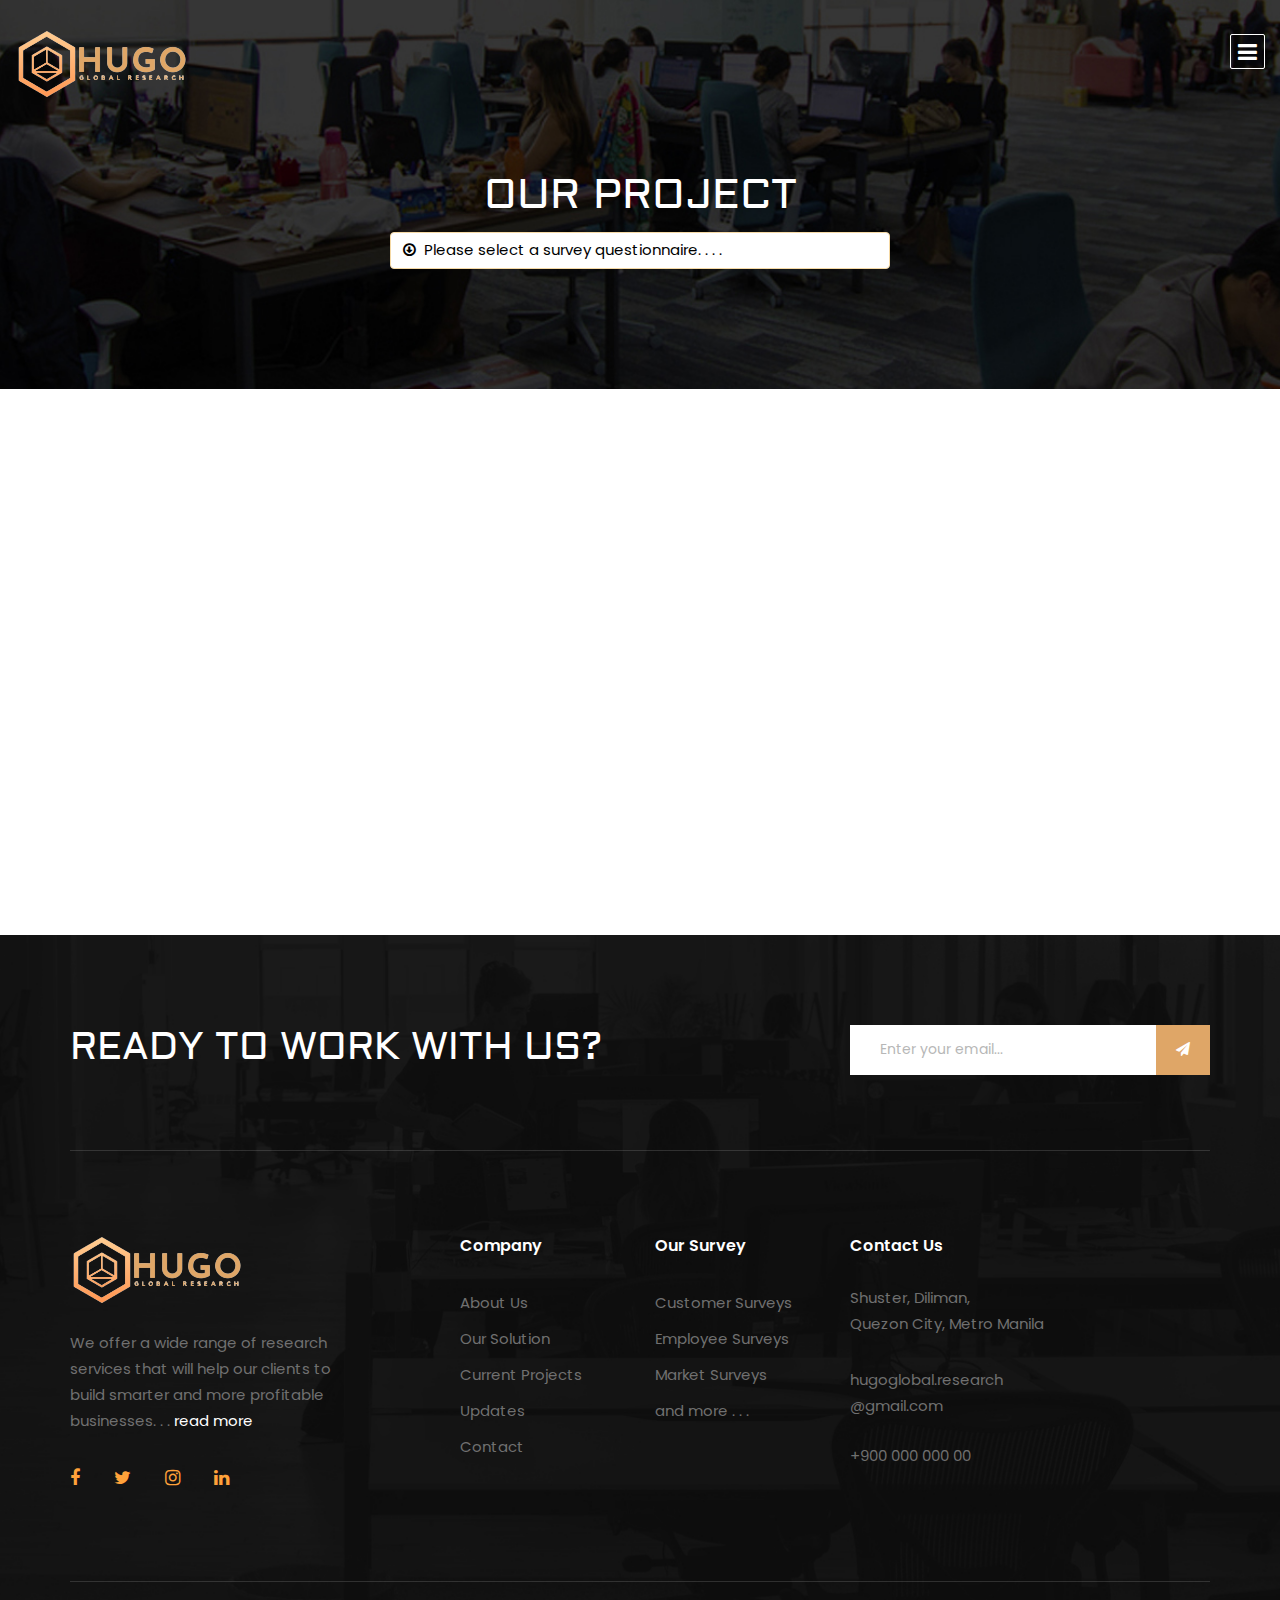
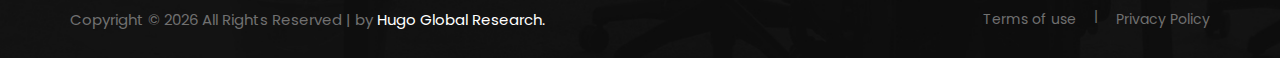
<file: survey2.html>
<!DOCTYPE html>
<html lang="zxx">

<head>
    <meta charset="UTF-8">
    <meta name="viewport" content="width=device-width, initial-scale=1.0">
    <meta http-equiv="X-UA-Compatible" content="ie=edge">
    <title>Hugo Global Research</title>
    <link rel="icon" type="image/png" href="img/icon.png">
 
    
    <link href="https://fonts.googleapis.com/css2?family=Poppins:wght@300;400;500;600;700;800;900&display=swap" rel="stylesheet">
    <link href="https://fonts.googleapis.com/css2?family=Aldrich&display=swap" rel="stylesheet">

    
    <link rel="stylesheet" href="css/bootstrap.min.css" type="text/css">
    <link rel="stylesheet" href="css/font-awesome.min.css" type="text/css">
    <link rel="stylesheet" href="css/elegant-icons.css" type="text/css">
    <link rel="stylesheet" href="css/owl.carousel.min.css" type="text/css">
    <link rel="stylesheet" href="css/slicknav.min.css" type="text/css">
    <link rel="stylesheet" href="css/slick.css" type="text/css">
    <link rel="stylesheet" href="css/style.css" type="text/css">
</head>



<body>
    <div class="offcanvas-menu-overlay"></div>
    <div class="offcanvas-menu-wrapper">
        <div class="offcanvas__logo">
            <a href="home.html"><img src="img/logo.png" alt=""></a>
        </div>
        <div id="mobile-menu-wrap"></div>
        <div class="offcanvas__widget">
            <span>About Us.</span>
            <span class="col-lg-10">Hugo Global Research was founded to define the survey research industry – beyond merely producing data . . . <a href="about.html">read more</a> </span><br>
             <div class="hero__social">
                  <a href="#"><i class="fa fa-facebook"></i></a>&nbsp;&nbsp;&nbsp;
                  <a href="#"><i class="fa fa-twitter"></i></a>&nbsp;&nbsp;&nbsp;
                  <a href="#"><i class="fa fa-instagram"></i></a>&nbsp;&nbsp;&nbsp;
                  <a href="#"><i class="fa fa-linkedin"></i></a>
          </div>
        </div>
    </div>

	<header class="header">
        <div class="container-fluid">
            <div class="row">
                <div class="col-lg-6">
                    <div class="header__logo">
                        <a href="./home.html"><img src="img/logo.png" alt=""></a>
                    </div>
                </div>
                <div class="col-lg-6 col-lg-3">
                    <nav class="header__menu mobile-menu">
                        <ul>
                            <li><a href="./about.html">ABOUT US</a></li>
                            <li><a href="./index.html">OUR SOLUTIONS</a></li>
                            <li><a href="./project.html">CURRENT PROJECTS</a></li>
                            <li><a href="./blog.html">UPDATES</a></li>
                            <li><a href="./contact.html">CONTACT</a></li>
                        </ul>
                    </nav>
                </div>
            </div><div class="canvas__open"><i class="fa fa-bars"></i></div>
      </div>
    </header>

    
	<div id="about" class="breadcrumb-option spad set-bg" data-setbg="img/breadcrumb-bg.jpg">
        <div class="container">
            <div class="row">
                <div class="col-lg-12 text-center">
                    <div class="breadcrumb__text">
                        <h2>Our Project</h2>
                    </div>
                    
                    <div class="container" align="center">
                    <div class="col-lg-12">
                    <div class="dropdown">          	
				 	<div class="btn btn--primary full-width"><em class="fa fa-arrow-circle-o-down"></em>&nbsp; Please select a survey questionnaire. . . . </div>
		          	<div class="dropdown-content">
                  		<a href="survey1.html"><em class="fa fa-arrow-right"></em>&nbsp; Online Flower Purchase Survey (FLOR122)</a>
                  		<a href=""><em class="fa fa-arrow-right"></em>&nbsp; Skin care Survey (SKIN02)</a>
                 		 <a href="survey3.html"><em class="fa fa-arrow-right"></em>&nbsp; Food Delivery Survey (FOOD983)</a>
                 	</div>
                 	</div>
                    </div>
                    </div>	
              </div>
        	</div>
    	</div>
  	</div>
 <div>
 
    <iframe
      id="JotFormIFrame-222154960257456"
      title="SKIN CARE SURVEY"
      onload="window.parent.scrollTo(0,0)"
      allowtransparency="true"
      allowfullscreen="true"
      allow="geolocation; microphone; camera"
      src="https://form.jotform.com/222154960257456"
      frameborder="0"
      style="
      min-width: 100%;
      height:539px;
      border:none;"
      scrolling="no"
    >
    </iframe>
    <script type="text/javascript">
      var ifr = document.getElementById("JotFormIFrame-222154960257456");
      if (ifr) {
        var src = ifr.src;
        var iframeParams = [];
        if (window.location.href && window.location.href.indexOf("?") > -1) {
          iframeParams = iframeParams.concat(window.location.href.substr(window.location.href.indexOf("?") + 1).split('&'));
        }
        if (src && src.indexOf("?") > -1) {
          iframeParams = iframeParams.concat(src.substr(src.indexOf("?") + 1).split("&"));
          src = src.substr(0, src.indexOf("?"))
        }
        iframeParams.push("isIframeEmbed=1");
        ifr.src = src + "?" + iframeParams.join('&');
      }
      window.handleIFrameMessage = function(e) {
        if (typeof e.data === 'object') { return; }
        var args = e.data.split(":");
        if (args.length > 2) { iframe = document.getElementById("JotFormIFrame-" + args[(args.length - 1)]); } else { iframe = document.getElementById("JotFormIFrame"); }
        if (!iframe) { return; }
        switch (args[0]) {
          case "scrollIntoView":
            iframe.scrollIntoView();
            break;
          case "setHeight":
            iframe.style.height = args[1] + "px";
            break;
          case "collapseErrorPage":
            if (iframe.clientHeight > window.innerHeight) {
              iframe.style.height = window.innerHeight + "px";
            }
            break;
          case "reloadPage":
            window.location.reload();
            break;
          case "loadScript":
            if( !window.isPermitted(e.origin, ['jotform.com', 'jotform.pro']) ) { break; }
            var src = args[1];
            if (args.length > 3) {
                src = args[1] + ':' + args[2];
            }
            var script = document.createElement('script');
            script.src = src;
            script.type = 'text/javascript';
            document.body.appendChild(script);
            break;
          case "exitFullscreen":
            if      (window.document.exitFullscreen)        window.document.exitFullscreen();
            else if (window.document.mozCancelFullScreen)   window.document.mozCancelFullScreen();
            else if (window.document.mozCancelFullscreen)   window.document.mozCancelFullScreen();
            else if (window.document.webkitExitFullscreen)  window.document.webkitExitFullscreen();
            else if (window.document.msExitFullscreen)      window.document.msExitFullscreen();
            break;
        }
        var isJotForm = (e.origin.indexOf("jotform") > -1) ? true : false;
        if(isJotForm && "contentWindow" in iframe && "postMessage" in iframe.contentWindow) {
          var urls = {"docurl":encodeURIComponent(document.URL),"referrer":encodeURIComponent(document.referrer)};
          iframe.contentWindow.postMessage(JSON.stringify({"type":"urls","value":urls}), "*");
        }
      };
      window.isPermitted = function(originUrl, whitelisted_domains) {
        var url = document.createElement('a');
        url.href = originUrl;
        var hostname = url.hostname;
        var result = false;
        if( typeof hostname !== 'undefined' ) {
          whitelisted_domains.forEach(function(element) {
              if( hostname.slice((-1 * element.length - 1)) === '.'.concat(element) ||  hostname === element ) {
                  result = true;
              }
          });
          return result;
        }
      };
      if (window.addEventListener) {
        window.addEventListener("message", handleIFrameMessage, false);
      } else if (window.attachEvent) {
        window.attachEvent("onmessage", handleIFrameMessage);
      }
      </script>
 
 </div>	
   
    <footer class="footer set-bg" data-setbg="img/footer-bg.jpg">
        <div class="container">
            <div class="footer__top">
                <div class="row">
                    <div class="col-lg-8 col-md-6">
                        <div class="footer__top__text">
                            <h2>Ready To Work With Us?</h2>
                        </div>
                    </div>
                    <div class="col-lg-4 col-md-6">
                        <div class="footer__top__newslatter">
                            <form action="#">
                                <input type="text" placeholder="Enter your email...">
                                <button type="submit"><i class="fa fa-send"></i></button>
                            </form>
                        </div>
                    </div>
                </div>
            </div>
            <div class="row">
                <div class="col-lg-3 col-md-6 col-sm-6">
                    <div class="footer__about">
                        <div class="footer__logo">
                            <a href="home.html"><img src="img/logo.png" alt=""></a>
                        </div>
                        <p>We offer a wide range of research services that will help our clients to build smarter and 
					  more profitable businesses. . . <a href="about.html">read more</a> </p>
                        
                      <div class="footer__social">
                            <a href=""><i class="fa fa-facebook"></i></a>
                            <a href=""><i class="fa fa-twitter"></i></a>
                            <a href=""><i class="fa fa-instagram"></i></a>
                            <a href=""><i class="fa fa-linkedin"></i></a>
                        </div>
                    </div>
                </div>
                <div class="col-lg-2 offset-lg-1 col-md-3 col-sm-6">
                    <div class="footer__widget">
                        <h6>Company</h6>
                        <ul>
                            <li><a href="#about">About Us</a></li>
                            <li><a href="#">Our Solution</a></li>
                            <li><a href="#">Current Projects</a></li>
                            <li><a href="#">Updates</a></li>
                            <li><a href="#">Contact</a></li>
                        </ul>
                    </div>
                </div>
                <div class="col-lg-2 col-md-3 col-sm-6">
                    <div class="footer__widget">
                        <h6>Our Survey</h6>
                        <ul>
                            <li><a href="#">Customer Surveys</a></li>
                            <li><a href="#">Employee Surveys</a></li>
                            <li><a href="#">Market Surveys</a></li>
                            <li><a href="#">and more . . .</a></li>
                        </ul>
                    </div>
                </div>
                <div class="col-lg-4 col-md-6 col-sm-6">
                    <div class="footer__address">
                        <h6>Contact Us</h6>
                        <p>Shuster, Diliman, <br> Quezon City, Metro Manila</p>
                        <ul>
                            <li>hugoglobal.research <br> @gmail.com</li> <br>
                            <li>+900 000 000 00</li>
                        </ul>
                    </div>
                </div>
            </div>
            <div class="copyright">
                <div class="row">
                    <div class="col-lg-8 col-md-7">
                        <div class="copyright__text">
                            <p>Copyright © <script>
                                document.write(new Date().getFullYear());
                            </script> All <rig></rig>Rights Reserved | by <a href=""
                            target="_blank">Hugo Global Research.</a>
                        </p>
                    </div>
                </div>
                <div class="col-lg-4 col-md-5">
                    <div class="copyright__widget">
                        <a href="">Terms of use</a>
                        <a href="">Privacy Policy</a>
                    </div>
                </div>
            </div>
        </div>
    </div>
</footer>


<script src="js/jquery-3.3.1.min.js"></script>
<script src="js/bootstrap.min.js"></script>
<script src="js/jquery.slicknav.js"></script>
<script src="js/owl.carousel.min.js"></script>
<script src="js/slick.min.js"></script>
<script src="js/main.js"></script>
</body>

</html>
</file>
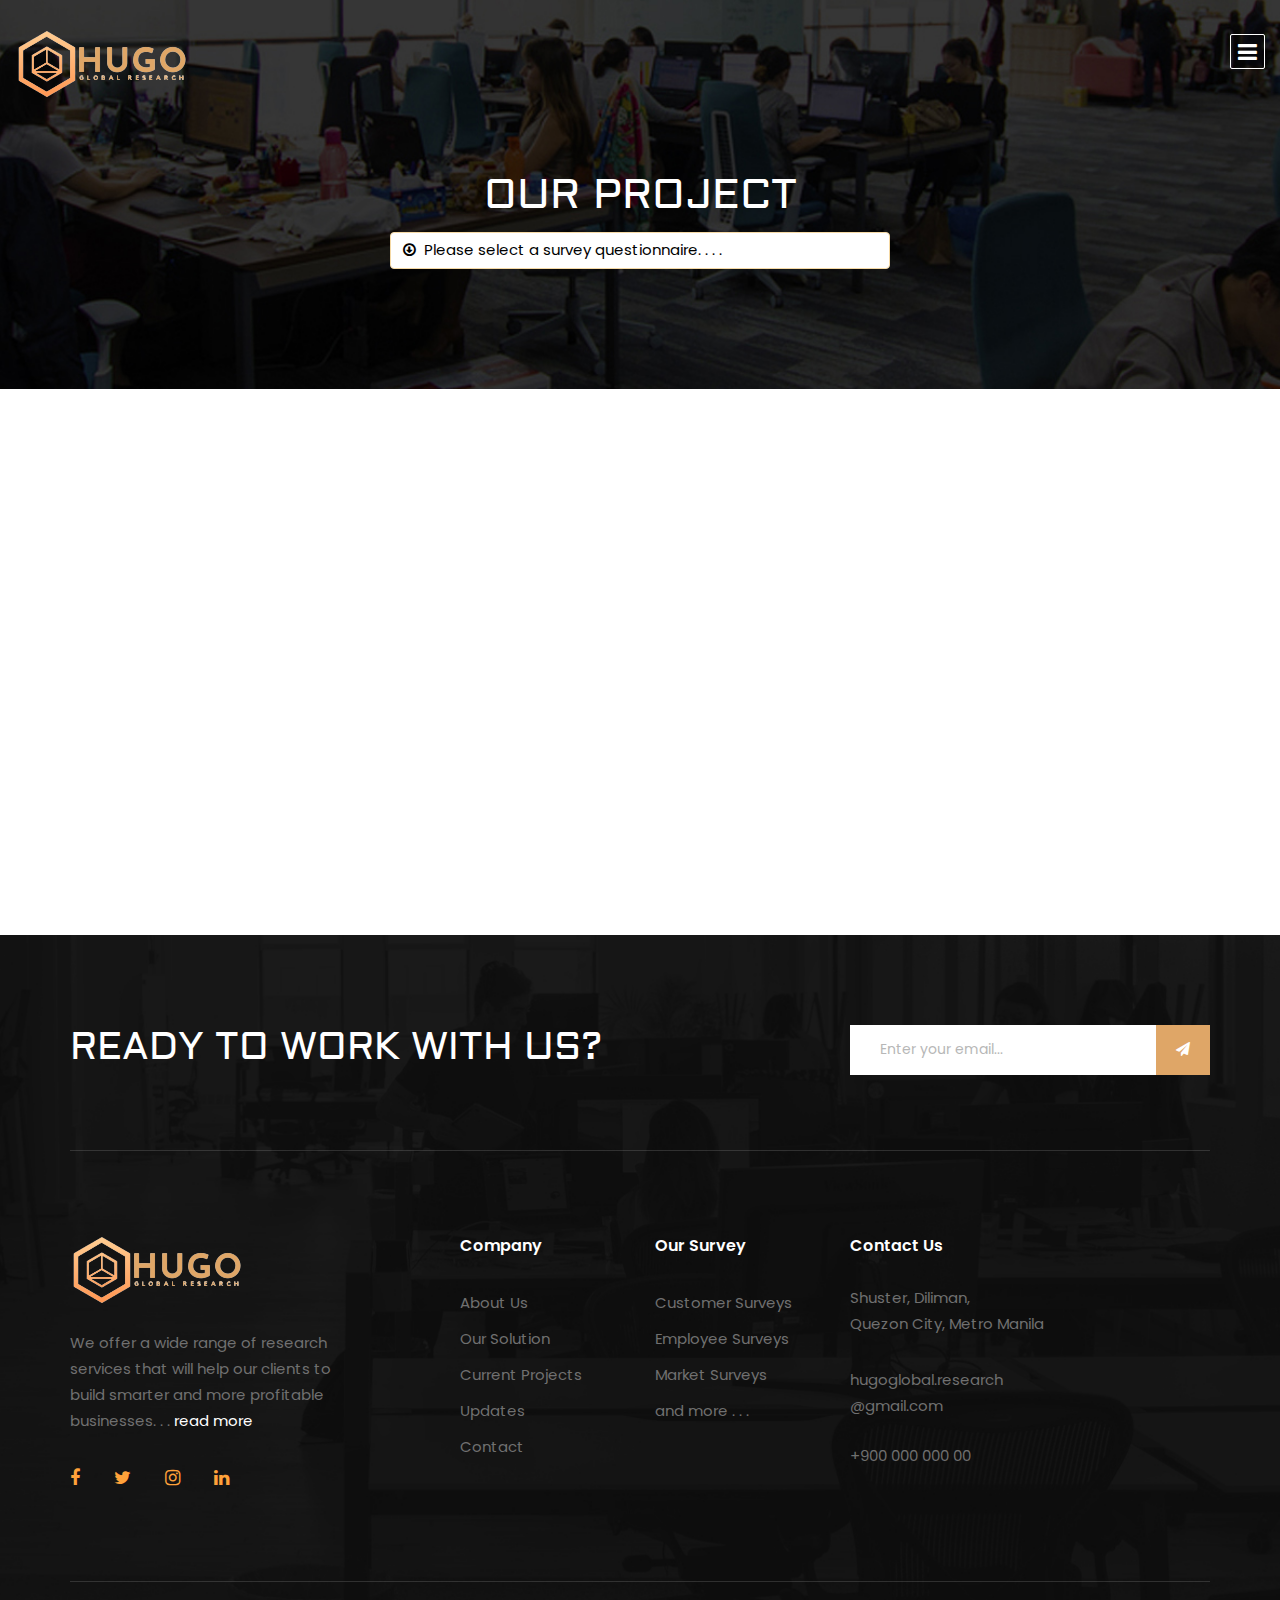
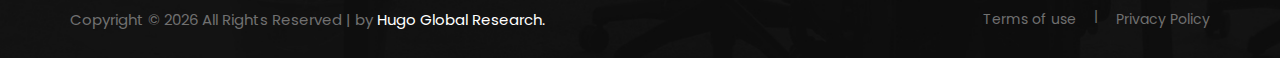
<file: survey3.html>
<!DOCTYPE html>
<html lang="zxx">

<head>
    <meta charset="UTF-8">
    <meta name="viewport" content="width=device-width, initial-scale=1.0">
    <meta http-equiv="X-UA-Compatible" content="ie=edge">
    <title>Hugo Global Research</title>
    <link rel="icon" type="image/png" href="img/icon.png">
 
    
    <link href="https://fonts.googleapis.com/css2?family=Poppins:wght@300;400;500;600;700;800;900&display=swap" rel="stylesheet">
    <link href="https://fonts.googleapis.com/css2?family=Aldrich&display=swap" rel="stylesheet">

    
    <link rel="stylesheet" href="css/bootstrap.min.css" type="text/css">
    <link rel="stylesheet" href="css/font-awesome.min.css" type="text/css">
    <link rel="stylesheet" href="css/elegant-icons.css" type="text/css">
    <link rel="stylesheet" href="css/owl.carousel.min.css" type="text/css">
    <link rel="stylesheet" href="css/slicknav.min.css" type="text/css">
    <link rel="stylesheet" href="css/slick.css" type="text/css">
    <link rel="stylesheet" href="css/style.css" type="text/css">
</head>



<body>
    <div class="offcanvas-menu-overlay"></div>
    <div class="offcanvas-menu-wrapper">
        <div class="offcanvas__logo">
            <a href="home.html"><img src="img/logo.png" alt=""></a>
        </div>
        <div id="mobile-menu-wrap"></div>
        <div class="offcanvas__widget">
            <span>About Us.</span>
            <span class="col-lg-10">Hugo Global Research was founded to define the survey research industry – beyond merely producing data . . . <a href="about.html">read more</a> </span><br>
             <div class="hero__social">
                  <a href="#"><i class="fa fa-facebook"></i></a>&nbsp;&nbsp;&nbsp;
                  <a href="#"><i class="fa fa-twitter"></i></a>&nbsp;&nbsp;&nbsp;
                  <a href="#"><i class="fa fa-instagram"></i></a>&nbsp;&nbsp;&nbsp;
                  <a href="#"><i class="fa fa-linkedin"></i></a>
          </div>
        </div>
    </div>

	<header class="header">
        <div class="container-fluid">
            <div class="row">
                <div class="col-lg-6">
                    <div class="header__logo">
                        <a href="./home.html"><img src="img/logo.png" alt=""></a>
                    </div>
                </div>
                <div class="col-lg-6 col-lg-3">
                    <nav class="header__menu mobile-menu">
                        <ul>
                            <li><a href="./about.html">ABOUT US</a></li>
                            <li><a href="./index.html">OUR SOLUTIONS</a></li>
                            <li><a href="./project.html">CURRENT PROJECTS</a></li>
                            <li><a href="./blog.html">UPDATES</a></li>
                            <li><a href="./contact.html">CONTACT</a></li>
                        </ul>
                    </nav>
                </div>
            </div><div class="canvas__open"><i class="fa fa-bars"></i></div>
      </div>
    </header>

    
	<div id="about" class="breadcrumb-option spad set-bg" data-setbg="img/breadcrumb-bg.jpg">
        <div class="container">
            <div class="row">
                <div class="col-lg-12 text-center">
                    <div class="breadcrumb__text">
                        <h2>Our Project</h2>
                    </div>
                    
                    <div class="container" align="center">
                    <div class="col-lg-12">
                    <div class="dropdown">          	
				 	<div class="btn btn--primary full-width"><em class="fa fa-arrow-circle-o-down"></em>&nbsp; Please select a survey questionnaire. . . . </div>
		          	<div class="dropdown-content">
                  		<a href="survey1.html"><em class="fa fa-arrow-right"></em>&nbsp; Online Flower Purchase Survey (FLOR122)</a>
                  		<a href="survey2.html"><em class="fa fa-arrow-right"></em>&nbsp; Skin Care Survey (SKIN02)</a>
                 		 <a href=""><em class="fa fa-arrow-right"></em>&nbsp; Food Delivery Survey (FOOD983)</a>
                 	</div>
                 	</div>
                    </div>
                    </div>	
              </div>
        	</div>
    	</div>
  	</div>
  	
 <div>
  		
    <iframe
      id="JotFormIFrame-222154515074449"
      title="FOOD DELIVERY SURVEY"
      onload="window.parent.scrollTo(0,0)"
      allowtransparency="true"
      allowfullscreen="true"
      allow="geolocation; microphone; camera"
      src="https://form.jotform.com/222154515074449"
      frameborder="0"
      style="
      min-width: 100%;
      height:539px;
      border:none;"
      scrolling="no"
    >
    </iframe>
    <script type="text/javascript">
      var ifr = document.getElementById("JotFormIFrame-222154515074449");
      if (ifr) {
        var src = ifr.src;
        var iframeParams = [];
        if (window.location.href && window.location.href.indexOf("?") > -1) {
          iframeParams = iframeParams.concat(window.location.href.substr(window.location.href.indexOf("?") + 1).split('&'));
        }
        if (src && src.indexOf("?") > -1) {
          iframeParams = iframeParams.concat(src.substr(src.indexOf("?") + 1).split("&"));
          src = src.substr(0, src.indexOf("?"))
        }
        iframeParams.push("isIframeEmbed=1");
        ifr.src = src + "?" + iframeParams.join('&');
      }
      window.handleIFrameMessage = function(e) {
        if (typeof e.data === 'object') { return; }
        var args = e.data.split(":");
        if (args.length > 2) { iframe = document.getElementById("JotFormIFrame-" + args[(args.length - 1)]); } else { iframe = document.getElementById("JotFormIFrame"); }
        if (!iframe) { return; }
        switch (args[0]) {
          case "scrollIntoView":
            iframe.scrollIntoView();
            break;
          case "setHeight":
            iframe.style.height = args[1] + "px";
            break;
          case "collapseErrorPage":
            if (iframe.clientHeight > window.innerHeight) {
              iframe.style.height = window.innerHeight + "px";
            }
            break;
          case "reloadPage":
            window.location.reload();
            break;
          case "loadScript":
            if( !window.isPermitted(e.origin, ['jotform.com', 'jotform.pro']) ) { break; }
            var src = args[1];
            if (args.length > 3) {
                src = args[1] + ':' + args[2];
            }
            var script = document.createElement('script');
            script.src = src;
            script.type = 'text/javascript';
            document.body.appendChild(script);
            break;
          case "exitFullscreen":
            if      (window.document.exitFullscreen)        window.document.exitFullscreen();
            else if (window.document.mozCancelFullScreen)   window.document.mozCancelFullScreen();
            else if (window.document.mozCancelFullscreen)   window.document.mozCancelFullScreen();
            else if (window.document.webkitExitFullscreen)  window.document.webkitExitFullscreen();
            else if (window.document.msExitFullscreen)      window.document.msExitFullscreen();
            break;
        }
        var isJotForm = (e.origin.indexOf("jotform") > -1) ? true : false;
        if(isJotForm && "contentWindow" in iframe && "postMessage" in iframe.contentWindow) {
          var urls = {"docurl":encodeURIComponent(document.URL),"referrer":encodeURIComponent(document.referrer)};
          iframe.contentWindow.postMessage(JSON.stringify({"type":"urls","value":urls}), "*");
        }
      };
      window.isPermitted = function(originUrl, whitelisted_domains) {
        var url = document.createElement('a');
        url.href = originUrl;
        var hostname = url.hostname;
        var result = false;
        if( typeof hostname !== 'undefined' ) {
          whitelisted_domains.forEach(function(element) {
              if( hostname.slice((-1 * element.length - 1)) === '.'.concat(element) ||  hostname === element ) {
                  result = true;
              }
          });
          return result;
        }
      };
      if (window.addEventListener) {
        window.addEventListener("message", handleIFrameMessage, false);
      } else if (window.attachEvent) {
        window.attachEvent("onmessage", handleIFrameMessage);
      }
      </script>
      
</div>
  	
    <footer class="footer set-bg" data-setbg="img/footer-bg.jpg">
        <div class="container">
            <div class="footer__top">
                <div class="row">
                    <div class="col-lg-8 col-md-6">
                        <div class="footer__top__text">
                            <h2>Ready To Work With Us?</h2>
                        </div>
                    </div>
                    <div class="col-lg-4 col-md-6">
                        <div class="footer__top__newslatter">
                            <form action="#">
                                <input type="text" placeholder="Enter your email...">
                                <button type="submit"><i class="fa fa-send"></i></button>
                            </form>
                        </div>
                    </div>
                </div>
            </div>
            <div class="row">
                <div class="col-lg-3 col-md-6 col-sm-6">
                    <div class="footer__about">
                        <div class="footer__logo">
                            <a href="home.html"><img src="img/logo.png" alt=""></a>
                        </div>
                        <p>We offer a wide range of research services that will help our clients to build smarter and 
					  more profitable businesses. . . <a href="about.html">read more</a> </p>
                        
                      <div class="footer__social">
                            <a href=""><i class="fa fa-facebook"></i></a>
                            <a href=""><i class="fa fa-twitter"></i></a>
                            <a href=""><i class="fa fa-instagram"></i></a>
                            <a href=""><i class="fa fa-linkedin"></i></a>
                        </div>
                    </div>
                </div>
                <div class="col-lg-2 offset-lg-1 col-md-3 col-sm-6">
                    <div class="footer__widget">
                        <h6>Company</h6>
                        <ul>
                            <li><a href="#about">About Us</a></li>
                            <li><a href="#">Our Solution</a></li>
                            <li><a href="#">Current Projects</a></li>
                            <li><a href="#">Updates</a></li>
                            <li><a href="#">Contact</a></li>
                        </ul>
                    </div>
                </div>
                <div class="col-lg-2 col-md-3 col-sm-6">
                    <div class="footer__widget">
                        <h6>Our Survey</h6>
                        <ul>
                            <li><a href="#">Customer Surveys</a></li>
                            <li><a href="#">Employee Surveys</a></li>
                            <li><a href="#">Market Surveys</a></li>
                            <li><a href="#">and more . . .</a></li>
                        </ul>
                    </div>
                </div>
                <div class="col-lg-4 col-md-6 col-sm-6">
                    <div class="footer__address">
                        <h6>Contact Us</h6>
                        <p>Shuster, Diliman, <br> Quezon City, Metro Manila</p>
                        <ul>
                            <li>hugoglobal.research <br> @gmail.com</li> <br>
                            <li>+900 000 000 00</li>
                        </ul>
                    </div>
                </div>
            </div>
            <div class="copyright">
                <div class="row">
                    <div class="col-lg-8 col-md-7">
                        <div class="copyright__text">
                            <p>Copyright © <script>
                                document.write(new Date().getFullYear());
                            </script> All <rig></rig>Rights Reserved | by <a href=""
                            target="_blank">Hugo Global Research.</a>
                        </p>
                    </div>
                </div>
                <div class="col-lg-4 col-md-5">
                    <div class="copyright__widget">
                        <a href="">Terms of use</a>
                        <a href="">Privacy Policy</a>
                    </div>
                </div>
            </div>
        </div>
    </div>
</footer>


<script src="js/jquery-3.3.1.min.js"></script>
<script src="js/bootstrap.min.js"></script>
<script src="js/jquery.slicknav.js"></script>
<script src="js/owl.carousel.min.js"></script>
<script src="js/slick.min.js"></script>
<script src="js/main.js"></script>
</body>

</html>
</file>
<file: css/elegant-icons.css>
@font-face {
	font-family: 'ElegantIcons';
	src:url('../fonts/ElegantIcons.eot');
	src:url('../fonts/ElegantIcons.eot?#iefix') format('embedded-opentype'),
		url('../fonts/ElegantIcons.woff') format('woff'),
		url('../fonts/ElegantIcons.ttf') format('truetype'),
		url('../fonts/ElegantIcons.svg#ElegantIcons') format('svg');
	font-weight: normal;
	font-style: normal;
}

/* Use the following CSS code if you want to use data attributes for inserting your icons */
[data-icon]:before {
	font-family: 'ElegantIcons';
	content: attr(data-icon);
	speak: none;
	font-weight: normal;
	font-variant: normal;
	text-transform: none;
	line-height: 1;
	-webkit-font-smoothing: antialiased;
	-moz-osx-font-smoothing: grayscale;
}

/* Use the following CSS code if you want to have a class per icon */
/*
Instead of a list of all class selectors,
you can use the generic selector below, but it's slower:
[class*="your-class-prefix"] {
*/
.arrow_up, .arrow_down, .arrow_left, .arrow_right, .arrow_left-up, .arrow_right-up, .arrow_right-down, .arrow_left-down, .arrow-up-down, .arrow_up-down_alt, .arrow_left-right_alt, .arrow_left-right, .arrow_expand_alt2, .arrow_expand_alt, .arrow_condense, .arrow_expand, .arrow_move, .arrow_carrot-up, .arrow_carrot-down, .arrow_carrot-left, .arrow_carrot-right, .arrow_carrot-2up, .arrow_carrot-2down, .arrow_carrot-2left, .arrow_carrot-2right, .arrow_carrot-up_alt2, .arrow_carrot-down_alt2, .arrow_carrot-left_alt2, .arrow_carrot-right_alt2, .arrow_carrot-2up_alt2, .arrow_carrot-2down_alt2, .arrow_carrot-2left_alt2, .arrow_carrot-2right_alt2, .arrow_triangle-up, .arrow_triangle-down, .arrow_triangle-left, .arrow_triangle-right, .arrow_triangle-up_alt2, .arrow_triangle-down_alt2, .arrow_triangle-left_alt2, .arrow_triangle-right_alt2, .arrow_back, .icon_minus-06, .icon_plus, .icon_close, .icon_check, .icon_minus_alt2, .icon_plus_alt2, .icon_close_alt2, .icon_check_alt2, .icon_zoom-out_alt, .icon_zoom-in_alt, .icon_search, .icon_box-empty, .icon_box-selected, .icon_minus-box, .icon_plus-box, .icon_box-checked, .icon_circle-empty, .icon_circle-slelected, .icon_stop_alt2, .icon_stop, .icon_pause_alt2, .icon_pause, .icon_menu, .icon_menu-square_alt2, .icon_menu-circle_alt2, .icon_ul, .icon_ol, .icon_adjust-horiz, .icon_adjust-vert, .icon_document_alt, .icon_documents_alt, .icon_pencil, .icon_pencil-edit_alt, .icon_pencil-edit, .icon_folder-alt, .icon_folder-open_alt, .icon_folder-add_alt, .icon_info_alt, .icon_error-oct_alt, .icon_error-circle_alt, .icon_error-triangle_alt, .icon_question_alt2, .icon_question, .icon_comment_alt, .icon_chat_alt, .icon_vol-mute_alt, .icon_volume-low_alt, .icon_volume-high_alt, .icon_quotations, .icon_quotations_alt2, .icon_clock_alt, .icon_lock_alt, .icon_lock-open_alt, .icon_key_alt, .icon_cloud_alt, .icon_cloud-upload_alt, .icon_cloud-download_alt, .icon_image, .icon_images, .icon_lightbulb_alt, .icon_gift_alt, .icon_house_alt, .icon_genius, .icon_mobile, .icon_tablet, .icon_laptop, .icon_desktop, .icon_camera_alt, .icon_mail_alt, .icon_cone_alt, .icon_ribbon_alt, .icon_bag_alt, .icon_creditcard, .icon_cart_alt, .icon_paperclip, .icon_tag_alt, .icon_tags_alt, .icon_trash_alt, .icon_cursor_alt, .icon_mic_alt, .icon_compass_alt, .icon_pin_alt, .icon_pushpin_alt, .icon_map_alt, .icon_drawer_alt, .icon_toolbox_alt, .icon_book_alt, .icon_calendar, .icon_film, .icon_table, .icon_contacts_alt, .icon_headphones, .icon_lifesaver, .icon_piechart, .icon_refresh, .icon_link_alt, .icon_link, .icon_loading, .icon_blocked, .icon_archive_alt, .icon_heart_alt, .icon_star_alt, .icon_star-half_alt, .icon_star, .icon_star-half, .icon_tools, .icon_tool, .icon_cog, .icon_cogs, .arrow_up_alt, .arrow_down_alt, .arrow_left_alt, .arrow_right_alt, .arrow_left-up_alt, .arrow_right-up_alt, .arrow_right-down_alt, .arrow_left-down_alt, .arrow_condense_alt, .arrow_expand_alt3, .arrow_carrot_up_alt, .arrow_carrot-down_alt, .arrow_carrot-left_alt, .arrow_carrot-right_alt, .arrow_carrot-2up_alt, .arrow_carrot-2dwnn_alt, .arrow_carrot-2left_alt, .arrow_carrot-2right_alt, .arrow_triangle-up_alt, .arrow_triangle-down_alt, .arrow_triangle-left_alt, .arrow_triangle-right_alt, .icon_minus_alt, .icon_plus_alt, .icon_close_alt, .icon_check_alt, .icon_zoom-out, .icon_zoom-in, .icon_stop_alt, .icon_menu-square_alt, .icon_menu-circle_alt, .icon_document, .icon_documents, .icon_pencil_alt, .icon_folder, .icon_folder-open, .icon_folder-add, .icon_folder_upload, .icon_folder_download, .icon_info, .icon_error-circle, .icon_error-oct, .icon_error-triangle, .icon_question_alt, .icon_comment, .icon_chat, .icon_vol-mute, .icon_volume-low, .icon_volume-high, .icon_quotations_alt, .icon_clock, .icon_lock, .icon_lock-open, .icon_key, .icon_cloud, .icon_cloud-upload, .icon_cloud-download, .icon_lightbulb, .icon_gift, .icon_house, .icon_camera, .icon_mail, .icon_cone, .icon_ribbon, .icon_bag, .icon_cart, .icon_tag, .icon_tags, .icon_trash, .icon_cursor, .icon_mic, .icon_compass, .icon_pin, .icon_pushpin, .icon_map, .icon_drawer, .icon_toolbox, .icon_book, .icon_contacts, .icon_archive, .icon_heart, .icon_profile, .icon_group, .icon_grid-2x2, .icon_grid-3x3, .icon_music, .icon_pause_alt, .icon_phone, .icon_upload, .icon_download, .social_facebook, .social_twitter, .social_pinterest, .social_googleplus, .social_tumblr, .social_tumbleupon, .social_wordpress, .social_instagram, .social_dribbble, .social_vimeo, .social_linkedin, .social_rss, .social_deviantart, .social_share, .social_myspace, .social_skype, .social_youtube, .social_picassa, .social_googledrive, .social_flickr, .social_blogger, .social_spotify, .social_delicious, .social_facebook_circle, .social_twitter_circle, .social_pinterest_circle, .social_googleplus_circle, .social_tumblr_circle, .social_stumbleupon_circle, .social_wordpress_circle, .social_instagram_circle, .social_dribbble_circle, .social_vimeo_circle, .social_linkedin_circle, .social_rss_circle, .social_deviantart_circle, .social_share_circle, .social_myspace_circle, .social_skype_circle, .social_youtube_circle, .social_picassa_circle, .social_googledrive_alt2, .social_flickr_circle, .social_blogger_circle, .social_spotify_circle, .social_delicious_circle, .social_facebook_square, .social_twitter_square, .social_pinterest_square, .social_googleplus_square, .social_tumblr_square, .social_stumbleupon_square, .social_wordpress_square, .social_instagram_square, .social_dribbble_square, .social_vimeo_square, .social_linkedin_square, .social_rss_square, .social_deviantart_square, .social_share_square, .social_myspace_square, .social_skype_square, .social_youtube_square, .social_picassa_square, .social_googledrive_square, .social_flickr_square, .social_blogger_square, .social_spotify_square, .social_delicious_square, .icon_printer, .icon_calulator, .icon_building, .icon_floppy, .icon_drive, .icon_search-2, .icon_id, .icon_id-2, .icon_puzzle, .icon_like, .icon_dislike, .icon_mug, .icon_currency, .icon_wallet, .icon_pens, .icon_easel, .icon_flowchart, .icon_datareport, .icon_briefcase, .icon_shield, .icon_percent, .icon_globe, .icon_globe-2, .icon_target, .icon_hourglass, .icon_balance, .icon_rook, .icon_printer-alt, .icon_calculator_alt, .icon_building_alt, .icon_floppy_alt, .icon_drive_alt, .icon_search_alt, .icon_id_alt, .icon_id-2_alt, .icon_puzzle_alt, .icon_like_alt, .icon_dislike_alt, .icon_mug_alt, .icon_currency_alt, .icon_wallet_alt, .icon_pens_alt, .icon_easel_alt, .icon_flowchart_alt, .icon_datareport_alt, .icon_briefcase_alt, .icon_shield_alt, .icon_percent_alt, .icon_globe_alt, .icon_clipboard {
	font-family: 'ElegantIcons';
	speak: none;
	font-style: normal;
	font-weight: normal;
	font-variant: normal;
	text-transform: none;
	line-height: 1;
	-webkit-font-smoothing: antialiased;
}
.arrow_up:before {
	content: "\21";
}
.arrow_down:before {
	content: "\22";
}
.arrow_left:before {
	content: "\23";
}
.arrow_right:before {
	content: "\24";
}
.arrow_left-up:before {
	content: "\25";
}
.arrow_right-up:before {
	content: "\26";
}
.arrow_right-down:before {
	content: "\27";
}
.arrow_left-down:before {
	content: "\28";
}
.arrow-up-down:before {
	content: "\29";
}
.arrow_up-down_alt:before {
	content: "\2a";
}
.arrow_left-right_alt:before {
	content: "\2b";
}
.arrow_left-right:before {
	content: "\2c";
}
.arrow_expand_alt2:before {
	content: "\2d";
}
.arrow_expand_alt:before {
	content: "\2e";
}
.arrow_condense:before {
	content: "\2f";
}
.arrow_expand:before {
	content: "\30";
}
.arrow_move:before {
	content: "\31";
}
.arrow_carrot-up:before {
	content: "\32";
}
.arrow_carrot-down:before {
	content: "\33";
}
.arrow_carrot-left:before {
	content: "\34";
}
.arrow_carrot-right:before {
	content: "\35";
}
.arrow_carrot-2up:before {
	content: "\36";
}
.arrow_carrot-2down:before {
	content: "\37";
}
.arrow_carrot-2left:before {
	content: "\38";
}
.arrow_carrot-2right:before {
	content: "\39";
}
.arrow_carrot-up_alt2:before {
	content: "\3a";
}
.arrow_carrot-down_alt2:before {
	content: "\3b";
}
.arrow_carrot-left_alt2:before {
	content: "\3c";
}
.arrow_carrot-right_alt2:before {
	content: "\3d";
}
.arrow_carrot-2up_alt2:before {
	content: "\3e";
}
.arrow_carrot-2down_alt2:before {
	content: "\3f";
}
.arrow_carrot-2left_alt2:before {
	content: "\40";
}
.arrow_carrot-2right_alt2:before {
	content: "\41";
}
.arrow_triangle-up:before {
	content: "\42";
}
.arrow_triangle-down:before {
	content: "\43";
}
.arrow_triangle-left:before {
	content: "\44";
}
.arrow_triangle-right:before {
	content: "\45";
}
.arrow_triangle-up_alt2:before {
	content: "\46";
}
.arrow_triangle-down_alt2:before {
	content: "\47";
}
.arrow_triangle-left_alt2:before {
	content: "\48";
}
.arrow_triangle-right_alt2:before {
	content: "\49";
}
.arrow_back:before {
	content: "\4a";
}
.icon_minus-06:before {
	content: "\4b";
}
.icon_plus:before {
	content: "\4c";
}
.icon_close:before {
	content: "\4d";
}
.icon_check:before {
	content: "\4e";
}
.icon_minus_alt2:before {
	content: "\4f";
}
.icon_plus_alt2:before {
	content: "\50";
}
.icon_close_alt2:before {
	content: "\51";
}
.icon_check_alt2:before {
	content: "\52";
}
.icon_zoom-out_alt:before {
	content: "\53";
}
.icon_zoom-in_alt:before {
	content: "\54";
}
.icon_search:before {
	content: "\55";
}
.icon_box-empty:before {
	content: "\56";
}
.icon_box-selected:before {
	content: "\57";
}
.icon_minus-box:before {
	content: "\58";
}
.icon_plus-box:before {
	content: "\59";
}
.icon_box-checked:before {
	content: "\5a";
}
.icon_circle-empty:before {
	content: "\5b";
}
.icon_circle-slelected:before {
	content: "\5c";
}
.icon_stop_alt2:before {
	content: "\5d";
}
.icon_stop:before {
	content: "\5e";
}
.icon_pause_alt2:before {
	content: "\5f";
}
.icon_pause:before {
	content: "\60";
}
.icon_menu:before {
	content: "\61";
}
.icon_menu-square_alt2:before {
	content: "\62";
}
.icon_menu-circle_alt2:before {
	content: "\63";
}
.icon_ul:before {
	content: "\64";
}
.icon_ol:before {
	content: "\65";
}
.icon_adjust-horiz:before {
	content: "\66";
}
.icon_adjust-vert:before {
	content: "\67";
}
.icon_document_alt:before {
	content: "\68";
}
.icon_documents_alt:before {
	content: "\69";
}
.icon_pencil:before {
	content: "\6a";
}
.icon_pencil-edit_alt:before {
	content: "\6b";
}
.icon_pencil-edit:before {
	content: "\6c";
}
.icon_folder-alt:before {
	content: "\6d";
}
.icon_folder-open_alt:before {
	content: "\6e";
}
.icon_folder-add_alt:before {
	content: "\6f";
}
.icon_info_alt:before {
	content: "\70";
}
.icon_error-oct_alt:before {
	content: "\71";
}
.icon_error-circle_alt:before {
	content: "\72";
}
.icon_error-triangle_alt:before {
	content: "\73";
}
.icon_question_alt2:before {
	content: "\74";
}
.icon_question:before {
	content: "\75";
}
.icon_comment_alt:before {
	content: "\76";
}
.icon_chat_alt:before {
	content: "\77";
}
.icon_vol-mute_alt:before {
	content: "\78";
}
.icon_volume-low_alt:before {
	content: "\79";
}
.icon_volume-high_alt:before {
	content: "\7a";
}
.icon_quotations:before {
	content: "\7b";
}
.icon_quotations_alt2:before {
	content: "\7c";
}
.icon_clock_alt:before {
	content: "\7d";
}
.icon_lock_alt:before {
	content: "\7e";
}
.icon_lock-open_alt:before {
	content: "\e000";
}
.icon_key_alt:before {
	content: "\e001";
}
.icon_cloud_alt:before {
	content: "\e002";
}
.icon_cloud-upload_alt:before {
	content: "\e003";
}
.icon_cloud-download_alt:before {
	content: "\e004";
}
.icon_image:before {
	content: "\e005";
}
.icon_images:before {
	content: "\e006";
}
.icon_lightbulb_alt:before {
	content: "\e007";
}
.icon_gift_alt:before {
	content: "\e008";
}
.icon_house_alt:before {
	content: "\e009";
}
.icon_genius:before {
	content: "\e00a";
}
.icon_mobile:before {
	content: "\e00b";
}
.icon_tablet:before {
	content: "\e00c";
}
.icon_laptop:before {
	content: "\e00d";
}
.icon_desktop:before {
	content: "\e00e";
}
.icon_camera_alt:before {
	content: "\e00f";
}
.icon_mail_alt:before {
	content: "\e010";
}
.icon_cone_alt:before {
	content: "\e011";
}
.icon_ribbon_alt:before {
	content: "\e012";
}
.icon_bag_alt:before {
	content: "\e013";
}
.icon_creditcard:before {
	content: "\e014";
}
.icon_cart_alt:before {
	content: "\e015";
}
.icon_paperclip:before {
	content: "\e016";
}
.icon_tag_alt:before {
	content: "\e017";
}
.icon_tags_alt:before {
	content: "\e018";
}
.icon_trash_alt:before {
	content: "\e019";
}
.icon_cursor_alt:before {
	content: "\e01a";
}
.icon_mic_alt:before {
	content: "\e01b";
}
.icon_compass_alt:before {
	content: "\e01c";
}
.icon_pin_alt:before {
	content: "\e01d";
}
.icon_pushpin_alt:before {
	content: "\e01e";
}
.icon_map_alt:before {
	content: "\e01f";
}
.icon_drawer_alt:before {
	content: "\e020";
}
.icon_toolbox_alt:before {
	content: "\e021";
}
.icon_book_alt:before {
	content: "\e022";
}
.icon_calendar:before {
	content: "\e023";
}
.icon_film:before {
	content: "\e024";
}
.icon_table:before {
	content: "\e025";
}
.icon_contacts_alt:before {
	content: "\e026";
}
.icon_headphones:before {
	content: "\e027";
}
.icon_lifesaver:before {
	content: "\e028";
}
.icon_piechart:before {
	content: "\e029";
}
.icon_refresh:before {
	content: "\e02a";
}
.icon_link_alt:before {
	content: "\e02b";
}
.icon_link:before {
	content: "\e02c";
}
.icon_loading:before {
	content: "\e02d";
}
.icon_blocked:before {
	content: "\e02e";
}
.icon_archive_alt:before {
	content: "\e02f";
}
.icon_heart_alt:before {
	content: "\e030";
}
.icon_star_alt:before {
	content: "\e031";
}
.icon_star-half_alt:before {
	content: "\e032";
}
.icon_star:before {
	content: "\e033";
}
.icon_star-half:before {
	content: "\e034";
}
.icon_tools:before {
	content: "\e035";
}
.icon_tool:before {
	content: "\e036";
}
.icon_cog:before {
	content: "\e037";
}
.icon_cogs:before {
	content: "\e038";
}
.arrow_up_alt:before {
	content: "\e039";
}
.arrow_down_alt:before {
	content: "\e03a";
}
.arrow_left_alt:before {
	content: "\e03b";
}
.arrow_right_alt:before {
	content: "\e03c";
}
.arrow_left-up_alt:before {
	content: "\e03d";
}
.arrow_right-up_alt:before {
	content: "\e03e";
}
.arrow_right-down_alt:before {
	content: "\e03f";
}
.arrow_left-down_alt:before {
	content: "\e040";
}
.arrow_condense_alt:before {
	content: "\e041";
}
.arrow_expand_alt3:before {
	content: "\e042";
}
.arrow_carrot_up_alt:before {
	content: "\e043";
}
.arrow_carrot-down_alt:before {
	content: "\e044";
}
.arrow_carrot-left_alt:before {
	content: "\e045";
}
.arrow_carrot-right_alt:before {
	content: "\e046";
}
.arrow_carrot-2up_alt:before {
	content: "\e047";
}
.arrow_carrot-2dwnn_alt:before {
	content: "\e048";
}
.arrow_carrot-2left_alt:before {
	content: "\e049";
}
.arrow_carrot-2right_alt:before {
	content: "\e04a";
}
.arrow_triangle-up_alt:before {
	content: "\e04b";
}
.arrow_triangle-down_alt:before {
	content: "\e04c";
}
.arrow_triangle-left_alt:before {
	content: "\e04d";
}
.arrow_triangle-right_alt:before {
	content: "\e04e";
}
.icon_minus_alt:before {
	content: "\e04f";
}
.icon_plus_alt:before {
	content: "\e050";
}
.icon_close_alt:before {
	content: "\e051";
}
.icon_check_alt:before {
	content: "\e052";
}
.icon_zoom-out:before {
	content: "\e053";
}
.icon_zoom-in:before {
	content: "\e054";
}
.icon_stop_alt:before {
	content: "\e055";
}
.icon_menu-square_alt:before {
	content: "\e056";
}
.icon_menu-circle_alt:before {
	content: "\e057";
}
.icon_document:before {
	content: "\e058";
}
.icon_documents:before {
	content: "\e059";
}
.icon_pencil_alt:before {
	content: "\e05a";
}
.icon_folder:before {
	content: "\e05b";
}
.icon_folder-open:before {
	content: "\e05c";
}
.icon_folder-add:before {
	content: "\e05d";
}
.icon_folder_upload:before {
	content: "\e05e";
}
.icon_folder_download:before {
	content: "\e05f";
}
.icon_info:before {
	content: "\e060";
}
.icon_error-circle:before {
	content: "\e061";
}
.icon_error-oct:before {
	content: "\e062";
}
.icon_error-triangle:before {
	content: "\e063";
}
.icon_question_alt:before {
	content: "\e064";
}
.icon_comment:before {
	content: "\e065";
}
.icon_chat:before {
	content: "\e066";
}
.icon_vol-mute:before {
	content: "\e067";
}
.icon_volume-low:before {
	content: "\e068";
}
.icon_volume-high:before {
	content: "\e069";
}
.icon_quotations_alt:before {
	content: "\e06a";
}
.icon_clock:before {
	content: "\e06b";
}
.icon_lock:before {
	content: "\e06c";
}
.icon_lock-open:before {
	content: "\e06d";
}
.icon_key:before {
	content: "\e06e";
}
.icon_cloud:before {
	content: "\e06f";
}
.icon_cloud-upload:before {
	content: "\e070";
}
.icon_cloud-download:before {
	content: "\e071";
}
.icon_lightbulb:before {
	content: "\e072";
}
.icon_gift:before {
	content: "\e073";
}
.icon_house:before {
	content: "\e074";
}
.icon_camera:before {
	content: "\e075";
}
.icon_mail:before {
	content: "\e076";
}
.icon_cone:before {
	content: "\e077";
}
.icon_ribbon:before {
	content: "\e078";
}
.icon_bag:before {
	content: "\e079";
}
.icon_cart:before {
	content: "\e07a";
}
.icon_tag:before {
	content: "\e07b";
}
.icon_tags:before {
	content: "\e07c";
}
.icon_trash:before {
	content: "\e07d";
}
.icon_cursor:before {
	content: "\e07e";
}
.icon_mic:before {
	content: "\e07f";
}
.icon_compass:before {
	content: "\e080";
}
.icon_pin:before {
	content: "\e081";
}
.icon_pushpin:before {
	content: "\e082";
}
.icon_map:before {
	content: "\e083";
}
.icon_drawer:before {
	content: "\e084";
}
.icon_toolbox:before {
	content: "\e085";
}
.icon_book:before {
	content: "\e086";
}
.icon_contacts:before {
	content: "\e087";
}
.icon_archive:before {
	content: "\e088";
}
.icon_heart:before {
	content: "\e089";
}
.icon_profile:before {
	content: "\e08a";
}
.icon_group:before {
	content: "\e08b";
}
.icon_grid-2x2:before {
	content: "\e08c";
}
.icon_grid-3x3:before {
	content: "\e08d";
}
.icon_music:before {
	content: "\e08e";
}
.icon_pause_alt:before {
	content: "\e08f";
}
.icon_phone:before {
	content: "\e090";
}
.icon_upload:before {
	content: "\e091";
}
.icon_download:before {
	content: "\e092";
}
.social_facebook:before {
	content: "\e093";
}
.social_twitter:before {
	content: "\e094";
}
.social_pinterest:before {
	content: "\e095";
}
.social_googleplus:before {
	content: "\e096";
}
.social_tumblr:before {
	content: "\e097";
}
.social_tumbleupon:before {
	content: "\e098";
}
.social_wordpress:before {
	content: "\e099";
}
.social_instagram:before {
	content: "\e09a";
}
.social_dribbble:before {
	content: "\e09b";
}
.social_vimeo:before {
	content: "\e09c";
}
.social_linkedin:before {
	content: "\e09d";
}
.social_rss:before {
	content: "\e09e";
}
.social_deviantart:before {
	content: "\e09f";
}
.social_share:before {
	content: "\e0a0";
}
.social_myspace:before {
	content: "\e0a1";
}
.social_skype:before {
	content: "\e0a2";
}
.social_youtube:before {
	content: "\e0a3";
}
.social_picassa:before {
	content: "\e0a4";
}
.social_googledrive:before {
	content: "\e0a5";
}
.social_flickr:before {
	content: "\e0a6";
}
.social_blogger:before {
	content: "\e0a7";
}
.social_spotify:before {
	content: "\e0a8";
}
.social_delicious:before {
	content: "\e0a9";
}
.social_facebook_circle:before {
	content: "\e0aa";
}
.social_twitter_circle:before {
	content: "\e0ab";
}
.social_pinterest_circle:before {
	content: "\e0ac";
}
.social_googleplus_circle:before {
	content: "\e0ad";
}
.social_tumblr_circle:before {
	content: "\e0ae";
}
.social_stumbleupon_circle:before {
	content: "\e0af";
}
.social_wordpress_circle:before {
	content: "\e0b0";
}
.social_instagram_circle:before {
	content: "\e0b1";
}
.social_dribbble_circle:before {
	content: "\e0b2";
}
.social_vimeo_circle:before {
	content: "\e0b3";
}
.social_linkedin_circle:before {
	content: "\e0b4";
}
.social_rss_circle:before {
	content: "\e0b5";
}
.social_deviantart_circle:before {
	content: "\e0b6";
}
.social_share_circle:before {
	content: "\e0b7";
}
.social_myspace_circle:before {
	content: "\e0b8";
}
.social_skype_circle:before {
	content: "\e0b9";
}
.social_youtube_circle:before {
	content: "\e0ba";
}
.social_picassa_circle:before {
	content: "\e0bb";
}
.social_googledrive_alt2:before {
	content: "\e0bc";
}
.social_flickr_circle:before {
	content: "\e0bd";
}
.social_blogger_circle:before {
	content: "\e0be";
}
.social_spotify_circle:before {
	content: "\e0bf";
}
.social_delicious_circle:before {
	content: "\e0c0";
}
.social_facebook_square:before {
	content: "\e0c1";
}
.social_twitter_square:before {
	content: "\e0c2";
}
.social_pinterest_square:before {
	content: "\e0c3";
}
.social_googleplus_square:before {
	content: "\e0c4";
}
.social_tumblr_square:before {
	content: "\e0c5";
}
.social_stumbleupon_square:before {
	content: "\e0c6";
}
.social_wordpress_square:before {
	content: "\e0c7";
}
.social_instagram_square:before {
	content: "\e0c8";
}
.social_dribbble_square:before {
	content: "\e0c9";
}
.social_vimeo_square:before {
	content: "\e0ca";
}
.social_linkedin_square:before {
	content: "\e0cb";
}
.social_rss_square:before {
	content: "\e0cc";
}
.social_deviantart_square:before {
	content: "\e0cd";
}
.social_share_square:before {
	content: "\e0ce";
}
.social_myspace_square:before {
	content: "\e0cf";
}
.social_skype_square:before {
	content: "\e0d0";
}
.social_youtube_square:before {
	content: "\e0d1";
}
.social_picassa_square:before {
	content: "\e0d2";
}
.social_googledrive_square:before {
	content: "\e0d3";
}
.social_flickr_square:before {
	content: "\e0d4";
}
.social_blogger_square:before {
	content: "\e0d5";
}
.social_spotify_square:before {
	content: "\e0d6";
}
.social_delicious_square:before {
	content: "\e0d7";
}
.icon_printer:before {
	content: "\e103";
}
.icon_calulator:before {
	content: "\e0ee";
}
.icon_building:before {
	content: "\e0ef";
}
.icon_floppy:before {
	content: "\e0e8";
}
.icon_drive:before {
	content: "\e0ea";
}
.icon_search-2:before {
	content: "\e101";
}
.icon_id:before {
	content: "\e107";
}
.icon_id-2:before {
	content: "\e108";
}
.icon_puzzle:before {
	content: "\e102";
}
.icon_like:before {
	content: "\e106";
}
.icon_dislike:before {
	content: "\e0eb";
}
.icon_mug:before {
	content: "\e105";
}
.icon_currency:before {
	content: "\e0ed";
}
.icon_wallet:before {
	content: "\e100";
}
.icon_pens:before {
	content: "\e104";
}
.icon_easel:before {
	content: "\e0e9";
}
.icon_flowchart:before {
	content: "\e109";
}
.icon_datareport:before {
	content: "\e0ec";
}
.icon_briefcase:before {
	content: "\e0fe";
}
.icon_shield:before {
	content: "\e0f6";
}
.icon_percent:before {
	content: "\e0fb";
}
.icon_globe:before {
	content: "\e0e2";
}
.icon_globe-2:before {
	content: "\e0e3";
}
.icon_target:before {
	content: "\e0f5";
}
.icon_hourglass:before {
	content: "\e0e1";
}
.icon_balance:before {
	content: "\e0ff";
}
.icon_rook:before {
	content: "\e0f8";
}
.icon_printer-alt:before {
	content: "\e0fa";
}
.icon_calculator_alt:before {
	content: "\e0e7";
}
.icon_building_alt:before {
	content: "\e0fd";
}
.icon_floppy_alt:before {
	content: "\e0e4";
}
.icon_drive_alt:before {
	content: "\e0e5";
}
.icon_search_alt:before {
	content: "\e0f7";
}
.icon_id_alt:before {
	content: "\e0e0";
}
.icon_id-2_alt:before {
	content: "\e0fc";
}
.icon_puzzle_alt:before {
	content: "\e0f9";
}
.icon_like_alt:before {
	content: "\e0dd";
}
.icon_dislike_alt:before {
	content: "\e0f1";
}
.icon_mug_alt:before {
	content: "\e0dc";
}
.icon_currency_alt:before {
	content: "\e0f3";
}
.icon_wallet_alt:before {
	content: "\e0d8";
}
.icon_pens_alt:before {
	content: "\e0db";
}
.icon_easel_alt:before {
	content: "\e0f0";
}
.icon_flowchart_alt:before {
	content: "\e0df";
}
.icon_datareport_alt:before {
	content: "\e0f2";
}
.icon_briefcase_alt:before {
	content: "\e0f4";
}
.icon_shield_alt:before {
	content: "\e0d9";
}
.icon_percent_alt:before {
	content: "\e0da";
}
.icon_globe_alt:before {
	content: "\e0de";
}
.icon_clipboard:before {
	content: "\e0e6";
}


	.glyph {
		float: left;
		text-align: center;
		padding: .75em;
		margin: .4em 1.5em .75em 0;
		width: 6em;
text-shadow: none;
	}
        .glyph_big {
        font-size: 128px;
        color: #59c5dc;
        float: left;
        margin-right: 20px;
        }

        .glyph div { padding-bottom: 10px;}

	.glyph input {
		font-family: consolas, monospace;
		font-size: 12px;
		width: 100%;
		text-align: center;
		border: 0;
		box-shadow: 0 0 0 1px #ccc;
		padding: .2em;
                -moz-border-radius: 5px;
                -webkit-border-radius: 5px;
	}
	.centered {
		margin-left: auto;
		margin-right: auto;
	}
	.glyph .fs1 {
		font-size: 2em;
	}
</file>
<file: css/style.css>
html,
body {
	height: 100%;
	font-family: "Poppins", sans-serif;
	-webkit-font-smoothing: antialiased;
	scroll-behavior: smooth;
}

h1,
h2,
h3,
h4,
h5,
h6 {
	margin: 0;
	color: #111111;
	font-weight: 400;
	font-family: "Aldrich", sans-serif;
}

h1 {
	font-size: 70px;
}

h2 {
	font-size: 36px;
}

h3 {
	font-size: 30px;
}

h4 {
	font-size: 24px;
}

h5 {
	font-size: 18px;
}

h6 {
	font-size: 16px;
}

p {
	font-size: 15px;
	font-family: "Poppins", sans-serif;
	color: #707070;
	font-weight: 400;
	line-height: 26px;
	margin: 0 0 15px 0;
}

img {
	max-width: 100%;
}

input:focus,
select:focus,
button:focus,
textarea:focus {
	outline: none;
}

a:hover,
a:focus {
	text-decoration: none;
	outline: none;
	color: #ffffff;
}

ul,
ol {
	padding: 0;
	margin: 0;
}

/*---------------------
  Helper CSS
-----------------------*/

.section-title {
	margin-bottom: 40px;
}

.section-title span {
	color: #dfa667;
	font-size: 16px;
	font-weight: 600;
	text-transform: uppercase;
	letter-spacing: 1px;
	display: block;
	margin-bottom: 12px;
}

.section-title h2 {
	font-size: 42px;
	color: #111111;
	line-height: 50px;
	text-transform: uppercase;
}

.set-bg {
	background-repeat: no-repeat;
	background-size: cover;
	background-position: top center;
}

.spad {
	padding-top: 100px;
	padding-bottom: 100px;
}

.text-white h1,
.text-white h2,
.text-white h3,
.text-white h4,
.text-white h5,
.text-white h6,
.text-white p,
.text-white span,
.text-white li,
.text-white a {
	color: #fff;
}

/* buttons */

.primary-btn {
	display: inline-block;
	font-size: 16px;
	font-weight: 700;
	padding: 16px 50px;
	color: #ffffff;
	position: relative;
}

.primary-btn.normal-btn {
	color: #111111;
}

.primary-btn.normal-btn:before {
	border-color: #c4c4c4;
}

.primary-btn.normal-btn:after {
	border-color: #c4c4c4;
}

.primary-btn:before {
	position: absolute;
	left: 0;
	bottom: 0;
	height: 28px;
	width: 28px;
	border-left: 2px solid rgba(255, 255, 255, 0.2);
	border-bottom: 2px solid rgba(255, 255, 255, 0.2);
	content: "";
	border-radius: 0 0 0 4px;
	-webkit-transition: all, 0.5s;
	-o-transition: all, 0.5s;
	transition: all, 0.5s;
}

.primary-btn:after {
	position: absolute;
	right: 0;
	top: 0;
	height: 28px;
	width: 28px;
	border-right: 2px solid rgba(255, 255, 255, 0.2);
	border-top: 2px solid rgba(255, 255, 255, 0.2);
	content: "";
	border-radius: 0 4px 0 0;
	-webkit-transition: all, 0.5s;
	-o-transition: all, 0.5s;
	transition: all, 0.5s;
}

.primary-btn:hover:before {
	height: 100%;
	width: 100%;
	border-radius: 4px;
}

.primary-btn:hover:after {
	height: 100%;
	width: 100%;
	border-radius: 4px;
}

.site-btn {
	font-size: 16px;
	color: #ffffff;
	background: #dfa667;
	font-weight: 600;
	border: none;
	display: inline-block;
	padding: 14px 36px;
}



/*---------------------
  Header
-----------------------*/

.header {
	position: absolute;
	width: 100%;
	top: 0;
	left: 0;
	z-index: 9;
	padding: 30px 0 0;
}

.header.header-normal {
	position: relative;
	padding: 30px 0 30px;
}

.header__logo a {
	display: inline-block;
}

.header__menu {
	text-align: center;
}

.header__menu ul li {
	list-style: none;
	display: inline-block;
	position: relative;
	margin-right: 40px;
}

.header__menu ul li.active a:after {
	-webkit-transform: scale(1);
	-ms-transform: scale(1);
	transform: scale(1);
}

.header__menu ul li:hover a:after {
	-webkit-transform: scale(1);
	-ms-transform: scale(1);
	transform: scale(1);
}

.header__menu ul li:hover .dropdown {
	top: 32px;
	opacity: 1;
	visibility: visible;
}

.header__menu ul li:last-child {
	margin-right: 0;
}

.header__menu ul li .dropdown {
	position: absolute;
	left: 0;
	top: 62px;
	width: 140px;
	background: #ffffff;
	text-align: left;
	padding: 5px 0;
	z-index: 9;
	opacity: 0;
	visibility: hidden;
	-webkit-transition: all, 0.3s;
	-o-transition: all, 0.3s;
	transition: all, 0.3s;
}

.header__menu ul li .dropdown li {
	display: block;
	margin-right: 0;
}

.header__menu ul li .dropdown li a {
	font-size: 14px;
	color: #111111;
	font-weight: 400;
	padding: 5px 20px;
	text-transform: capitalize;
}

.header__menu ul li .dropdown li a:after {
	display: none;
}

.header__menu ul li a {
	font-size: 15px;
	color: #ffffff;
	display: block;
	font-weight: 600;
	padding: 5px 0;
	position: relative;
}

.header__menu ul li a:after {
	position: absolute;
	left: 0;
	bottom: 0;
	height: 2px;
	width: 100%;
	background: #dfa667;
	content: "";
	-webkit-transition: all, 0.4s;
	-o-transition: all, 0.4s;
	transition: all, 0.4s;
	-webkit-transform: scale(0);
	-ms-transform: scale(0);
	transform: scale(0);
}

.header__widget {
	text-align: right;
}

.header__widget span {
	font-size: 14px;
	font-family: "Aldrich", sans-serif;
	color: #b7b7b7;
	display: block;
	margin-bottom: 10px;
}

.header__widget h4 {
	font-size: 22px;
	color: #dfa667;
}

.offcanvas-menu-wrapper {
	display: none;
}

.canvas__open {
	display: none;
}

/*---------------------
  Hero
-----------------------*/

.hero {
	position: relative;
}

.hero__items {
	height: 1100px;
	padding: 0 40px;
	display: -webkit-box;
	display: -ms-flexbox;
	display: flex;
	-webkit-box-align: center;
	-ms-flex-align: center;
	align-items: center;
	-webkit-box-pack: center;
	-ms-flex-pack: center;
	justify-content: center;
}

.hero__text {
	max-width: 820px;
	text-align: center;
}

.hero__text h2 {
	color: #ffffff;
	font-size: 72px;
	line-height: 80px;
	text-transform: uppercase;
	margin-bottom: 45px;
	position: relative;
	top: 100px;
	opacity: 0;
	-webkit-transition: all, 0.3s;
	-o-transition: all, 0.3s;
	transition: all, 0.3s;
}

.hero__text .primary-btn {
	position: relative;
	top: 100px;
	opacity: 0;
	-webkit-transition: all, 0.6s;
	-o-transition: all, 0.6s;
	transition: all, 0.6s;
}

.hero__text .more_btn {
	font-size: 14px;
	color: #b7b7b7;
	position: absolute;
	left: 50%;
	margin-left: -50px;
	bottom: 55px;
}

.hero__text .hero__social {
	position: absolute;
	right: 145px;
	bottom: 55px;
}

.hero__text .hero__social a {
	display: inline-block;
	font-size: 18px;
	color: #ffffff;
	margin-right: 36px;
	-webkit-transition: all, 0.3s;
	-o-transition: all, 0.3s;
	transition: all, 0.3s;
}

.hero__text .hero__social a:hover {
	color: #dfa667;
}

.hero__text .hero__social a:last-child {
	margin-right: 0;
}

.hero__slider.owl-carousel .owl-item.active .hero__text h2 {
	top: 0;
	opacity: 1;
}

.hero__slider.owl-carousel .owl-item.active .hero__text .primary-btn {
	top: 0;
	opacity: 1;
}

.hero__slider.owl-carousel .owl-dots {
	display: none;
}

.hero__slider.owl-carousel .owl-nav button {
	font-size: 28px;
	color: #ffffff;
	position: absolute;
	left: 145px;
	top: 50%;
	display: inline-block;
	height: 50px;
	width: 50px;
	margin-top: -25px;
}

.hero__slider.owl-carousel .owl-nav button.owl-next {
	left: auto;
	right: 145px;
}

.hero__slider.owl-carousel .owl-nav button:before {
	position: absolute;
	left: 0;
	bottom: 0;
	height: 20px;
	width: 20px;
	border-left: 2px solid rgba(255, 255, 255, 0.2);
	border-bottom: 2px solid rgba(255, 255, 255, 0.2);
	content: "";
	border-radius: 0 0 0 4px;
	-webkit-transition: all, 0.5s;
	-o-transition: all, 0.5s;
	transition: all, 0.5s;
}

.hero__slider.owl-carousel .owl-nav button:after {
	position: absolute;
	right: 0;
	top: 0;
	height: 20px;
	width: 20px;
	border-right: 2px solid rgba(255, 255, 255, 0.2);
	border-top: 2px solid rgba(255, 255, 255, 0.2);
	content: "";
	border-radius: 0 4px 0 0;
	-webkit-transition: all, 0.5s;
	-o-transition: all, 0.5s;
	transition: all, 0.5s;
}

.hero__slider.owl-carousel .owl-nav button:hover:before {
	height: 100%;
	width: 100%;
	border-radius: 4px;
}

.hero__slider.owl-carousel .owl-nav button:hover:after {
	height: 100%;
	width: 100%;
	border-radius: 4px;
}

.slide-num {
	position: absolute;
	left: 145px;
	bottom: 55px;
	z-index: 9;
}

.slide-num span {
	font-size: 16px;
	color: #ffffff;
	font-weight: 600;
	margin-right: 140px;
}

.slide-num span:last-child {
	margin-right: 0;
}

.slider__progress {
	width: 100px;
	height: 1px;
	background: rgba(255, 255, 255, 0.3);
	position: absolute;
	left: 180px;
	bottom: 67px;
	z-index: 9;
}

.slider__progress span {
	background: #ffffff;
	height: 2px;
	display: block;
	-webkit-transition: all, 0.4s;
	-o-transition: all, 0.4s;
	transition: all, 0.4s;
	position: relative;
	top: -1px;
}

/*---------------------
  Project Slider
-----------------------*/

.project {
	padding: 0 15px;
}

.project__slider__item {
	height: 600px;
	position: relative;
	overflow: hidden;
}

.project__slider__item:hover .project__slider__item__hover {
	bottom: 30px;
}

.project__slider__item:hover .project__slider__item__hover span {
	left: 0;
}

.project__slider__item:hover .project__slider__item__hover h5 {
	right: 0;
}

.project__slider.owl-carousel .col-lg-3 {
	max-width: 100%;
}

.project__slider.owl-carousel .owl-nav button {
	height: 50px;
	width: 50px;
	background: #ffffff;
	font-size: 28px;
	color: #111111;
	position: absolute;
	left: 35px;
	top: 50%;
	margin-top: -25px;
	line-height: 54px;
	text-align: center;
}

.project__slider.owl-carousel .owl-nav button.owl-next {
	left: auto;
	right: 35px;
}

.project__slider__item__hover {
	text-align: center;
	background: #ffffff;
	position: absolute;
	left: 25px;
	bottom: -500px;
	width: calc(100% - 50px);
	padding: 25px 15px;
	-webkit-transition: all, 0.5s;
	-o-transition: all, 0.5s;
	transition: all, 0.5s;
	overflow: hidden;
}

.project__slider__item__hover span {
	color: #dfa667;
	font-size: 14px;
	font-weight: 600;
	letter-spacing: 2px;
	text-transform: uppercase;
	display: block;
	margin-bottom: 10px;
	position: relative;
	left: 30px;
	-webkit-transition: all, 1s;
	-o-transition: all, 1s;
	transition: all, 1s;
}

.project__slider__item__hover h5 {
	color: #111111;
	font-size: 20px;
	text-transform: uppercase;
	position: relative;
	right: 30px;
	-webkit-transition: all, 1s;
	-o-transition: all, 1s;
	transition: all, 1s;
}

/*---------------------
  Testimonial
-----------------------*/

.testimonial__carousel {
	position: relative;
	overflow: hidden;
	background: #ffffff;
	padding: 75px 60px 90px;
	margin-bottom: 20px;
	-webkit-box-shadow: 0px 15px 60px rgba(67, 69, 70, 0.1);
	box-shadow: 0px 15px 60px rgba(67, 69, 70, 0.1);
}

.testimonial__carousel:after {
	position: absolute;
	content: "";
	left: calc(50% - 85px);
	bottom: -115px;
	width: 170px;
	height: 170px;
	background: rgba(255, 255, 255, 0.2);
	border-radius: 50%;
	-webkit-box-shadow: inset 0 0 21px rgba(0, 0, 0, 0.2);
	box-shadow: inset 0 0 21px rgba(0, 0, 0, 0.2);
}

.testimonial__carousel button.slick-arrow {
	font-size: 28px;
	color: #111111;
	position: absolute;
	left: 30px;
	top: 50%;
	display: inline-block;
	height: 50px;
	width: 50px;
	margin-top: -25px;
	background: transparent;
	border: none;
}

.testimonial__carousel button.slick-arrow.slick-next {
	left: auto;
	right: 30px;
}

.testimonial__carousel button.slick-arrow:before {
	position: absolute;
	left: 0;
	bottom: 0;
	height: 20px;
	width: 20px;
	border-left: 2px solid rgba(0, 0, 0, 0.2);
	border-bottom: 2px solid rgba(0, 0, 0, 0.2);
	content: "";
	border-radius: 0 0 0 4px;
	-webkit-transition: all, 0.5s;
	-o-transition: all, 0.5s;
	transition: all, 0.5s;
}

.testimonial__carousel button.slick-arrow:after {
	position: absolute;
	right: 0;
	top: 0;
	height: 20px;
	width: 20px;
	border-right: 2px solid rgba(0, 0, 0, 0.2);
	border-top: 2px solid rgba(0, 0, 0, 0.2);
	content: "";
	border-radius: 0 4px 0 0;
	-webkit-transition: all, 0.5s;
	-o-transition: all, 0.5s;
	transition: all, 0.5s;
}

.testimonial__carousel button.slick-arrow:hover:before {
	height: 100%;
	width: 100%;
	border-radius: 4px;
}

.testimonial__carousel button.slick-arrow:hover:after {
	height: 100%;
	width: 100%;
	border-radius: 4px;
}

.testimonial__item {
	text-align: center;
}

.testimonial__item p {
	font-size: 24px;
	color: #111111;
	font-weight: 300;
	font-style: italic;
	line-height: 48px;
}

.testimonial__client {
	margin-top: -75px;
	margin-bottom: 50px;
}

.testimonial__client .slick-track {
	-webkit-transition: all 0.1s;
	-o-transition: all 0.1s;
	transition: all 0.1s;
}

.testimonial__client .slick-slide {
	padding-top: 80px;
}

.testimonial__client .slick-slide {
	width: 100px;
	-webkit-transition: 0.4s;
	-o-transition: 0.4s;
	transition: 0.4s;
}

.testimonial__client .slick-slide.slick-center {
	width: 180px;
}

.testimonial__client .testimonial__client__pic img {
	-webkit-transition: 0.4s;
	-o-transition: 0.4s;
	transition: 0.4s;
}

.slick-active.slick-center {
	padding-top: 35px;
}

.slick-active.slick-center .testimonial__client__pic {
	height: 150px;
	width: 150px;
	position: absolute;
	left: 0px;
	top: -30px;
	right: -15px;
	margin: 0 auto;
	position: relative;
	z-index: 1;
	padding-top: 5px;
}

.slick-active.slick-center .testimonial__client__pic img {
	margin: 0 auto;
	width: 150px;
	height: 150px;
}

.slick-active.slick-center .testimonial__client__text {
	display: block;
	margin-top: -8px;
}

.testimonial__client__item {
	text-align: center;
	cursor: pointer;
}

.testimonial__client__item .testimonial__client__pic {
	height: 70px;
	width: 70px;
	margin: 0 auto;
}

.testimonial__client__item .testimonial__client__pic img {
	border-radius: 50%;
}

.testimonial__client__item .testimonial__client__text {
	display: none;
}

.testimonial__client__item h5 {
	color: #111111;
	font-weight: 600;
	font-family: "Poppins", sans-serif;
	font-size: 15px;
	margin-bottom: 5px;
}

.testimonial__client__item span {
	font-size: 14px;
	color: #dfa667;
	display: block;
}

.logo__carousel.owl-carousel .owl-item img {
	display: inline-block;
	width: auto;
}

.logo__carousel .logo__carousel__item {
	display: -webkit-box;
	display: -ms-flexbox;
	display: flex;
	height: 62px;
	-webkit-box-align: center;
	-ms-flex-align: center;
	align-items: center;
}

/*---------------------
  Team
-----------------------*/

.team {
	padding-top: 120px;
	padding-bottom: 90px;
}

.team__btn {
	text-align: right;
}

.team__item {
	height: 480px;
	position: relative;
	z-index: 1;
	margin-bottom: 30px;
}

.team__item:after {
	position: absolute;
	left: 0;
	top: 0;
	height: 100%;
	width: 100%;
	background: rgba(17, 17, 17, 0.9);
	content: "";
	z-index: -1;
	opacity: 0;
	-webkit-transition: all, 0.5s, ease-out, 0.5s;
	-o-transition: all, 0.5s, ease-out, 0.5s;
	transition: all, 0.5s, ease-out, 0.5s;
}

.team__item:hover:after {
	opacity: 1;
}

.team__item:hover .team__text .team__title {
	border-bottom: 1px solid rgba(183, 183, 183, 0.2);
	padding: 0 0 32px;
	margin-bottom: 34px;
	opacity: 0;
	visibility: hidden;
	position: relative;
	bottom: initial;
	opacity: 1;
	visibility: visible;
}

.team__item:hover .team__text p {
	opacity: 1;
	visibility: visible;
}

.team__item:hover .team__text .team__social {
	opacity: 1;
	visibility: visible;
	bottom: 34px;
}

.team__text {
	height: 100%;
	position: relative;
	padding: 35px 30px 40px;
}

.team__text .team__title {
	position: absolute;
	left: 0;
	bottom: 42px;
	width: 100%;
	padding: 0 30px;
	-webkit-transition: all, 0.7s, ease-out, 0.7s;
	-o-transition: all, 0.7s, ease-out, 0.7s;
	transition: all, 0.7s, ease-out, 0.7s;
}

.team__text .team__title h5 {
	color: #ffffff;
	font-weight: 600;
	font-family: "Poppins", sans-serif;
	margin-bottom: 6px;
}

.team__text .team__title span {
	font-size: 14px;
	color: #dfa667;
}

.team__text p {
	color: #b7b7b7;
	opacity: 0;
	visibility: hidden;
	-webkit-transition: all, 0.7s, ease-out, 0.7s;
	-o-transition: all, 0.7s, ease-out, 0.7s;
	transition: all, 0.7s, ease-out, 0.7s;
}

.team__text .team__social {
	position: absolute;
	left: 0;
	bottom: 0;
	width: 100%;
	padding: 0 30px;
	opacity: 0;
	visibility: hidden;
	-webkit-transition: all, 0.7s, ease-out, 0.7s;
	-o-transition: all, 0.7s, ease-out, 0.7s;
	transition: all, 0.7s, ease-out, 0.7s;
}

.team__text .team__social a {
	display: inline-block;
	font-size: 20px;
	color: #ffffff;
	margin-right: 34px;
	-webkit-transition: all, 0.3s;
	-o-transition: all, 0.3s;
	transition: all, 0.3s;
}

.team__text .team__social a:last-child {
	margin-right: 0;
}

.team__text .team__social a:hover {
	color: #dfa667;
}

/*---------------------
  Call To Action
-----------------------*/

.callto {
	padding-top: 130px;
	padding-bottom: 135px;
}

.callto__text span {
	font-size: 16px;
	color: #dfa667;
	font-weight: 600;
	text-transform: uppercase;
	letter-spacing: 1px;
	display: block;
	margin-bottom: 35px;
}

.callto__text h2 {
	font-size: 42px;
	color: #ffffff;
	line-height: 52px;
	text-transform: uppercase;
	margin-bottom: 36px;
}

.callto__text .primary-btn {
	background: #dfa667;
	color: #ffffff;
	border-radius: 4px;
}

.callto__text .primary-btn:before {
	display: none;
}

.callto__text .primary-btn:after {
	display: none;
}

/*---------------------
  Latest
-----------------------*/

.latest {
	padding-top: 120px;
	padding-bottom: 90px;
}

.latest__btn {
	text-align: right;
}

.latest__item {
	-webkit-box-shadow: 0px 15px 60px rgba(67, 69, 70, 0.1);
	box-shadow: 0px 15px 60px rgba(67, 69, 70, 0.1);
	margin-bottom: 30px;
}

.latest__item img {
	min-width: 100%;
}

.latest__item:hover a {
	padding-left: 0;
}

.latest__item:hover a:after {
	left: auto;
	right: -50px;
}

.latest__item__text {
	padding-top: 25px;
	background: #ffffff;
	padding: 25px 35px 20px;
}

.latest__item__text span {
	color: #b7b7b7;
	font-size: 14px;
	font-weight: 500;
	letter-spacing: 2px;
	text-transform: uppercase;
	display: block;
	margin-bottom: 10px;
}

.latest__item__text h4 {
	color: #111111;
	font-size: 22px;
	font-family: "Poppins", sans-serif;
	font-weight: 600;
	line-height: 32px;
	margin-bottom: 12px;
}

.latest__item__text a {
	font-size: 14px;
	color: #111111;
	font-weight: 600;
	position: relative;
	padding-left: 40px;
	-webkit-transition: all, 0.5s;
	-o-transition: all, 0.5s;
	transition: all, 0.5s;
}

.latest__item__text a:after {
	position: absolute;
	left: 0;
	top: 8px;
	height: 1px;
	width: 30px;
	background: #dfa667;
	content: "";
	-webkit-transition: all, 0.5s;
	-o-transition: all, 0.5s;
	transition: all, 0.5s;
}

/*---------------------
  Project
-----------------------*/

.project__item {
	margin-bottom: 50px;
	text-align: center;
}

.project__item img {
	min-width: 100%;
	margin-bottom: 26px;
}

.project__item h4 a {
	color: #111111;
	text-transform: uppercase;
}

/*---------------------
  Project Details
-----------------------*/

.project-details {
	padding-top: 120px;
	padding-bottom: 90px;
}

.project-details img {
	margin-bottom: 30px;
	min-width: 100%;
}

.project__sidebar__about {
	margin-bottom: 35px;
}

.project__sidebar__about h2 {
	color: #111111;
	line-height: 50px;
	text-transform: uppercase;
	margin-bottom: 20px;
}

.project__sidebar__about p {
	margin-bottom: 26px;
}

.project__sidebar__about p:last-child {
	margin-bottom: 0;
}

.product__details__widget__item {
	margin-bottom: 30px;
}

.product__details__widget__item span {
	color: #707070;
	font-size: 15px;
	display: block;
	margin-bottom: 10px;
}

.product__details__widget__item h4 {
	color: #111111;
	text-transform: uppercase;
}

.product__details__widget__item p {
	color: #111111;
	font-size: 24px;
	line-height: 36px;
}



/*---------------------
dropdown
-----------------------*/

.dropdown {
  display: inline-block;
  position: relative;
}
.dropdown-content {
  display: none;
  position: absolute;
  width: 500px;
  overflow: auto;
  box-shadow: 0px 10px 10px 0px rgba(0,0,0,0.4);
}
.dropdown:hover .dropdown-content {
  display: block;
}
.dropdown-content a {
  font-size: 15px;
  text-align: left;
  display: block;
  color: #FFFFFF;
  padding: 5px;
  text-decoration: none;
}
.dropdown-content a:hover {
  font-size: 15px;
  text-align: left;
  color: #FFFFFF;
  background-color: #dfa667;
  border-radius: 3px;
}



.dropdown_ {
	font-family: 'Poppins', sans-serif;
	width: 500px;
	height: 50px;
	color: #b7b7b7;
	padding-left: 30px;
	font-size: 12px;
	border: none;

}


/*---------------------
dropdown button
-----------------------*/

.btn.btn--primary {
 	font-family: 'Poppins', sans-serif;
	width: 500px;
	font-size: 15px;
    background: #FFFFFF;
    border-color: #F5D9A5;
    color: #000000;
	text-align: left;
}

.btn.btn--primary:hover,
button.btn--primary:hover,
input[type="submit"].btn--primary:hover,
input[type="reset"].btn--primary:hover,
input[type="button"].btn--primary:hover,
.btn.btn--primary:focus,
button.btn--primary:focus,
input[type="submit"].btn--primary:focus,
input[type="reset"].btn--primary:focus,
input[type="button"].btn--primary:focus {
    background: #FFFFFF;
    border-color: #EBA556;
}
.btn.full-width, button.full-width {
	
    width: 500px;
    margin-right: 1;
}

/*--------------------------------- Responsive Media Quaries -----------------------------*/


@media only screen and (min-width: 1200px) {
	.dropdown-content {
		max-width: 500px;
	}
	.dropdown_ {
		max-width: 500px;
		font-size: 15px;
	}
	
	.btn .btn--primary {
		max-width: 500px;
		font-size: 18px;
	}
	
	.btn.full-width {
		max-width: 500px;
	}
	
}

@media only screen and (min-width: 1450px){
	.dropdown-content {
		max-width: 500px;
	}
	.dropdown_ {
		max-width: 500px;
		font-size: 15px;
	}
	
	.btn .btn--primary {
		max-width: 500px;
		font-size: 18px;
	}
	
	.btn.full-width {
		max-width: 500px;
	}
	
}

@media only screen and (max-width: 767px) {
	.dropdown-content {
		max-width: 300px;
	}
	.dropdown_ {
		max-width: 300px;
		font-size: 7px;
		
	}
	
	.dropdown-content a:hover{
		max-width: 300px;
		font-size: 7px;
		
	}
	
	.dropdown-content a:hover{
		max-width: 300px;
		font-size: 7px;
		
	}
	
	.btn .btn--primary {
		max-width: 300px;
		font-size: 8px;
	}
	
	.btn.full-width {
		max-width: 300px;
	}
	
}



/*---------------------
  Footer
-----------------------*/

.footer {
	padding-top: 90px;
}

.footer__top {
	border-bottom: 1px solid rgba(183, 183, 183, 0.2);
	padding-bottom: 75px;
	margin-bottom: 85px;
}

.footer__top__text h2 {
	color: #ffffff;
	font-size: 38px;
	text-transform: uppercase;
}

.footer__top__newslatter form {
	position: relative;
}

.footer__top__newslatter form input {
	width: 100%;
	height: 50px;
	color: #b7b7b7;
	padding-left: 30px;
	font-size: 14px;
	border: none;
}

.footer__top__newslatter form input::-webkit-input-placeholder {
	color: #b7b7b7;
}

.footer__top__newslatter form input::-moz-placeholder {
	color: #b7b7b7;
}

.footer__top__newslatter form input:-ms-input-placeholder {
	color: #b7b7b7;
}

.footer__top__newslatter form input::-ms-input-placeholder {
	color: #b7b7b7;
}

.footer__top__newslatter form input::placeholder {
	color: #b7b7b7;
}

.footer__top__newslatter form button {
	font-size: 14px;
	color: #ffffff;
	background: #dfa667;
	border: none;
	height: 100%;
	padding: 0 20px;
	position: absolute;
	right: 0;
	top: 0;
}

.footer__about {
	margin-bottom: 30px;
}

.footer__about .footer__logo {
	margin-bottom: 24px;
}

.footer__about .footer__logo a {
	display: inline-block;
}

.footer__about p {
	margin-bottom: 30px;
}

.footer__about ul {
	margin-bottom: 38px;
}

.footer__about ul li {
	font-size: 15px;
	list-style: none;
	line-height: 26px;
	color: #707070;
}

.footer__about .footer__social a {
	font-size: 18px;
	color: #ffa23a;
	-webkit-transition: all, 0.3s;
	-o-transition: all, 0.3s;
	transition: all, 0.3s;
	margin-right: 30px;
}

.footer__about .footer__social a:hover {
	color: #dfa667;
}

.footer__about .footer__social a:last-child {
	margin-right: 0;
}

.footer__widget {
	margin-bottom: 30px;
}

.footer__widget h6 {
	color: #ffffff;
	font-weight: 600;
	font-family: "Poppins", sans-serif;
	margin-bottom: 30px;
}

.footer__widget ul li {
	list-style: none;
}

.footer__widget ul li a {
	font-size: 15px;
	color: #707070;
	line-height: 36px;
}

.footer__address {
	margin-bottom: 30px;
}

.footer__address h6 {
	color: #ffffff;
	font-weight: 600;
	font-family: "Poppins", sans-serif;
	margin-bottom: 30px;
}

.footer__address p {
	margin-bottom: 30px;
}

.footer__address ul li {
	font-size: 15px;
	list-style: none;
	line-height: 26px;
	color: #707070;
}

.copyright {
	border-top: 1px solid rgba(183, 183, 183, 0.2);
	padding: 25px 0;
	margin-top: 60px;
}

.copyright__text p {
	margin-bottom: 0;
}

.copyright__text p i {
	color: #dfa667;
}

.copyright__text p a {
	color: #ffffff;
}

.copyright__widget {
	text-align: right;
}

.copyright__widget a {
	font-size: 14px;
	color: #707070;
	margin-right: 36px;
	position: relative;
}

.copyright__widget a:after {
	position: absolute;
	right: -22px;
	top: -3px;
	content: "|";
}

.copyright__widget a:last-child {
	margin-right: 0;
}

.copyright__widget a:last-child:after {
	display: none;
}

/*---------------------
  Breadcrumb
-----------------------*/

.breadcrumb-option {
	padding-top: 170px;
	padding-bottom: 120px;
}

.breadcrumb__text h2 {
	font-size: 42px;
	color: #ffffff;
	text-transform: uppercase;
	margin-bottom: 12px;
}

.breadcrumb__links a {
	font-size: 15px;
	color: #ffffff;
	display: inline-block;
	position: relative;
	margin-right: 12px;
}

.breadcrumb__links a:after {
	position: absolute;
	right: -13px;
	top: 1px;
	content: "~";
}

.breadcrumb__links span {
	font-size: 15px;
	color: #dfa667;
	display: inline-block;
}

/*---------------------
  About
-----------------------*/

.about {
	padding-top: 120px;
	padding-bottom: 10px;
	overflow: hidden;
}

.about-page {
	padding-top: 100px;
	padding-bottom: 90px;
}

.about__text {
	padding-top: 80px;
}

.about__text.about__page__text {
	padding-top: 0;
}

.about__text.about__page__text .section-title {
	margin-bottom: 12px;
}

.about__text .section-title {
	margin-bottom: 35px;
}

.about__para__text {
	margin-bottom: 70px;
}

.about__para__text p {
	margin-bottom: 26px;
}

.about__para__text p:last-child {
	margin-bottom: 0;
}

.about__pic {
	padding-left: 34px;
}

.about__pic__inner {
	position: relative;
	display: inline-block;
}

.about__pic__inner:after {
	position: absolute;
	left: 50px;
	top: 50px;
	height: 600px;
	width: 470px;
	border: 15px solid rgba(185, 175, 134, 0.2);
	content: "";
	z-index: -1;
}

.about__page__services__text {
	margin-bottom: 30px;
}

/*---------------------
  Services
-----------------------*/

.services {
	padding-top: 120px;
	padding-bottom: 90px;
}

.services.services-page {
	padding-bottom: 80px;
}

.services.services-page .services__item p {
	margin-bottom: 12px;
}

.services.services-page .services__item ul li {
	color: #111111;
	font-size: 15px;
	line-height: 36px;
	list-style: none;
}

.services__item {
	margin-bottom: 30px;
}

.services__item h4 {
	color: #111111;
	text-transform: uppercase;
	margin-top: 35px;
	margin-bottom: 22px;
}

.services__item p {
	margin-bottom: 0;
}

/*---------------------
  Counter
-----------------------*/

.counter {
	padding-bottom: 70px;
}

.counter .counter__content {
	border: none;
	padding-top: 0;
	margin-top: 0;
}

.counter .counter__item .counter__item__text h5 {
	color: #ffffff;
}

.counter__content {
	border-top: 1px solid rgba(183, 183, 183, 0.2);
	padding-top: 70px;
	margin-top: 40px;
}

.counter__item {
	margin-bottom: 30px;
}

.counter__item__number {
	float: left;
	margin-right: 28px;
}

.counter__item__number h2 {
	color: #dfa667;
	font-size: 60px;
	line-height: 52px;
}

.counter__item__text {
	overflow: hidden;
}

.counter__item__text h5 {
	color: #111111;
	line-height: 24px;
	text-transform: uppercase;
}

/*---------------------
  Clients
-----------------------*/

.clients {
	padding-top: 120px;
	padding-bottom: 60px;
}

.clients img {
	margin-bottom: 60px;
}

/*---------------------
    Blog
-----------------------*/

.blog {
	padding-top: 120px;
	padding-bottom: 120px;
}

.blog__item__list .blog__item:first-child {
	border: none;
	margin-bottom: 0;
}

.blog__item__list .blog__item:last-child {
	margin-bottom: 0;
}

.blog__item {
	margin-bottom: 55px;
	border-bottom: 1px solid rgba(0, 0, 0, 0.1);
	padding-bottom: 55px;
}

.blog__item img {
	-webkit-box-shadow: 0px 15px 60px rgba(67, 69, 70, 0.1);
	box-shadow: 0px 15px 60px rgba(67, 69, 70, 0.1);
}

.blog__item ul {
	margin-bottom: 18px;
}

.blog__item ul li {
	list-style: none;
	font-size: 14px;
	color: #b7b7b7;
	font-weight: 500;
	text-transform: uppercase;
	display: inline-block;
	margin-right: 50px;
	position: relative;
	letter-spacing: 2px;
}

.blog__item ul li:after {
	position: absolute;
	right: -30px;
	top: -16px;
	content: ".";
	font-size: 15px;
	color: #b7b7b7;
	font-size: 25px;
}

.blog__item ul li:last-child {
	margin-right: 0;
}

.blog__item ul li:last-child:after {
	display: none;
}

.blog__item h2 {
	color: #111111;
	font-weight: 600;
	font-family: "Poppins", sans-serif;
	line-height: 48px;
	margin-bottom: 30px;
}

.blog__item img {
	min-width: 100%;
}

.blog__item__text {
	padding: 35px 50px 0;
}

.blog__item__text a {
	font-size: 14px;
	color: #111111;
	font-weight: 600;
	position: relative;
	padding-left: 40px;
	-webkit-transition: all, 0.5s;
	-o-transition: all, 0.5s;
	transition: all, 0.5s;
}

.blog__item__text a:after {
	position: absolute;
	left: 0;
	top: 8px;
	height: 1px;
	width: 30px;
	background: #111111;
	content: "";
	-webkit-transition: all, 0.5s;
	-o-transition: all, 0.5s;
	transition: all, 0.5s;
}

.blog__item__quote {
	background: #dfa667;
	padding: 35px 50px;
	position: relative;
	margin-bottom: 55px;
}

.blog__item__quote:after {
	position: absolute;
	right: 50px;
	bottom: 26px;
	content: "“";
	font-family: "Aldrich", sans-serif;
	font-size: 120px;
	color: #ffffff;
	opacity: 0.5;
	line-height: 0px;
}

.blog__item__quote p {
	color: #ffffff;
	font-size: 20px;
	font-family: "Aldrich", sans-serif;
	line-height: 32px;
	text-transform: uppercase;
}

.blog__item__quote span {
	color: #ffffff;
	display: block;
	font-size: 14px;
	text-transform: uppercase;
	font-weight: 700;
	letter-spacing: 4px;
}

.blog__pagination {
	padding-top: 30px;
}

.blog__pagination a {
	font-size: 15px;
	color: #111111;
	font-weight: 600;
	display: inline-block;
	height: 40px;
	width: 40px;
	line-height: 40px;
	text-align: center;
	border: 2px solid transparent;
	-webkit-transition: all, 0.3s;
	-o-transition: all, 0.3s;
	transition: all, 0.3s;
	margin-right: 12px;
}

.blog__pagination a i {
	font-size: 15px;
	font-weight: 600;
}

.blog__pagination a:last-child {
	margin-right: 0;
}

.blog__pagination a:hover {
	border: 2px solid #dfa667;
}

/*---------------------
  Blog Sidebar
-----------------------*/

.blog__sidebar__about {
	text-align: center;
	margin-bottom: 60px;
}

.blog__sidebar__about .author__pic {
	height: 140px;
	width: 140px;
	border-radius: 50%;
}

.blog__sidebar__about p {
	color: #353535;
	margin-top: 22px;
	margin-bottom: 25px;
}

.blog__sidebar__search {
	margin-bottom: 55px;
}

.blog__sidebar__search form {
	position: relative;
}

.blog__sidebar__search form input {
	width: 100%;
	font-size: 15px;
	color: #b7b7b7;
	border: none;
	background: transparent;
	border-bottom: 1px solid #b7b7b7;
	padding-bottom: 12px;
}

.blog__sidebar__search form input::-webkit-input-placeholder {
	color: #b7b7b7;
}

.blog__sidebar__search form input::-moz-placeholder {
	color: #b7b7b7;
}

.blog__sidebar__search form input:-ms-input-placeholder {
	color: #b7b7b7;
}

.blog__sidebar__search form input::-ms-input-placeholder {
	color: #b7b7b7;
}

.blog__sidebar__search form input::placeholder {
	color: #b7b7b7;
}

.blog__sidebar__search form button {
	font-size: 15px;
	color: #b7b7b7;
	border: none;
	background: transparent;
	position: absolute;
	right: 0;
	top: 0;
}

.blog__sidebar__categories {
	margin-bottom: 40px;
}

.blog__sidebar__categories h5 {
	font-size: 20px;
	color: #111111;
	text-transform: uppercase;
	margin-bottom: 10px;
}

.blog__sidebar__categories ul li {
	list-style: none;
	font-size: 15px;
	color: #b7b7b7;
	line-height: 42px;
}

.blog__sidebar__feature {
	margin-bottom: 55px;
}

.blog__sidebar__feature h5 {
	font-size: 20px;
	color: #111111;
	text-transform: uppercase;
	margin-bottom: 30px;
}

.blog__sidebar__feature__item {
	display: block;
	overflow: hidden;
	margin-bottom: 25px;
}

.blog__sidebar__feature__item:last-child {
	margin-bottom: 0;
}

.blog__sidebar__feature__item__pic {
	float: left;
	margin-right: 20px;
}

.blog__sidebar__feature__item__text {
	overflow: hidden;
}

.blog__sidebar__feature__item__text span {
	font-size: 12px;
	color: #b7b7b7;
	font-weight: 600;
	letter-spacing: 2px;
	display: block;
	text-transform: uppercase;
	margin-bottom: 10px;
}

.blog__sidebar__feature__item__text h6 {
	color: #111111;
	font-size: 15px;
	font-family: "Poppins", sans-serif;
	font-weight: 600;
	line-height: 26px;
}

.blog__sidebar__tag {
	margin-bottom: 60px;
}

.blog__sidebar__tag h5 {
	font-size: 20px;
	color: #111111;
	text-transform: uppercase;
	margin-bottom: 15px;
}

.blog__sidebar__tag a {
	display: inline-block;
	font-size: 13px;
	color: #b7b7b7;
	letter-spacing: 1px;
	font-weight: 600;
	text-transform: uppercase;
	margin-right: 12px;
	-webkit-transition: all, 0.3s;
	-o-transition: all, 0.3s;
	transition: all, 0.3s;
	position: relative;
	margin-bottom: 4px;
}

.blog__sidebar__tag a:after {
	position: absolute;
	right: -10px;
	top: 7px;
	height: 4px;
	width: 4px;
	background: #b7b7b7;
	border-radius: 50%;
	content: "";
}

.blog__sidebar__tag a:last-child:after {
	display: none;
}

.blog__sidebar__tag a:hover {
	color: #111111;
}

.blog__sidebar__social {
	margin-bottom: 55px;
}

.blog__sidebar__social h5 {
	font-size: 20px;
	color: #111111;
	text-transform: uppercase;
	margin-bottom: 18px;
}

.blog__sidebar__social a {
	display: inline-block;
	height: 34px;
	width: 34px;
	font-size: 18px;
	color: #707070;
	line-height: 34px;
	text-align: center;
	border: 1px solid transparent;
	-webkit-transition: all, 0.3s;
	-o-transition: all, 0.3s;
	transition: all, 0.3s;
	margin-right: 46px;
	position: relative;
}

.blog__sidebar__social a:after {
	position: absolute;
	right: -40px;
	top: 15px;
	height: 1px;
	width: 30px;
	background: rgba(0, 0, 0, 0.2);
	content: "";
}

.blog__sidebar__social a:last-child {
	margin-right: 0;
}

.blog__sidebar__social a:last-child:after {
	display: none;
}

.blog__sidebar__social a:hover {
	color: #dfa667;
	border-color: #dfa667;
}

.blog__sidebar__newslatter h5 {
	font-size: 20px;
	color: #111111;
	text-transform: uppercase;
	margin-bottom: 18px;
}

.blog__sidebar__newslatter form {
	position: relative;
}

.blog__sidebar__newslatter form input {
	width: 100%;
	font-size: 15px;
	color: #b7b7b7;
	border: none;
	background: transparent;
	border-bottom: 1px solid #b7b7b7;
	padding-bottom: 12px;
}

.blog__sidebar__newslatter form input::-webkit-input-placeholder {
	color: #b7b7b7;
}

.blog__sidebar__newslatter form input::-moz-placeholder {
	color: #b7b7b7;
}

.blog__sidebar__newslatter form input:-ms-input-placeholder {
	color: #b7b7b7;
}

.blog__sidebar__newslatter form input::-ms-input-placeholder {
	color: #b7b7b7;
}

.blog__sidebar__newslatter form input::placeholder {
	color: #b7b7b7;
}

.blog__sidebar__newslatter form button {
	font-size: 18px;
	color: #111111;
	border: none;
	background: transparent;
	position: absolute;
	right: 0;
	top: 0;
}

/*---------------------
  Blog Details
-----------------------*/

.blog__details {
	padding-top: 120px;
	padding-bottom: 120px;
}

.blog__details__content .blog__item__quote {
	margin-bottom: 40px;
}

.blog__details__content .blog__item__quote p {
	text-transform: none;
	font-size: 24px;
	line-height: 36px;
}

.blog__details__title {
	margin-bottom: 32px;
}

.blog__details__title ul {
	margin-bottom: 18px;
}

.blog__details__title ul li {
	list-style: none;
	font-size: 14px;
	color: #b7b7b7;
	font-weight: 500;
	text-transform: uppercase;
	display: inline-block;
	margin-right: 50px;
	position: relative;
	letter-spacing: 2px;
}

.blog__details__title ul li:after {
	position: absolute;
	right: -30px;
	top: -16px;
	content: ".";
	font-size: 15px;
	color: #b7b7b7;
	font-size: 25px;
}

.blog__details__title ul li:last-child {
	margin-right: 0;
}

.blog__details__title ul li:last-child:after {
	display: none;
}

.blog__details__title h2 {
	color: #111111;
	font-size: 40px;
	font-family: "Poppins", sans-serif;
	line-height: 60px;
	font-weight: 600;
	margin-bottom: 30px;
}

.blog__details__title img {
	margin-bottom: 32px;
	min-width: 100%;
	-webkit-box-shadow: 0px 15px 60px rgba(67, 69, 70, 0.1);
	box-shadow: 0px 15px 60px rgba(67, 69, 70, 0.1);
}

.blog__details__title p {
	font-size: 15px;
	color: #7d8184;
	line-height: 32px;
	margin-bottom: 0;
}

.blog__details__text {
	margin-bottom: 35px;
}

.blog__details__text p {
	font-size: 18px;
	color: #7d8184;
	line-height: 32px;
}

.blog__details__text p:last-child {
	margin-bottom: 0;
}

.blog__details__pic {
	margin-bottom: 35px;
}

.blog__details__pic img {
	min-width: 100%;
	margin-bottom: 30px;
}

.blog__details__widget {
	margin-bottom: 45px;
}

.blog__details__tags {
	margin-bottom: 20px;
}

.blog__details__tags span {
	font-size: 13px;
	color: #111111;
	margin-right: 6px;
}

.blog__details__tags a {
	display: inline-block;
	font-size: 13px;
	color: #b7b7b7;
	letter-spacing: 1px;
	font-weight: 600;
	text-transform: uppercase;
	margin-right: 12px;
	-webkit-transition: all, 0.3s;
	-o-transition: all, 0.3s;
	transition: all, 0.3s;
	position: relative;
	margin-bottom: 4px;
}

.blog__details__tags a:after {
	position: absolute;
	right: -10px;
	top: 7px;
	height: 4px;
	width: 4px;
	background: #b7b7b7;
	border-radius: 50%;
	content: "";
}

.blog__details__tags a:last-child:after {
	display: none;
}

.blog__details__tags a:hover {
	color: #111111;
}

.blog__details__social {
	text-align: right;
	margin-bottom: 20px;
}

.blog__details__social a {
	display: inline-block;
	font-size: 18px;
	color: #353535;
	margin-right: 28px;
}

.blog__details__social a:last-child {
	margin-right: 0;
}

.blog__details__author {
	background: #f8f8f8;
	padding: 50px;
	overflow: hidden;
	margin-bottom: 40px;
}

.blog__details__author__pic {
	float: left;
	margin-right: 50px;
	height: 140px;
	width: 140px;
	border-radius: 50%;
}

.blog__details__author__text {
	overflow: hidden;
}

.blog__details__author__text h5 {
	color: #111111;
	font-weight: 600;
	font-family: "Poppins", sans-serif;
	margin-bottom: 12px;
}

.blog__details__author__text p {
	color: #7d8184;
	font-size: 18px;
	line-height: 32px;
	margin-bottom: 0;
}

.blog__details__btns {
	margin-bottom: 50px;
}

.blog__details__btns__item {
	margin-bottom: 25px;
	display: block;
	overflow: hidden;
}

.blog__details__btns__item.blog__details__btns__item--next .blog__details__btns__item__pic {
	float: right;
	margin-left: 30px;
	margin-right: 0;
}

.blog__details__btns__item.blog__details__btns__item--next .blog__details__btns__item__text {
	text-align: right;
}

.blog__details__btns__item__pic {
	float: left;
	margin-right: 30px;
}

.blog__details__btns__item__text {
	overflow: hidden;
	padding-top: 16px;
}

.blog__details__btns__item__text h6 {
	font-size: 15px;
	font-family: "Poppins", sans-serif;
	color: #8d8d8d;
	margin-bottom: 6px;
}

.blog__details__btns__item__text h6 span {
	font-size: 20px;
	position: relative;
	top: 3px;
}

.blog__details__btns__item__text h5 {
	font-size: 20px;
	font-family: "Poppins", sans-serif;
	color: #353535;
	font-weight: 600;
}

.blog__details__comment__form h4 {
	color: #111111;
	text-transform: uppercase;
	margin-bottom: 35px;
}

.blog__details__comment__form form input {
	font-size: 15px;
	color: #b7b7b7;
	width: 100%;
	height: 50px;
	border: 1px solid rgba(0, 0, 0, 0.1);
	padding-left: 20px;
	margin-bottom: 30px;
}

.blog__details__comment__form form input::-webkit-input-placeholder {
	color: #b7b7b7;
}

.blog__details__comment__form form input::-moz-placeholder {
	color: #b7b7b7;
}

.blog__details__comment__form form input:-ms-input-placeholder {
	color: #b7b7b7;
}

.blog__details__comment__form form input::-ms-input-placeholder {
	color: #b7b7b7;
}

.blog__details__comment__form form input::placeholder {
	color: #b7b7b7;
}

.blog__details__comment__form form textarea {
	font-size: 15px;
	color: #b7b7b7;
	width: 100%;
	height: 130px;
	border: 1px solid rgba(0, 0, 0, 0.1);
	padding-left: 20px;
	padding-top: 12px;
	resize: none;
	margin-bottom: 24px;
}

.blog__details__comment__form form textarea::-webkit-input-placeholder {
	color: #b7b7b7;
}

.blog__details__comment__form form textarea::-moz-placeholder {
	color: #b7b7b7;
}

.blog__details__comment__form form textarea:-ms-input-placeholder {
	color: #b7b7b7;
}

.blog__details__comment__form form textarea::-ms-input-placeholder {
	color: #b7b7b7;
}

.blog__details__comment__form form textarea::placeholder {
	color: #b7b7b7;
}

.blog__details__comment__form form button {
	background: #111111;
}

/*---------------------
  Contact
-----------------------*/

.contact {
	padding-top: 120px;
	padding-bottom: 120px;
}

.contact__text {
	margin-bottom: 50px;
}

.contact__text .section-title {
	margin-bottom: 12px;
}

.contact__text p {
	margin-bottom: 0;
}

.contact__widget__item {
	position: relative;
	margin-bottom: 30px;
}

.contact__widget__item.last__item:after {
	display: none;
}

.contact__widget__item:after {
	position: absolute;
	right: 50px;
	top: 0px;
	width: 1px;
	height: 50px;
	background: #e1e1e1;
	content: "";
}

.contact__widget__item__icon {
	float: left;
	margin-right: 20px;
}

.contact__widget__item__text {
	overflow: hidden;
}

.contact__widget__item__text h5 {
	color: #dfa667;
	text-transform: uppercase;
	margin-bottom: 10px;
}

.contact__widget__item__text span {
	color: #111111;
	display: block;
}

.map {
	height: 460px;
	margin-top: 40px;
	margin-bottom: 75px;
	-webkit-box-shadow: 0px 3px 15px rgba(0, 59, 85, 0.1);
	box-shadow: 0px 3px 15px rgba(0, 59, 85, 0.1);
}

.map iframe {
	width: 100%;
}

.contact__form__text {
	margin-bottom: 35px;
}

.contact__form__text .section-title {
	margin-bottom: 12px;
}

.contact__form__text p {
	margin-bottom: 0;
}

.contact__form form input {
	height: 50px;
	width: 100%;
	font-size: 15px;
	color: #b7b7b7;
	padding-left: 20px;
	border: 1px solid #e1e1e1;
	margin-bottom: 30px;
}

.contact__form form input::-webkit-input-placeholder {
	color: #b7b7b7;
}

.contact__form form input::-moz-placeholder {
	color: #b7b7b7;
}

.contact__form form input:-ms-input-placeholder {
	color: #b7b7b7;
}

.contact__form form input::-ms-input-placeholder {
	color: #b7b7b7;
}

.contact__form form input::placeholder {
	color: #b7b7b7;
}

.contact__form form textarea {
	height: 170px;
	width: 100%;
	font-size: 15px;
	color: #b7b7b7;
	padding-left: 20px;
	padding-top: 12px;
	border: 1px solid #e1e1e1;
	resize: none;
	margin-bottom: 24px;
}

.contact__form form textarea::-webkit-input-placeholder {
	color: #b7b7b7;
}

.contact__form form textarea::-moz-placeholder {
	color: #b7b7b7;
}

.contact__form form textarea:-ms-input-placeholder {
	color: #b7b7b7;
}

.contact__form form textarea::-ms-input-placeholder {
	color: #b7b7b7;
}

.contact__form form textarea::placeholder {
	color: #b7b7b7;
}

/*--------------------------------- Responsive Media Quaries -----------------------------*/

@media only screen and (min-width: 1200px) {
	.container {
		max-width: 1170px;
	}
}

@media only screen and (min-width: 1450px) {
	.container {
		max-width: 1170px;
	}
	.header {
		padding: 30px 130px 0;
	}
}

/* Medium Device = 1200px */

@media only screen and (min-width: 992px) and (max-width: 1199px) {
	.about__pic {
		padding-left: 0;
	}
	.about__pic__inner:after {
		left: 8px;
		top: 8px;
	}
	.header__menu ul li {
		margin-right: 25px;
	}
	.hero__slider.owl-carousel .owl-nav button {
		left: 15px;
	}
	.hero__slider.owl-carousel .owl-nav button.owl-next {
		right: 15px;
	}
}

/* Tablet Device = 768px */

@media only screen and (min-width: 768px) and (max-width: 1280px) {
	.hero__slider.owl-carousel .owl-nav button {
		left: 0;
	}
	.hero__slider.owl-carousel .owl-nav button.owl-next {
		right: 0;
	}
	.about__text {
		padding-top: 0;
		margin-bottom: 40px;
	}
	.about__pic {
		padding-left: 0;
	}
	.blog__sidebar {
		padding-top: 50px;
	}
	.hero__text .hero__social {
		right: 80px;
	}
	.slide-num {
		left: 70px;
	}
	.slider__progress {
		left: 106px;
	}
	.canvas__open {
		display: block;
		font-size: 22px;
		color: #ffffff;
		height: 35px;
		width: 35px;
		line-height: 35px;
		text-align: center;
		border: 1px solid #ffffff;
		border-radius: 2px;
		cursor: pointer;
		position: absolute;
		right: 15px;
		top: 34px;
	}
	.offcanvas-menu-overlay {
		position: fixed;
		left: 0;
		top: 0;
		height: 100%;
		width: 100%;
		background: rgba(0, 0, 0, 0.7);
		content: "";
		z-index: 98;
		-webkit-transition: all, 0.5s;
		-o-transition: all, 0.5s;
		transition: all, 0.5s;
		visibility: hidden;
	}
	.offcanvas-menu-overlay.active {
		visibility: visible;
	}
	.offcanvas-menu-wrapper {
		position: fixed;
		left: -300px;
		width: 300px;
		height: 100%;
		background: #111111;
		padding: 50px 20px 30px 30px;
		display: block;
		z-index: 99;
		overflow-y: auto;
		-webkit-transition: all, 0.5s;
		-o-transition: all, 0.5s;
		transition: all, 0.5s;
		opacity: 0;
	}
	.offcanvas-menu-wrapper.active {
		opacity: 1;
		left: 0;
	}
	.offcanvas__logo {
		margin-bottom: 30px;
	}
	.offcanvas__logo a {
		display: inline-block;
	}
	.slicknav_btn {
		display: none;
	}
	.slicknav_menu {
		background: transparent;
		padding: 0;
		margin-bottom: 30px;
	}
	.slicknav_nav ul {
		margin: 0;
	}
	.slicknav_nav .slicknav_row,
	.slicknav_nav a {
		padding: 7px 0;
		margin: 0;
		color: #ffffff;
		font-weight: 600;
	}
	.slicknav_nav .slicknav_arrow {
		color: #ffffff;
	}
	.slicknav_nav .slicknav_row:hover {
		border-radius: 0;
		background: transparent;
		color: #ffffff;
	}
	.slicknav_nav a:hover {
		border-radius: 0;
		background: transparent;
		color: #ffffff;
	}
	.slicknav_nav {
		display: block !important;
	}
	.offcanvas__widget span {
		font-size: 14px;
		font-family: "Aldrich", sans-serif;
		color: #b7b7b7;
		display: block;
		margin-bottom: 10px;
	}
	.offcanvas__widget h4 {
		font-size: 22px;
		color: #dfa667;
	}
	.header__menu {
		display: none;
	}
	.header__widget {
		display: none;
	}
}

/* Wide Mobile = 480px */

@media only screen and (max-width: 767px) {
	.hero__text h2 {
		font-size: 34px;
		line-height: 45px;
	}
	.hero__items {
		height: 710px;
		display: -webkit-box;
		display: -ms-flexbox;
		display: flex;
		padding: 0 40px;
	}
	.about__text {
		padding-top: 0;
		margin-bottom: 40px;
	}
	.about__pic {
		padding-left: 0;
	}
	.blog__sidebar {
		padding-top: 50px;
	}
	.canvas__open {
		display: block;
		font-size: 22px;
		color: #ffffff;
		height: 35px;
		width: 35px;
		line-height: 35px;
		text-align: center;
		border: 1px solid #ffffff;
		border-radius: 2px;
		cursor: pointer;
		position: absolute;
		right: 15px;
		top: 34px;
	}
	.offcanvas-menu-overlay {
		position: fixed;
		left: 0;
		top: 0;
		height: 100%;
		width: 100%;
		background: rgba(0, 0, 0, 0.7);
		content: "";
		z-index: 98;
		-webkit-transition: all, 0.5s;
		-o-transition: all, 0.5s;
		transition: all, 0.5s;
		visibility: hidden;
	}
	.offcanvas-menu-overlay.active {
		visibility: visible;
	}
	.offcanvas-menu-wrapper {
		position: fixed;
		left: -300px;
		width: 300px;
		height: 100%;
		background: #111111;
		padding: 50px 20px 30px 30px;
		display: block;
		z-index: 99;
		overflow-y: auto;
		-webkit-transition: all, 0.5s;
		-o-transition: all, 0.5s;
		transition: all, 0.5s;
		opacity: 0;
	}
	.offcanvas-menu-wrapper.active {
		opacity: 1;
		left: 0;
	}
	.offcanvas__logo {
		margin-bottom: 30px;
	}
	.offcanvas__logo a {
		display: inline-block;
	}
	.slicknav_btn {
		display: none;
	}
	.slicknav_menu {
		background: transparent;
		padding: 0;
		margin-bottom: 30px;
	}
	.slicknav_nav ul {
		margin: 0;
	}
	.slicknav_nav .slicknav_row,
	.slicknav_nav a {
		padding: 7px 0;
		margin: 0;
		color: #ffffff;
		font-weight: 600;
	}
	.slicknav_nav .slicknav_arrow {
		color: #ffffff;
	}
	.slicknav_nav .slicknav_row:hover {
		border-radius: 0;
		background: transparent;
		color: #ffffff;
	}
	.slicknav_nav a:hover {
		border-radius: 0;
		background: transparent;
		color: #ffffff;
	}
	.slicknav_nav {
		display: block !important;
	}
	.offcanvas__widget span {
		font-size: 14px;
		font-family: "Aldrich", sans-serif;
		color: #b7b7b7;
		display: block;
		margin-bottom: 10px;
	}
	.offcanvas__widget h4 {
		font-size: 22px;
		color: #dfa667;
	}
	.header__menu {
		display: none;
	}
	.header__widget {
		display: none;
	}
	.about__pic__inner {
		display: block;
	}
	.about__pic__inner img {
		min-width: 100%;
	}
	.about__pic__inner:after {
		left: 0;
		width: 100%;
	}
	.hero__slider.owl-carousel .owl-nav button {
		left: 0;
	}
	.hero__slider.owl-carousel .owl-nav button.owl-next {
		right: 0;
	}
	.hero__text h2 {
		font-size: 46px;
		line-height: 58px;
	}
	.hero__text .hero__social {
		right: 0;
		left: 0;
		margin: 0 auto;
		bottom: 100px;
	}
	.slide-num {
		bottom: 25px;
		left: 0;
		width: 100%;
		text-align: center;
	}
	.slider__progress {
		left: 0;
		bottom: 35px;
		right: 0;
		margin: 0 auto;
	}
	.hero__text .more_btn {
		bottom: 62px;
	}
	.footer__top__text {
		margin-bottom: 35px;
	}
	.copyright__text {
		text-align: center;
		margin-bottom: 20px;
	}
	.copyright__widget {
		text-align: center;
	}
	.project__sidebar {
		padding-top: 20px;
	}
	.blog__details__tags {
		text-align: center;
	}
	.blog__details__social {
		text-align: center;
	}
	.blog__details__author__pic {
		float: none;
		margin-right: 0;
	}
	.blog__details__author__text {
		padding-top: 40px;
	}
	.project {
		padding: 0;
	}
	.about__para__text {
		margin-bottom: 35px;
	}
	.clients {
		padding-bottom: 90px;
	}
	.clients a {
		margin-bottom: 30px;
	}
	.testimonial__carousel.owl-carousel .owl-nav button {
		left: 0;
	}
	.testimonial__carousel.owl-carousel .owl-nav button.owl-next {
		right: 0;
	}
}

@media only screen and (max-width: 575px) {
	.team__btn {
		margin-bottom: 40px;
		text-align: left;
	}
	.latest__btn {
		margin-bottom: 40px;
		text-align: left;
	}
}

/* Small Device = 320px */

@media only screen and (max-width: 479px) {
	.section-title h2 {
		font-size: 28px;
		line-height: 1;
	}
	.hero__text h2 {
		font-size: 28px;
		line-height: 42px;
	}
	.hero__items {
		height: 610px;
		display: -webkit-box;
		display: -ms-flexbox;
		display: flex;
		padding: 0 40px;
	}
	.testimonial__item p {
		font-size: 16px;
		line-height: normal;
	}
	.about__pic__inner:after {
		display: none;
	}
	.callto__text h2 {
		font-size: 30px;
		line-height: 46px;
	}
	.project__slider.owl-carousel .owl-nav button {
		left: 15px;
	}
	.project__slider.owl-carousel .owl-nav button.owl-next {
		right: 15px;
	}
	.project {
		padding: 0;
	}
	.breadcrumb__text h2 {
		font-size: 32px;
	}
	.testimonial__carousel {
		padding: 60px 45px 65px;
	}
	.slick-active.slick-center .testimonial__client__pic img,
	.slick-active.slick-center .testimonial__client__pic {
		width: 110px;
		height: 110px;
		opacity: 1;
	}
	.testimonial__client__item .testimonial__client__pic {
		width: 110px;
		height: 110px;
		opacity: 0;
	}
	.testimonial__carousel:after {
		left: calc(50% - 70px);
		bottom: -80px;
		width: 140px;
		height: 140px;
	}
	.testimonial__carousel button.slick-arrow {
		left: 10px;
		height: 40px;
		width: 40px;
	}
	.testimonial__carousel button.slick-arrow.slick-next {
		left: auto;
		right: 10px;
	}
	.testimonial__client .slick-slide {
		padding-top: 30px;
	}
	.about .section-title h2 {
		font-size: 28px;
		line-height: 45px;
	}
	.footer__top__text h2 {
		font-size: 32px;
	}
}
</file>
